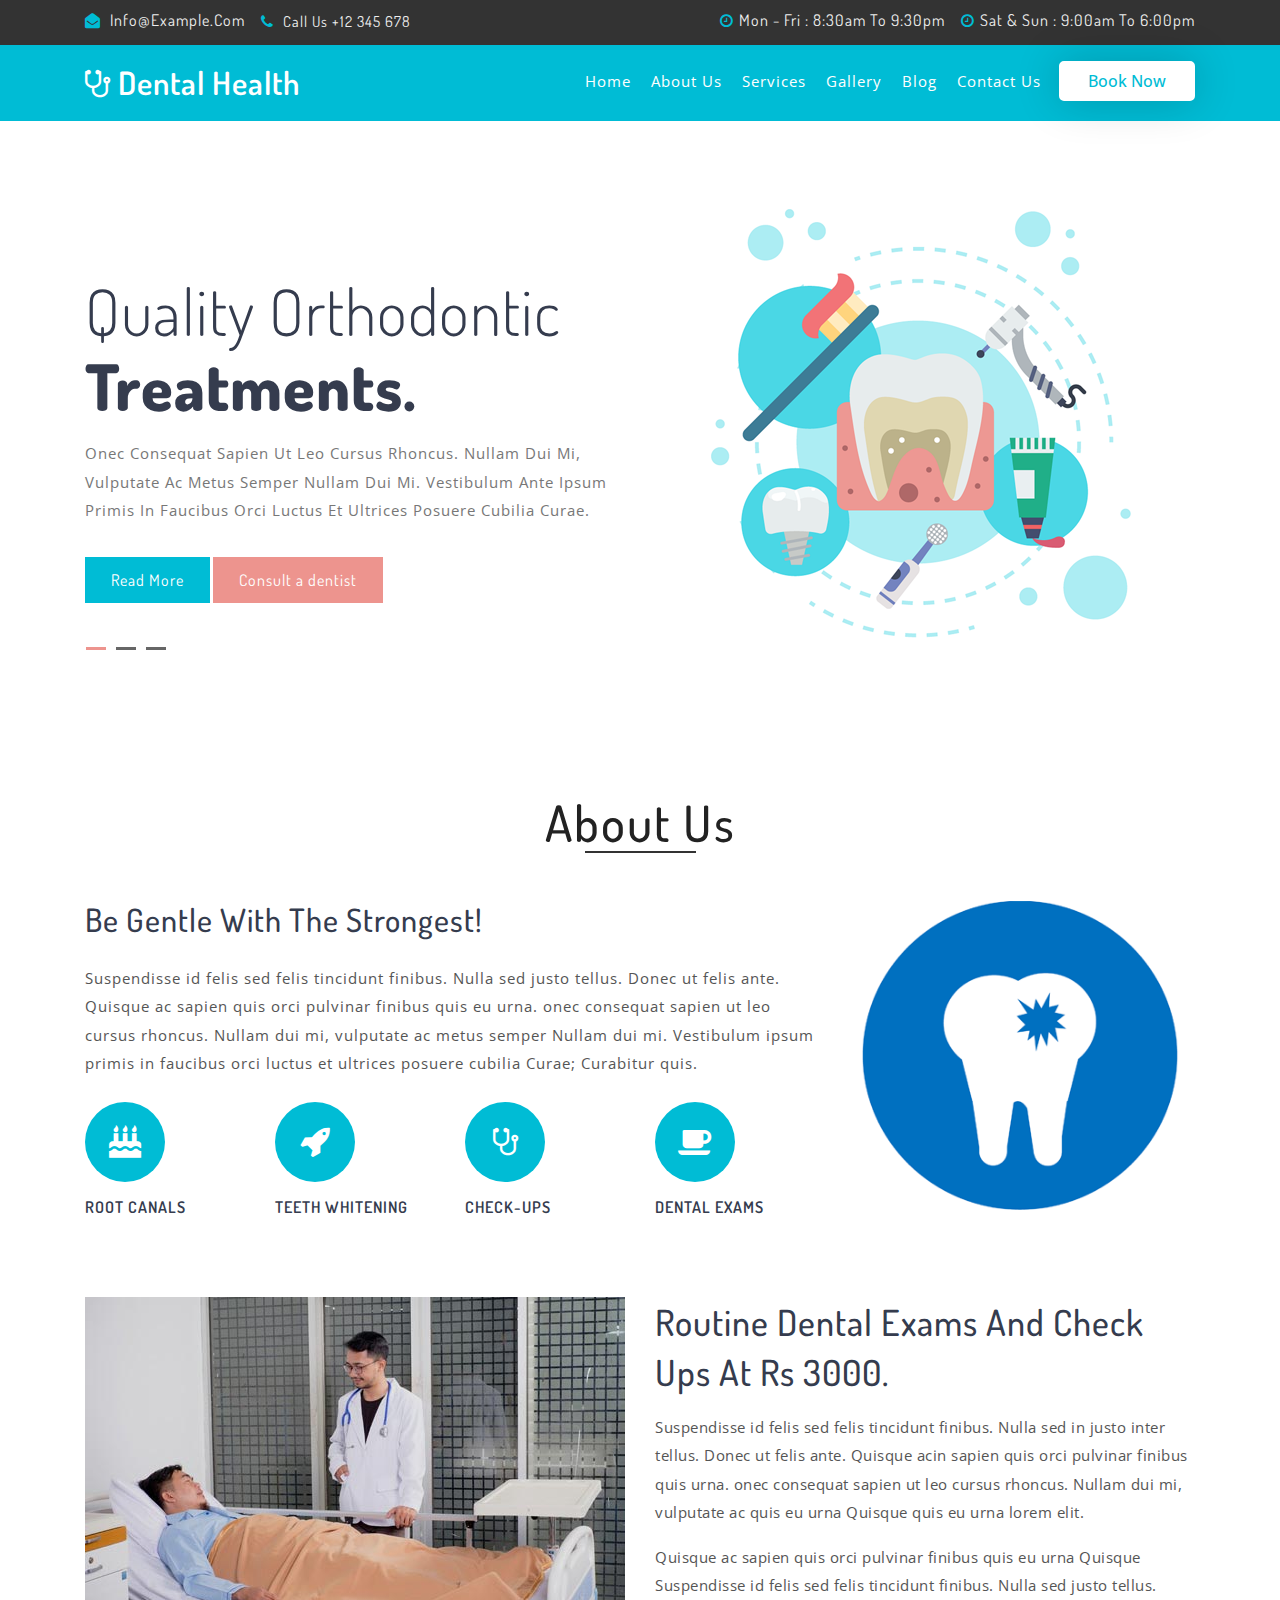
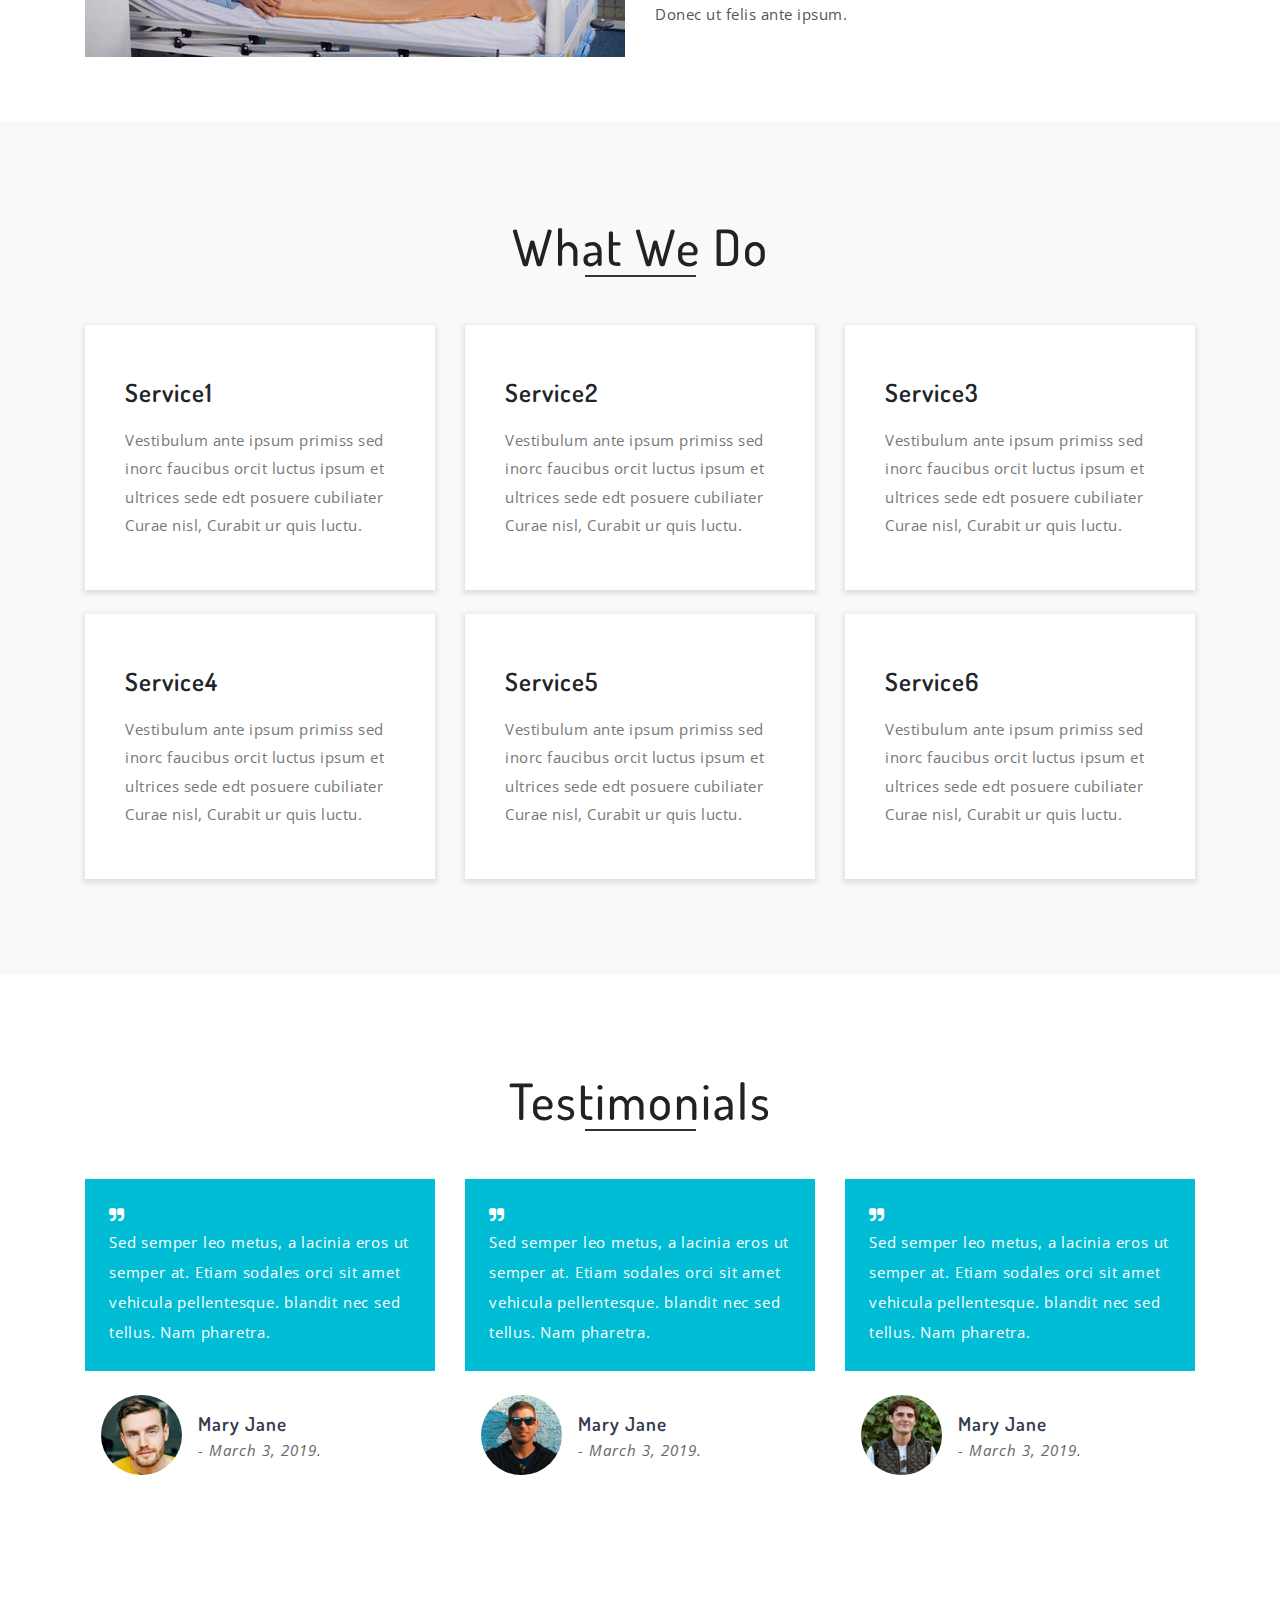
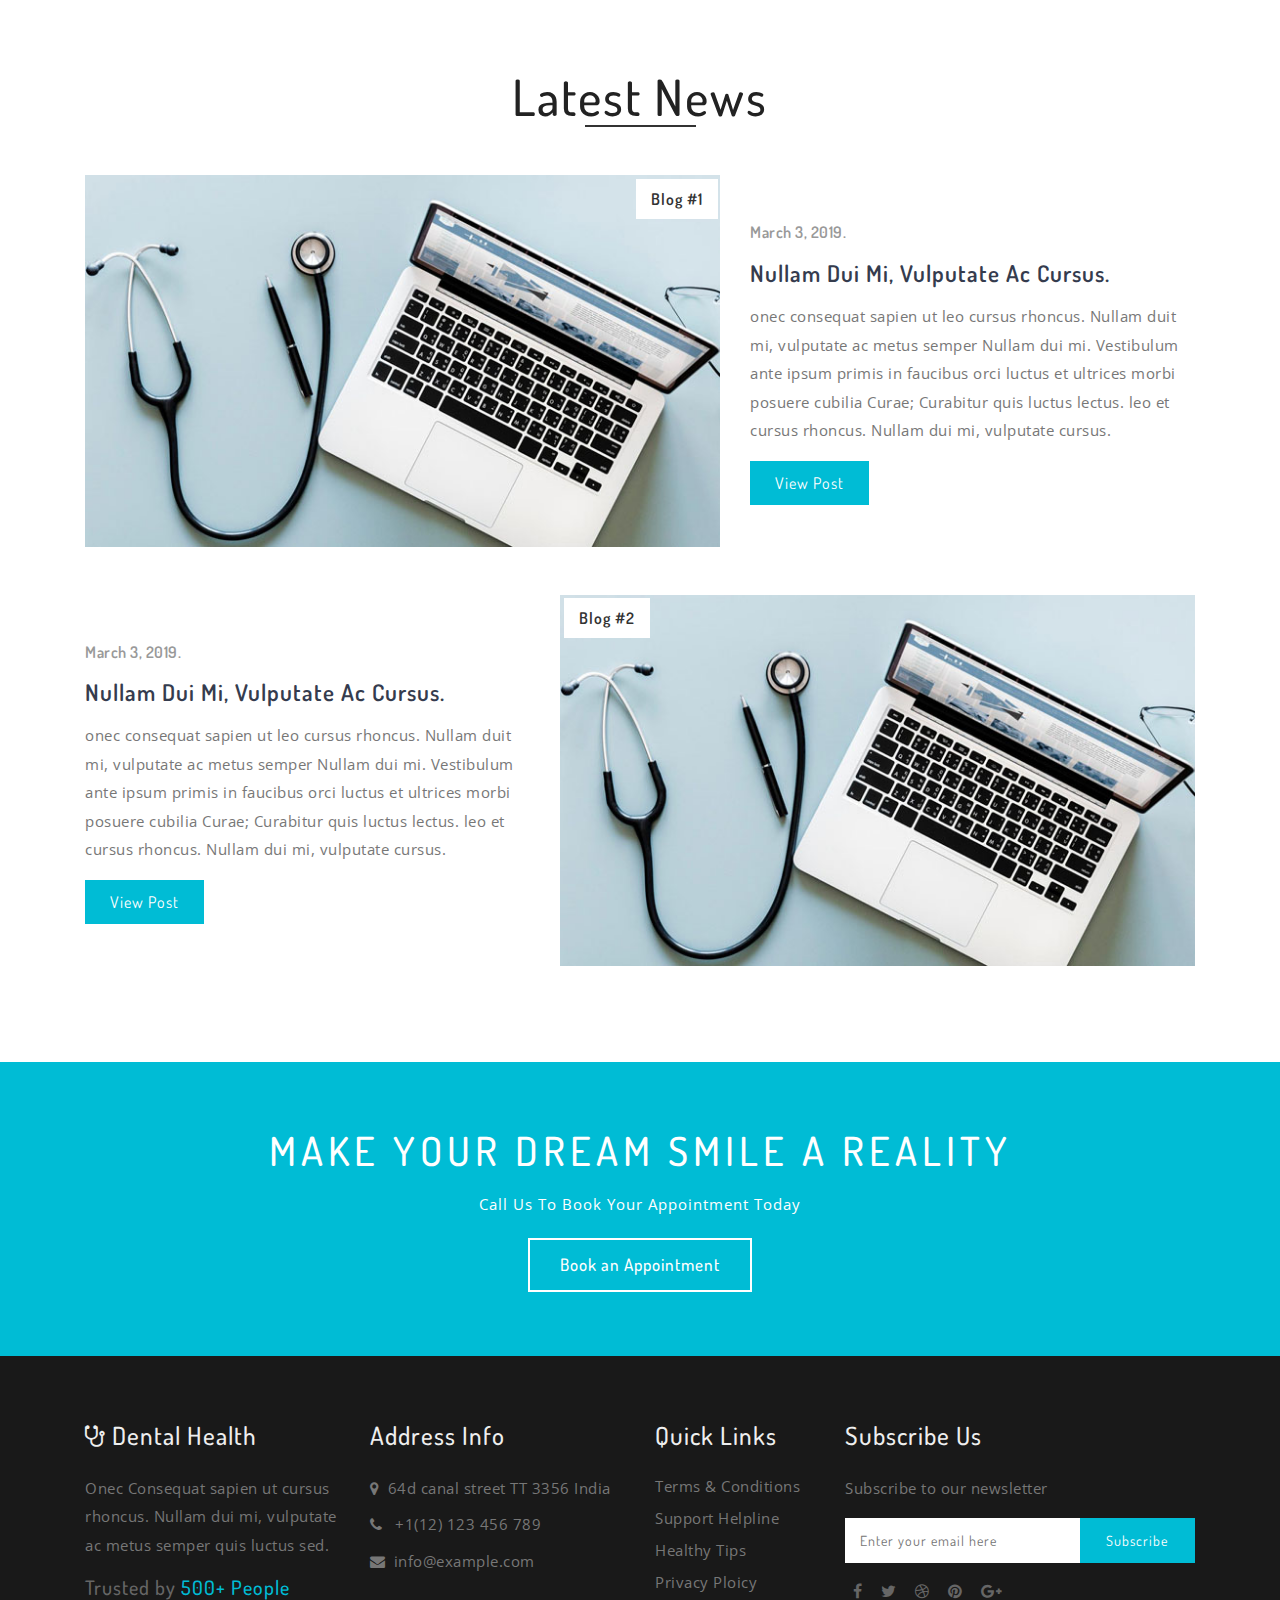
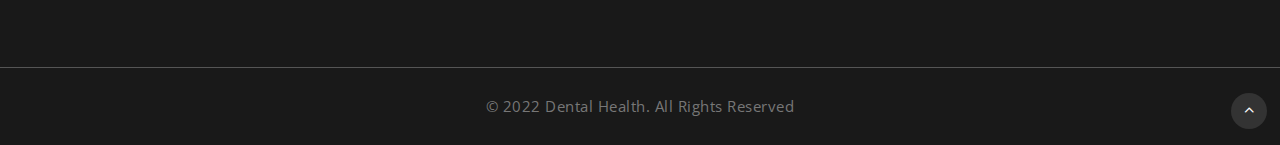
<file: index.html>
<!DOCTYPE html>
<html lang="en">
<head>
<title>Dental Health Medical Category </title>
<!-- for-mobile-apps -->
<meta name="viewport" content="width=device-width, initial-scale=1">
<meta http-equiv="Content-Type" content="text/html; charset=utf-8" />
<meta name="keywords" content="Dental Health Responsive web template, Bootstrap Web Templates, Flat Web Templates, Android Compatible web template, 
Smartphone Compatible web template, free webdesigns for Nokia, Samsung, LG, SonyEricsson, Motorola web design" />

    <script>
        addEventListener("load", function () {
            setTimeout(hideURLbar, 0);
        }, false);

        function hideURLbar() {
            window.scrollTo(0, 1);
        }
    </script>
	
	<!-- css files -->
	<link href="css/css_slider.css" type="text/css" rel="stylesheet" media="all"><!-- slider css -->
    <link href="css/bootstrap.css" rel='stylesheet' type='text/css' /><!-- bootstrap css -->
    <link href="css/style.css" rel='stylesheet' type='text/css' /><!-- custom css -->
    <link href="css/font-awesome.min.css" rel="stylesheet"><!-- fontawesome css -->
	<!-- //css files -->
	
	<!-- google fonts -->
	<link href="//fonts.googleapis.com/css?family=Open+Sans:300,300i,400,400i,600,600i,700,700i,800,800i&amp;subset=cyrillic,cyrillic-ext,greek,greek-ext,latin-ext,vietnamese" rel="stylesheet">
	<link href="//fonts.googleapis.com/css?family=Dosis:200,300,400,500,600,700,800&amp;subset=latin-ext" rel="stylesheet">
	<!-- //google fonts -->
	
</head>
<body>

<!-- top header -->
<div class="header-top">
	<div class="container">
		<div class="row">
			<div class="col-sm-6">
				<ul class="d-lg-flex header-w3_pvt">
					<li class="mr-lg-3">
						<span class="fa fa-envelope-open"></span>
						<a href="mailto:info@example.com" class="">info@example.com</a>
					</li>
					<li>
						<span class="fa fa-phone"></span>
						<p class="d-inline">Call Us +12 345 678</p>
					</li>
				</ul>
			</div>
			<div class="col-sm-6 header-right-w3_pvt">
				<ul class="d-lg-flex header-w3_pvt justify-content-lg-end">
					<li class="mr-lg-3">
						<span class=""><span class="fa fa-clock-o"></span>Mon - Fri : 8:30am to 9:30pm</span>
					</li>
					<li class="">
						<span class=""><span class="fa fa-clock-o"></span>Sat & Sun : 9:00am to 6:00pm</span>
					</li>
				</ul>
			</div>
		</div>
	</div>
</div>
<!-- //top header -->

<!-- //header -->
<header class="py-3">
	<div class="container">
			<div id="logo">
				<h1> <a href="index.html"><span class="fa fa-stethoscope" aria-hidden="true"></span> Dental Health</a></h1>
			</div>
		<!-- nav -->
		<nav class="d-lg-flex">

			<label for="drop" class="toggle"><span class="fa fa-bars"></span></label>
			<input type="checkbox" id="drop" />
			<ul class="menu mt-2 ml-auto">
				<li class="active"><a href="index.html">Home</a></li>
				<li class=""><a href="about.html">About Us</a></li>
				<li class=""><a href="services.html">Services</a></li>
				<li class=""><a href="gallery.html">Gallery</a></li>
				<li class=""><a href="blog.html">Blog</a></li>
				<li class=""><a href="contact.html">Contact Us</a></li>
			</ul>
			<div class="login-icon ml-2">
				<a class="user" href="contact.html"> Book Now</a>
			</div>
		</nav>
		<div class="clear"></div>
		<!-- //nav -->
	</div>
</header>
<!-- //header -->

<!-- banner -->
<div class="banner" id="home">
	<div class="layer">
		<div class="container">
			<div class="banner-text-agile">
				<div class="row">
					<div class="col-lg-6 p-0">
						<!-- banner slider-->
					<div class="csslider infinity" id="slider1">
						<input type="radio" name="slides" checked="checked" id="slides_1" />
						<input type="radio" name="slides" id="slides_2" />
						<input type="radio" name="slides" id="slides_3" />
						<ul class="banner_slide_bg">
							<li>
								<div class="container-fluid">
									<div class="w3ls_banner_txt">
										<h3 class="b-w3ltxt text-capitalize mt-md-4"><span>Quality Orthodontic </span> Treatments.</h3>
										<p class="w3ls_pvt-title my-3">Onec Consequat Sapien Ut Leo Cursus Rhoncus. Nullam Dui Mi, Vulputate Ac 
										Metus Semper Nullam Dui Mi. Vestibulum Ante Ipsum Primis In Faucibus Orci Luctus Et Ultrices Posuere 
										Cubilia Curae.</p>
										<a href="about.html" class="btn btn-banner my-sm-3 mb-3">Read More</a>
										<a href="contact.html" class="btn btn-banner1 my-sm-3 mb-3">Consult a dentist</a>
									</div>
								</div>
							</li>
							<li>
								<div class="container-fluid">
									<div class="w3ls_banner_txt">
										<h3 class="b-w3ltxt text-capitalize mt-md-4"><span>We care about your</span> Teeth</h3>
										<p class="w3ls_pvt-title my-3">Onec Consequat Sapien Ut Leo Cursus Rhoncus. Nullam Dui Mi, Vulputate Ac 
										Metus Semper Nullam Dui Mi. Vestibulum Ante Ipsum Primis In Faucibus Orci Luctus Et Ultrices Posuere 
										Cubilia Curae.</p>
										<a href="about.html" class="btn btn-banner my-sm-3 mb-3">Read More</a>
										<a href="contact.html" class="btn btn-banner1 my-sm-3 mb-3">Consult a dentist</a>
									</div>
								</div>
							</li>
							<li>
								<div class="container-fluid">
									<div class="w3ls_banner_txt">
										<h3 class="b-w3ltxt text-capitalize mt-md-4"><span>Professionally Trained</span> Dental Staff.</h3>
										<p class="w3ls_pvt-title my-3">Onec Consequat Sapien Ut Leo Cursus Rhoncus. Nullam Dui Mi, Vulputate Ac 
										Metus Semper Nullam Dui Mi. Vestibulum Ante Ipsum Primis In Faucibus Orci Luctus Et Ultrices Posuere 
										Cubilia Curae.</p>
										<a href="about.html" class="btn btn-banner my-sm-3 mb-3">Read More</a>
										<a href="contact.html" class="btn btn-banner1 my-sm-3 mb-3">Consult a dentist</a>
									</div>
								</div>
							</li>
						</ul>
						<div class="navigation">
							<div>
								<label for="slides_1"></label>
								<label for="slides_2"></label>
								<label for="slides_3"></label>
							</div>
						</div>
					</div>
					<!-- //banner slider-->

					</div>
					<div class="col-lg-6 col-md-8">
						<img src="images/banner.png" alt="" class="img-fluid" />
					</div>
				</div>
			</div>
		</div>
	</div>
</div>
<!-- //banner -->

<!-- about -->
<section class="about py-5">
	<div class="container py-md-3">
		<h2 class="heading text-center mb-sm-5 mb-4">About Us </h2>
		<div class="row">
			<div class="col-lg-8">
				<h4 class="about-left">Be Gentle With The Strongest!</h4>
				<p class="mt-sm-4 mt-3">Suspendisse id felis sed felis tincidunt finibus. Nulla sed justo tellus. Donec ut felis ante. Quisque ac sapien 
				quis orci pulvinar finibus quis eu urna. onec consequat sapien ut leo cursus rhoncus. Nullam dui mi, vulputate ac metus semper Nullam
				dui mi.	Vestibulum ipsum primis in faucibus orci luctus et ultrices posuere cubilia Curae; Curabitur quis.</p>
				<div class="row mt-4">
					<div class="col-md-3 col-6">
						<div class="about-box">
							<span class="icon">
								<span class="fa fa-birthday-cake"></span>
							</span>
							<h4>Root Canals</h4>
						</div>
					</div>
					<div class="col-md-3 col-6">
						<div class="about-box">
							<span class="icon">
								<span class="fa fa-rocket"></span>
							</span>
							<h4>Teeth Whitening</h4>
						</div>
					</div>
					<!-- .about-box ends here -->
					<div class="col-md-3 col-6 mt-md-0 mt-4">
						<div class="about-box">
							<span class="icon">
								<span class="fa fa-stethoscope"></span>
							</span>
							<h4>Check-ups</h4>
						</div>
					</div>
					<div class="col-md-3 col-6 mt-md-0 mt-4">
						<div class="about-box">
							<span class="icon">
								<span class="fa fa-coffee"></span>
							</span>
							<h4>Dental Exams</h4>
						</div>
					</div>
				</div>
			</div>
			<div class="col-lg-4 col-md-8 dental">
				<img src="images/tooth.png" class="img-fluid" alt="" />
			</div>
		</div>
	</div>
</section>
<!-- //about -->

<!-- about bottom -->
<section class="about-bottom pb-5">
	<div class="container pb-lg-3">
		<div class="row bottom-grids">
			<div class="col-lg-6">
				<img src="images/about.jpg" class="img-fluid" alt="" />
			</div>
			<div class="col-lg-6 mt-lg-0 mt-5">
				<h4>Routine Dental Exams and Check ups at Rs 3000.</h4>
				<p class="py-3">Suspendisse id felis sed felis tincidunt finibus. Nulla sed in justo inter tellus. Donec ut felis ante. Quisque acin sapien 
				quis orci pulvinar finibus quis urna. onec consequat sapien ut leo cursus rhoncus. Nullam dui mi, vulputate ac quis eu urna Quisque quis eu urna lorem elit.</p>
				<p class="">Quisque ac sapien quis orci pulvinar finibus quis eu urna Quisque Suspendisse id felis sed felis tincidunt finibus.
				Nulla sed justo tellus. Donec ut felis ante ipsum.</p>
			</div>
		</div>
	</div>
</section>
<!-- //about bottom -->

<!-- services -->
<section class="services py-5">
	<div class="container py-lg-5">
		<h3 class="heading text-center mb-sm-5 mb-4">What we do </h3>
		<div class="row offer-grids">
			<div class="col-lg-4 col-md-6">
				<div class="ser1">
					<div class="bg-layer">
						<h4 class="">Service1</h4>
						<p class="mt-3">Vestibulum ante ipsum primiss sed inorc faucibus orcit luctus ipsum et ultrices sede edt posuere cubiliater Curae nisl, Curabit ur quis luctu.</p>
					</div>
				</div>
			</div>
			<div class="col-lg-4 col-md-6 mt-md-0 mt-4">
				<div class="ser2">
					<div class="bg-layer">
						<h4 class="">Service2</h4>
						<p class="mt-3">Vestibulum ante ipsum primiss sed inorc faucibus orcit luctus ipsum et ultrices sede edt posuere cubiliater Curae nisl, Curabit ur quis luctu.</p>
					</div>
				</div>
			</div>
			<div class="col-lg-4 col-md-6 mt-lg-0 mt-4">
				<div class="ser3">
					<div class="bg-layer">
						<h4 class="">Service3</h4>
						<p class="mt-3">Vestibulum ante ipsum primiss sed inorc faucibus orcit luctus ipsum et ultrices sede edt posuere cubiliater Curae nisl, Curabit ur quis luctu.</p>
					</div>
				</div>
			</div>
			<div class="col-lg-4 col-md-6 mt-4">
				<div class="ser4">
					<div class="bg-layer">
						<h4 class="">Service4</h4>
						<p class="mt-3">Vestibulum ante ipsum primiss sed inorc faucibus orcit luctus ipsum et ultrices sede edt posuere cubiliater Curae nisl, Curabit ur quis luctu.</p>
					</div>
				</div>
			</div>
			<div class="col-lg-4 col-md-6 mt-4">
				<div class="ser5">
					<div class="bg-layer">
						<h4 class="">Service5</h4>
						<p class="mt-3">Vestibulum ante ipsum primiss sed inorc faucibus orcit luctus ipsum et ultrices sede edt posuere cubiliater Curae nisl, Curabit ur quis luctu.</p>
					</div>
				</div>
			</div>
			<div class="col-lg-4 col-md-6 mt-4">
				<div class="ser6">
					<div class="bg-layer">
						<h4 class="">Service6</h4>
						<p class="mt-3">Vestibulum ante ipsum primiss sed inorc faucibus orcit luctus ipsum et ultrices sede edt posuere cubiliater Curae nisl, Curabit ur quis luctu.</p>
					</div>
				</div>
			</div>
		</div>
	</div>
</section>
<!-- //services -->	

<!-- testimonials -->
<section class="feedback" id="testimonials">
	<div class="feedback-layer py-5">
		<div class="container py-lg-5">
		<h3 class="heading text-center mb-sm-5 mb-4">Testimonials</h3>
			<div class="row">
				<div class="col-lg-4 col-md-6">
					<div class="feedback-info">
						<div class="feedback-top p-4">
							<span class="fa fa-quote-right"></span> 
							<p> Sed semper leo metus, a lacinia eros ut semper at. Etiam sodales orci sit amet vehicula pellentesque. blandit nec sed tellus. Nam pharetra.</p>
							<div class="clearfix"></div>
						</div>
						<div class="feedback-grids">
							<div class="feedback-img">
								<img src="images/ser1.jpg" class="img-fluid" alt="">
							</div>
							<div class="feedback-img-info">
								<h5>Mary Jane</h5>
								<p class="font-italic">- March 3, 2019.</p>
							</div>
							<div class="clearfix"></div>
						</div>
					</div>
				</div>
				<div class="col-lg-4 col-md-6 mt-md-0 mt-5">
					<div class="feedback-info">
						<div class="feedback-top p-4">
							<span class="fa fa-quote-right"></span> 
							<p> Sed semper leo metus, a lacinia eros ut semper at. Etiam sodales orci sit amet vehicula pellentesque. blandit nec sed tellus. Nam pharetra.</p>
							<div class="clearfix"></div>
						</div>
						<div class="feedback-grids">
							<div class="feedback-img">
								<img src="images/ser2.jpg" class="img-fluid" alt="">
							</div>
							<div class="feedback-img-info">
								<h5>Mary Jane</h5>
								<p class="font-italic">- March 3, 2019.</p>
							</div>
							<div class="clearfix"></div>
						</div>
					</div>
				</div>
				<div class="col-lg-4 col-md-6 mt-lg-0 mt-5">
					<div class="feedback-info">
						<div class="feedback-top p-4">
							<span class="fa fa-quote-right"></span> 
							<p> Sed semper leo metus, a lacinia eros ut semper at. Etiam sodales orci sit amet vehicula pellentesque. blandit nec sed tellus. Nam pharetra.</p>
							<div class="clearfix"></div>
						</div>
						<div class="feedback-grids">
							<div class="feedback-img">
								<img src="images/ser3.jpg" class="img-fluid" alt="">
							</div>
							<div class="feedback-img-info">
								<h5>Mary Jane</h5>
								<p class="font-italic">- March 3, 2019.</p>
							</div>
							<div class="clearfix"></div>
						</div>
					</div>
				</div>
			</div>
		</div>
	</div>
</section>
<!-- //testimonials -->

<!-- blog -->
<section class="blog py-5">
	<div class="container py-md-5 py-3">
		<h3 class="heading text-center mb-sm-5 mb-4">Latest News </h3>
		<div class="row blog-grids">
			<div class="col-lg-7 mb-lg-5 blog-img1">
				<img src="images/blog1.jpg" alt="" class="img-fluid"/>
				<a href="single.html">Blog #1</a>
			</div>
			<div class="col-lg-5 mb-lg-5 mb-4">
				<h5>March 3, 2019.</h5>
				<h4 class="my-3">Nullam dui mi, vulputate ac cursus.</h4>
				<p class="my-3">onec consequat sapien ut leo cursus rhoncus. Nullam duit mi, vulputate ac metus semper Nullam dui mi.
				 Vestibulum ante ipsum primis in faucibus orci luctus et ultrices morbi posuere cubilia Curae; Curabitur quis luctus lectus.
				 leo et cursus rhoncus. Nullam dui mi, vulputate cursus. </p>
				<a href="single.html" class="btn-banner"> View Post </a>
			</div>
			<div class="col-lg-5 mb-lg-0 mb-4">
				<h5>March 3, 2019.</h5>
				<h4 class="my-3">Nullam dui mi, vulputate ac cursus.</h4>
				<p class="my-3">onec consequat sapien ut leo cursus rhoncus. Nullam duit mi, vulputate ac metus semper Nullam dui mi.
				 Vestibulum ante ipsum primis in faucibus orci luctus et ultrices morbi posuere cubilia Curae; Curabitur quis luctus lectus.
				 leo et cursus rhoncus. Nullam dui mi, vulputate cursus.</p>
				<a href="single.html" class="btn-banner"> View Post </a>
			</div>
			<div class="col-lg-7 blog-img2">
				<img src="images/blog1.jpg" alt="" class="img-fluid"/>
				<a href="single.html">Blog #2</a>
			</div>
		</div>
	</div>
</section>
<!-- //blog -->

<!-- appointment -->
<section class="appointment text-center py-5">
	<div class="container py-sm-3">
		<h4>make your dream smile a reality</h4>
		<p class="mt-3">Call Us To Book Your Appointment Today</p>
		<a href="contact.html">Book an Appointment</a>
	</div>
</section>
<!-- //appointment -->

<!-- footer -->
<footer class="py-5">
	<div class="container py-sm-3">
		<div class="row footer-grids">
			<div class="col-lg-3 col-sm-6 mb-lg-0 mb-sm-5 mb-4">
				<h4 class="mb-sm-4 mb-3"><span class="fa fa-stethoscope"></span> Dental Health</h4>
				<p class="mb-3">Onec Consequat sapien ut cursus rhoncus. Nullam dui mi, vulputate ac metus semper quis luctus sed.</p>
				<h5>Trusted by <span>500+ People</span> </h5>
			</div>
			<div class="col-lg-3 col-sm-6 mb-lg-0 mb-sm-5 mb-4">
				<h4 class="mb-sm-4 mb-3">Address Info</h4>
				<p><span class="fa mr-2 fa-map-marker"></span>64d canal street TT 3356 <span>India</span></p>
				<p class="phone py-2"><span class="fa mr-2 fa-phone"></span> +1(12) 123 456 789 </p>
				<p><span class="fa mr-2 fa-envelope"></span><a href="mailto:info@example.com">info@example.com</a></p>
			</div>
			<div class="col-lg-2 col-sm-6 mb-sm-0 mb-4">
				<h4 class="mb-sm-4 mb-3">Quick Links</h4>
				<ul>
					<li><a href="#">Terms & Conditions</a></li>
					<li class="my-2"><a href="#">Support Helpline</a></li>
					<li><a href="#">Healthy Tips</a></li>
					<li class="mt-2"><a href="#">Privacy Ploicy</a></li>
				</ul>
			</div>
			<div class="col-lg-4 col-sm-6">
				<h4 class="mb-sm-4 mb-3">Subscribe Us</h4>
				<p class="mb-3">Subscribe to our newsletter</p>
				<form action="#" method="post" class="d-flex">
					<input type="email" id="email" name="EMAIL" placeholder="Enter your email here" required="">
					<button type="submit" class="btn">Subscribe</button>
				</form>
				<div class="icon-social mt-3">
					<a href="#" class="button-footr">
						<span class="fa mx-2 fa-facebook"></span>
					</a>
					<a href="#" class="button-footr">
						<span class="fa mx-2 fa-twitter"></span>
					</a>
					<a href="#" class="button-footr">
						<span class="fa mx-2 fa-dribbble"></span>
					</a>
					<a href="#" class="button-footr">
						<span class="fa mx-2 fa-pinterest"></span>
					</a>
					<a href="#" class="button-footr">
						<span class="fa mx-2 fa-google-plus"></span>
					</a>

				</div>
			</div>
		</div>
	</div>
</footer>
<!-- //footer -->

<!-- copyright -->
<div class="copyright">
	<div class="container py-4">
		<div class=" text-center">
			<p>© 2022 Dental Health. All Rights Reserved</p>
		</div>
	</div>
</div>
<!-- //copyright -->
		
<!-- move top -->
<div class="move-top text-right">
	<a href="#home" class="move-top"> 
		<span class="fa fa-angle-up  mb-3" aria-hidden="true"></span>
	</a>
</div>
<!-- move top -->

</body>
</html>
</file>
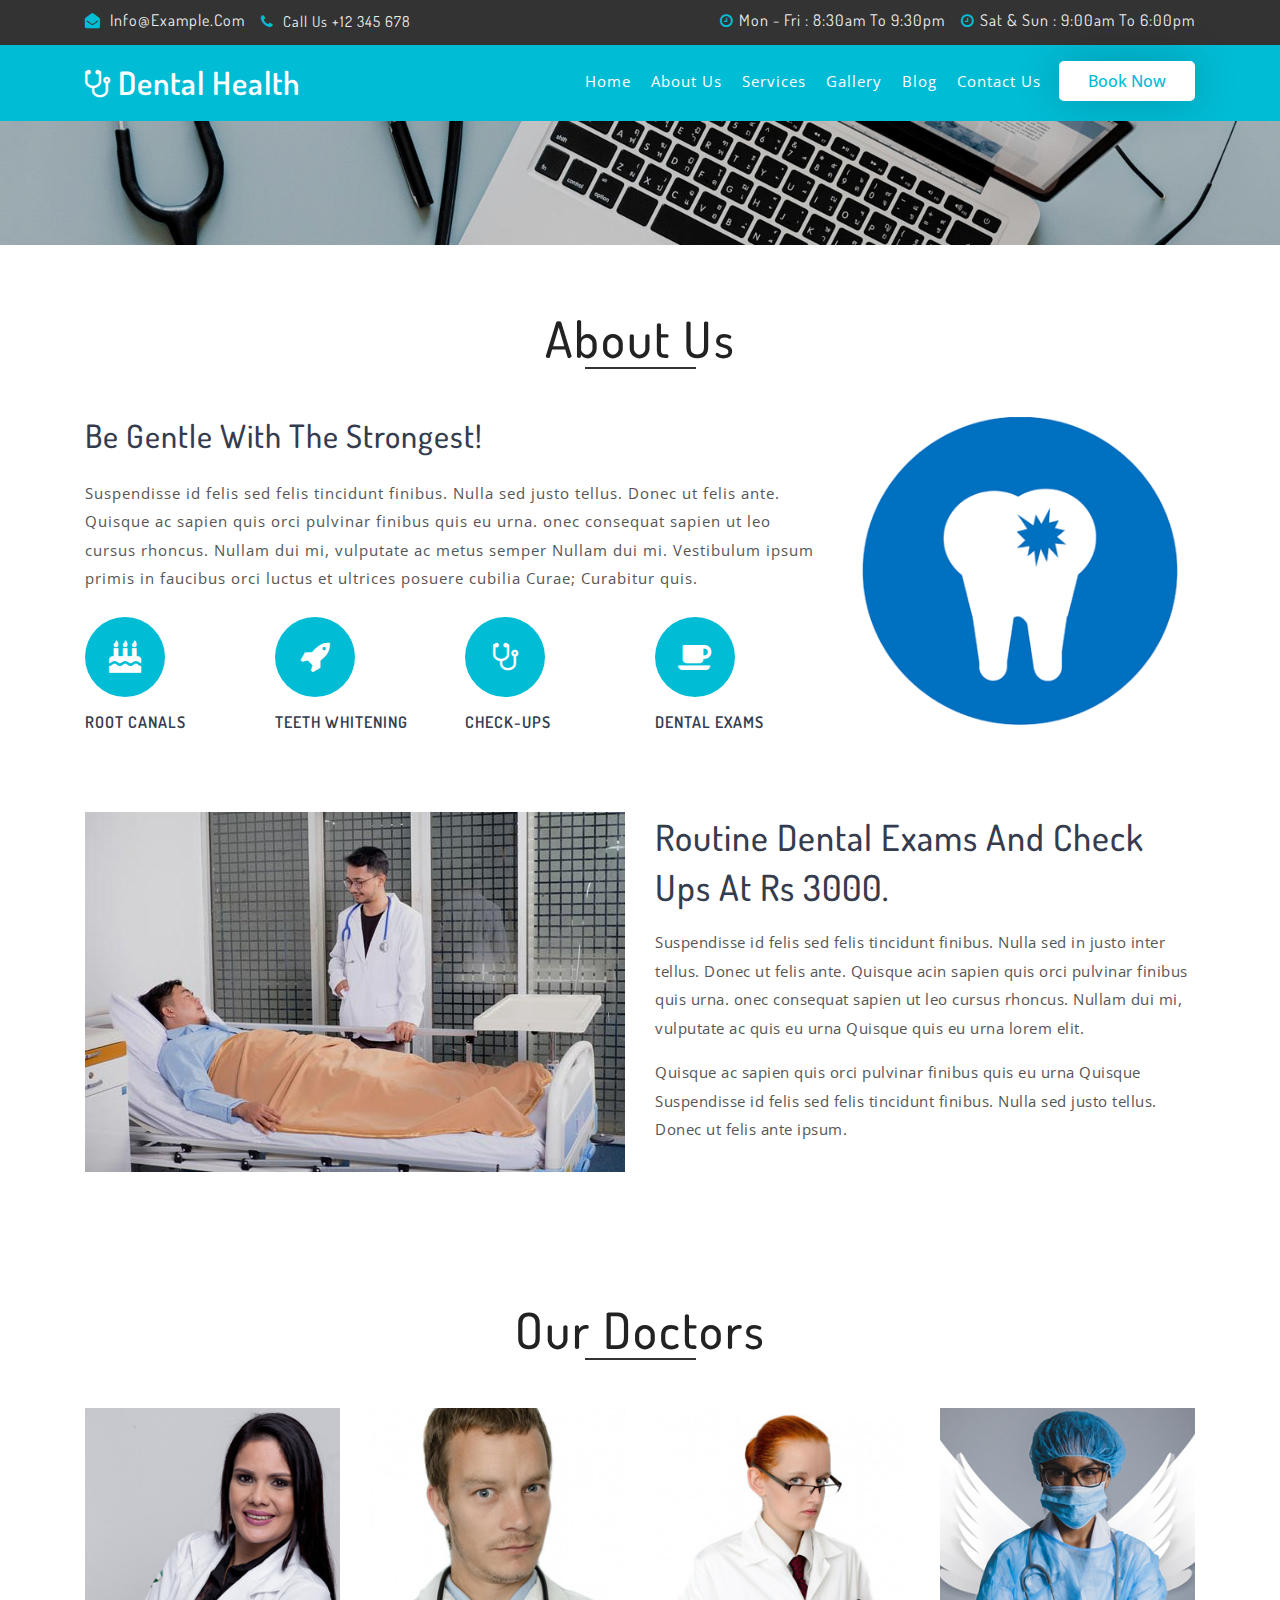
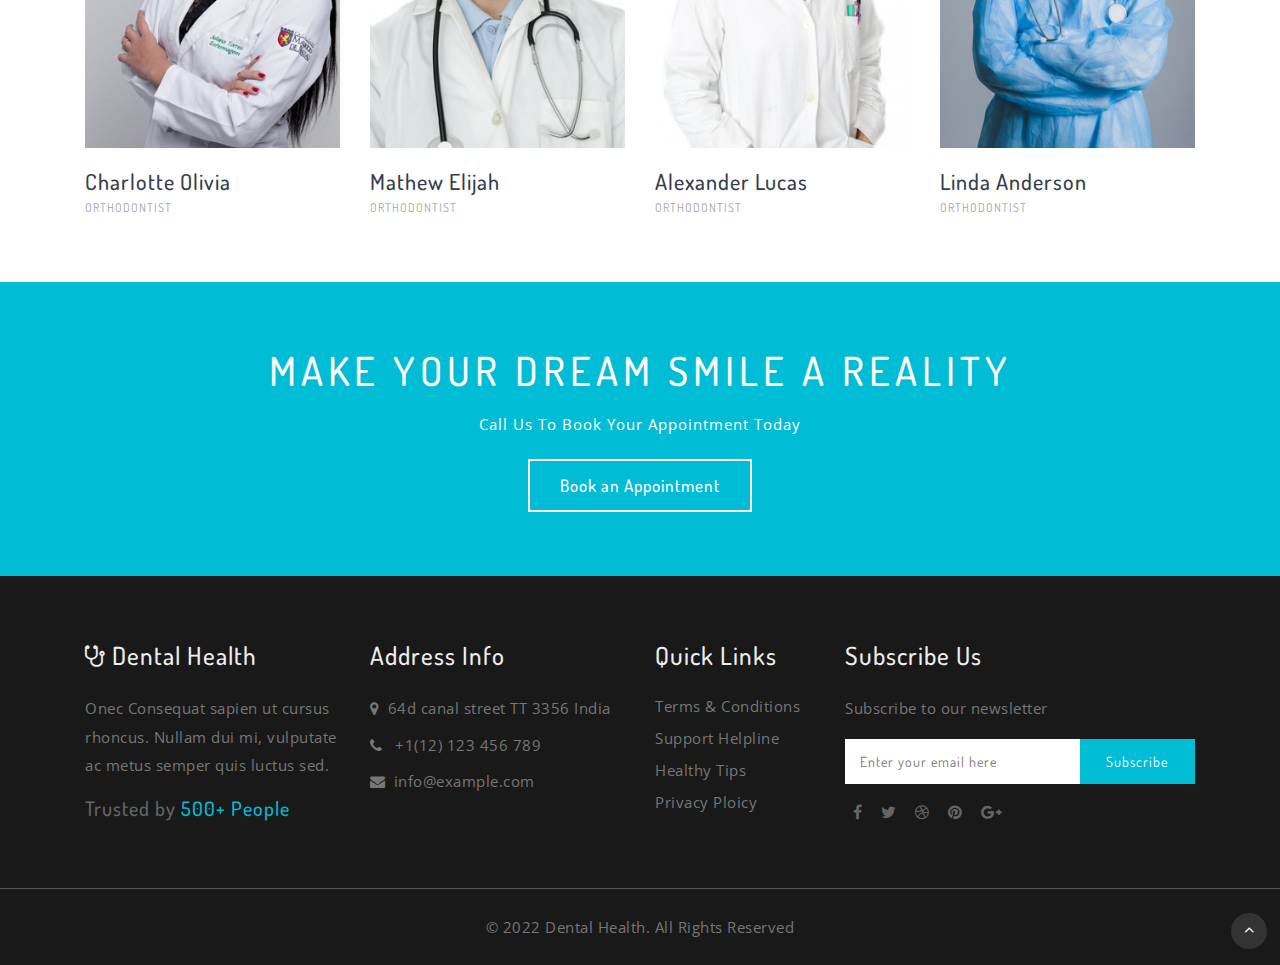
<file: about.html>
<!DOCTYPE html>
<html lang="en">
<head>
<title>Dental Health Medical Category </title>
<!-- for-mobile-apps -->
<meta name="viewport" content="width=device-width, initial-scale=1">
<meta http-equiv="Content-Type" content="text/html; charset=utf-8" />
<meta name="keywords" content="Dental Health Responsive web template, Bootstrap Web Templates, Flat Web Templates, Android Compatible web template, 
Smartphone Compatible web template, free webdesigns for Nokia, Samsung, LG, SonyEricsson, Motorola web design" />

    <script>
        addEventListener("load", function () {
            setTimeout(hideURLbar, 0);
        }, false);

        function hideURLbar() {
            window.scrollTo(0, 1);
        }
    </script>
	
	<!-- css files -->
    <link href="css/bootstrap.css" rel='stylesheet' type='text/css' /><!-- bootstrap css -->
    <link href="css/style.css" rel='stylesheet' type='text/css' /><!-- custom css -->
    <link href="css/font-awesome.min.css" rel="stylesheet"><!-- fontawesome css -->
	<!-- //css files -->
	
	<!-- google fonts -->
	<link href="//fonts.googleapis.com/css?family=Open+Sans:300,300i,400,400i,600,600i,700,700i,800,800i&amp;subset=cyrillic,cyrillic-ext,greek,greek-ext,latin-ext,vietnamese" rel="stylesheet">
	<link href="//fonts.googleapis.com/css?family=Dosis:200,300,400,500,600,700,800&amp;subset=latin-ext" rel="stylesheet">
	<!-- //google fonts -->
	
</head>
<body>

<!-- top header -->
<div class="header-top">
	<div class="container">
		<div class="row">
			<div class="col-sm-6">
				<ul class="d-lg-flex header-w3_pvt">
					<li class="mr-lg-3">
						<span class="fa fa-envelope-open"></span>
						<a href="mailto:info@example.com" class="">info@example.com</a>
					</li>
					<li>
						<span class="fa fa-phone"></span>
						<p class="d-inline">Call Us +12 345 678</p>
					</li>
				</ul>
			</div>
			<div class="col-sm-6 header-right-w3_pvt">
				<ul class="d-lg-flex header-w3_pvt justify-content-lg-end">
					<li class="mr-lg-3">
						<span class=""><span class="fa fa-clock-o"></span>Mon - Fri : 8:30am to 9:30pm</span>
					</li>
					<li class="">
						<span class=""><span class="fa fa-clock-o"></span>Sat & Sun : 9:00am to 6:00pm</span>
					</li>
				</ul>
			</div>
		</div>
	</div>
</div>
<!-- //top header -->

<!-- //header -->
<header class="py-3">
	<div class="container">
			<div id="logo">
				<h1> <a href="index.html"><span class="fa fa-stethoscope" aria-hidden="true"></span> Dental Health</a></h1>
			</div>
		<!-- nav -->
		<nav class="d-lg-flex">

			<label for="drop" class="toggle"><span class="fa fa-bars"></span></label>
			<input type="checkbox" id="drop" />
			<ul class="menu mt-2 ml-auto">
				<li class="active"><a href="index.html">Home</a></li>
				<li class=""><a href="about.html">About Us</a></li>
				<li class=""><a href="services.html">Services</a></li>
				<li class=""><a href="gallery.html">Gallery</a></li>
				<li class=""><a href="blog.html">Blog</a></li>
				<li class=""><a href="contact.html">Contact Us</a></li>
			</ul>
			<div class="login-icon ml-2">
				<a class="user" href="contact.html"> Book Now</a>
			</div>
		</nav>
		<div class="clear"></div>
		<!-- //nav -->
	</div>
</header>
<!-- //header -->

<!-- banner -->
<div class="innerpage-banner" id="home">
	<div class="inner-page-layer">
	</div>
</div>
<!-- //banner -->

<!-- about -->
<section class="about py-5">
	<div class="container py-md-3">
		<h2 class="heading text-center mb-sm-5 mb-4">About Us </h2>
		<div class="row">
			<div class="col-lg-8">
				<h4 class="about-left">Be Gentle With The Strongest!</h4>
				<p class="mt-sm-4 mt-3">Suspendisse id felis sed felis tincidunt finibus. Nulla sed justo tellus. Donec ut felis ante. Quisque ac sapien 
				quis orci pulvinar finibus quis eu urna. onec consequat sapien ut leo cursus rhoncus. Nullam dui mi, vulputate ac metus semper Nullam
				dui mi.	Vestibulum ipsum primis in faucibus orci luctus et ultrices posuere cubilia Curae; Curabitur quis.</p>
				<div class="row mt-4">
					<div class="col-md-3 col-6">
						<div class="about-box">
							<span class="icon">
								<span class="fa fa-birthday-cake"></span>
							</span>
							<h4>Root Canals</h4>
						</div>
					</div>
					<div class="col-md-3 col-6">
						<div class="about-box">
							<span class="icon">
								<span class="fa fa-rocket"></span>
							</span>
							<h4>Teeth Whitening</h4>
						</div>
					</div>
					<!-- .about-box ends here -->
					<div class="col-md-3 col-6 mt-md-0 mt-4">
						<div class="about-box">
							<span class="icon">
								<span class="fa fa-stethoscope"></span>
							</span>
							<h4>Check-ups</h4>
						</div>
					</div>
					<div class="col-md-3 col-6 mt-md-0 mt-4">
						<div class="about-box">
							<span class="icon">
								<span class="fa fa-coffee"></span>
							</span>
							<h4>Dental Exams</h4>
						</div>
					</div>
				</div>
			</div>
			<div class="col-lg-4 col-md-8 dental">
				<img src="images/tooth.png" class="img-fluid" alt="" />
			</div>
		</div>
	</div>
</section>
<!-- //about -->

<!-- about bottom -->
<section class="about-bottom pb-5">
	<div class="container pb-lg-3">
		<div class="row bottom-grids">
			<div class="col-lg-6">
				<img src="images/about.jpg" class="img-fluid" alt="" />
			</div>
			<div class="col-lg-6 mt-lg-0 mt-5">
				<h4>Routine Dental Exams and Check ups at Rs 3000.</h4>
				<p class="py-3">Suspendisse id felis sed felis tincidunt finibus. Nulla sed in justo inter tellus. Donec ut felis ante. Quisque acin sapien 
				quis orci pulvinar finibus quis urna. onec consequat sapien ut leo cursus rhoncus. Nullam dui mi, vulputate ac quis eu urna Quisque quis eu urna lorem elit.</p>
				<p class="">Quisque ac sapien quis orci pulvinar finibus quis eu urna Quisque Suspendisse id felis sed felis tincidunt finibus.
				Nulla sed justo tellus. Donec ut felis ante ipsum.</p>
			</div>
		</div>
	</div>
</section>
<!-- //about bottom -->

<!-- Doctors -->
<section class="trainers pt-5">
	<div class="container py-md-3">
		<h3 class="heading text-center mb-5">Our Doctors </h3>
		 <div class="row team_grids mt-5">
			<div class="col-lg-3 col-sm-6 mb-5">
				<div class="team-member">
					<div class="team-img">
						<img src="images/t1.jpg" alt="team member" class="img-fluid">
					</div>
					<div class="team-hover">
						<div class="desk">
							<h4>Orthodontist</h4>
							<p>estibulum ac diam sit amet quam.</p>
						</div>
						<div class="s-link">
							<a href="#">
								<span class="fa fa-facebook"></span>
							</a>
							<a href="#">
								<span class="fa fa-twitter"></span>
							</a>
							<a href="#">
								<span class="fa fa-google-plus"></span>
							</a>
						</div>
					</div>
				</div>
				<div class="team-title">
					<h5>Charlotte Olivia</h5>
					<span>Orthodontist</span>
				</div>
			</div>
			<div class="col-lg-3 col-sm-6 mb-5">
				<div class="team-member">
					<div class="team-img">
						<img src="images/t2.jpg" alt="team member" class="img-fluid">
					</div>
					<div class="team-hover">
						<div class="desk">
							<h4>Orthodontist</h4>
							<p>estibulum ac diam sit amet quam.</p>
						</div>
						<div class="s-link">
							<a href="#">
								<span class="fa fa-facebook"></span>
							</a>
							<a href="#">
								<span class="fa fa-twitter"></span>
							</a>
							<a href="#">
								<span class="fa fa-google-plus"></span>
							</a>
						</div>
					</div>
				</div>
				<div class="team-title">
					<h5>Mathew Elijah</h5>
					<span>Orthodontist</span>
				</div>
			</div>
			<div class="col-lg-3 col-sm-6 mx-auto mb-5">
				<div class="team-member">
					<div class="team-img">
						<img src="images/t3.jpg" alt="team member" class="img-fluid">
					</div>
					<div class="team-hover">
						<div class="desk">
							<h4>Orthodontist</h4>
							<p>estibulum ac diam sit amet quam.</p>
						</div>
						<div class="s-link">
							<a href="#">
								<span class="fa fa-facebook"></span>
							</a>
							<a href="#">
								<span class="fa fa-twitter"></span>
							</a>
							<a href="#">
								<span class="fa fa-google-plus"></span>
							</a>
						</div>
					</div>
				</div>
				<div class="team-title">
					<h5>Alexander Lucas</h5>
					<span>Orthodontist</span>
				</div>
			</div>
			<div class="col-lg-3 col-sm-6 mx-auto mb-5">
				<div class="team-member">
					<div class="team-img">
						<img src="images/t4.jpg" alt="team member" class="img-fluid">
					</div>
					<div class="team-hover">
						<div class="desk">
							<h4>Orthodontist</h4>
							<p>estibulum ac diam sit amet quam.</p>
						</div>
						<div class="s-link">
							<a href="#">
								<span class="fa fa-facebook"></span>
							</a>
							<a href="#">
								<span class="fa fa-twitter"></span>
							</a>
							<a href="#">
								<span class="fa fa-google-plus"></span>
							</a>
						</div>
					</div>
				</div>
				<div class="team-title">
					<h5>Linda Anderson</h5>
					<span>Orthodontist</span>
				</div>
			</div>
		</div>
	</div>
</section>
<!-- //Doctors -->

<!-- appointment -->
<section class="appointment text-center py-5">
	<div class="container py-sm-3">
		<h4>make your dream smile a reality</h4>
		<p class="mt-3">Call Us To Book Your Appointment Today</p>
		<a href="contact.html">Book an Appointment</a>
	</div>
</section>
<!-- //appointment -->

<!-- footer -->
<footer class="py-5">
	<div class="container py-sm-3">
		<div class="row footer-grids">
			<div class="col-lg-3 col-sm-6 mb-lg-0 mb-sm-5 mb-4">
				<h4 class="mb-sm-4 mb-3"><span class="fa fa-stethoscope"></span> Dental Health</h4>
				<p class="mb-3">Onec Consequat sapien ut cursus rhoncus. Nullam dui mi, vulputate ac metus semper quis luctus sed.</p>
				<h5>Trusted by <span>500+ People</span> </h5>
			</div>
			<div class="col-lg-3 col-sm-6 mb-lg-0 mb-sm-5 mb-4">
				<h4 class="mb-sm-4 mb-3">Address Info</h4>
				<p><span class="fa mr-2 fa-map-marker"></span>64d canal street TT 3356 <span>India</span></p>
				<p class="phone py-2"><span class="fa mr-2 fa-phone"></span> +1(12) 123 456 789 </p>
				<p><span class="fa mr-2 fa-envelope"></span><a href="mailto:info@example.com">info@example.com</a></p>
			</div>
			<div class="col-lg-2 col-sm-6 mb-sm-0 mb-4">
				<h4 class="mb-sm-4 mb-3">Quick Links</h4>
				<ul>
					<li><a href="#">Terms & Conditions</a></li>
					<li class="my-2"><a href="#">Support Helpline</a></li>
					<li><a href="#">Healthy Tips</a></li>
					<li class="mt-2"><a href="#">Privacy Ploicy</a></li>
				</ul>
			</div>
			<div class="col-lg-4 col-sm-6">
				<h4 class="mb-sm-4 mb-3">Subscribe Us</h4>
				<p class="mb-3">Subscribe to our newsletter</p>
				<form action="#" method="post" class="d-flex">
					<input type="email" id="email" name="EMAIL" placeholder="Enter your email here" required="">
					<button type="submit" class="btn">Subscribe</button>
				</form>
				<div class="icon-social mt-3">
					<a href="#" class="button-footr">
						<span class="fa mx-2 fa-facebook"></span>
					</a>
					<a href="#" class="button-footr">
						<span class="fa mx-2 fa-twitter"></span>
					</a>
					<a href="#" class="button-footr">
						<span class="fa mx-2 fa-dribbble"></span>
					</a>
					<a href="#" class="button-footr">
						<span class="fa mx-2 fa-pinterest"></span>
					</a>
					<a href="#" class="button-footr">
						<span class="fa mx-2 fa-google-plus"></span>
					</a>

				</div>
			</div>
		</div>
	</div>
</footer>
<!-- //footer -->

<!-- copyright -->
<div class="copyright">
	<div class="container py-4">
		<div class=" text-center">
			<p>© 2022 Dental Health. All Rights Reserved  </p>
		</div>
	</div>
</div>
<!-- //copyright -->
		
<!-- move top -->
<div class="move-top text-right">
	<a href="#home" class="move-top"> 
		<span class="fa fa-angle-up  mb-3" aria-hidden="true"></span>
	</a>
</div>
<!-- move top -->

</body>
</html>
</file>
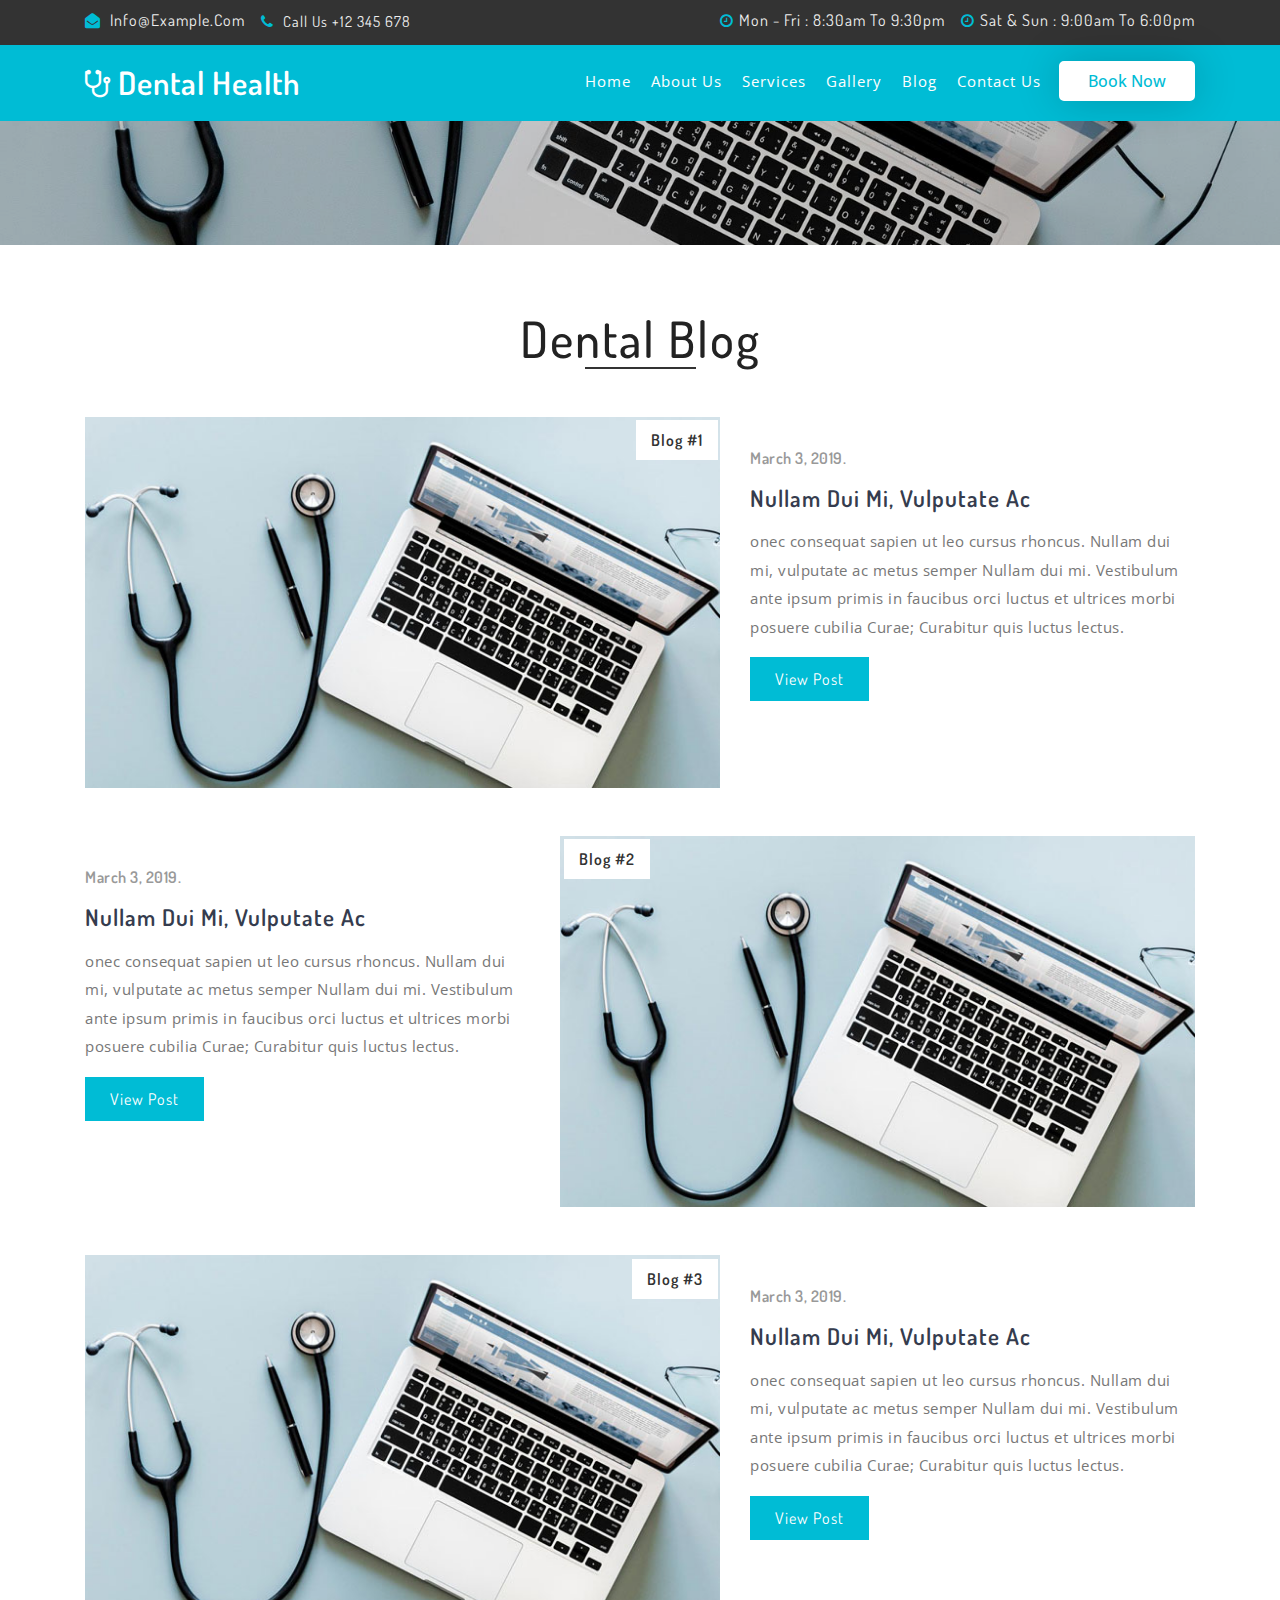
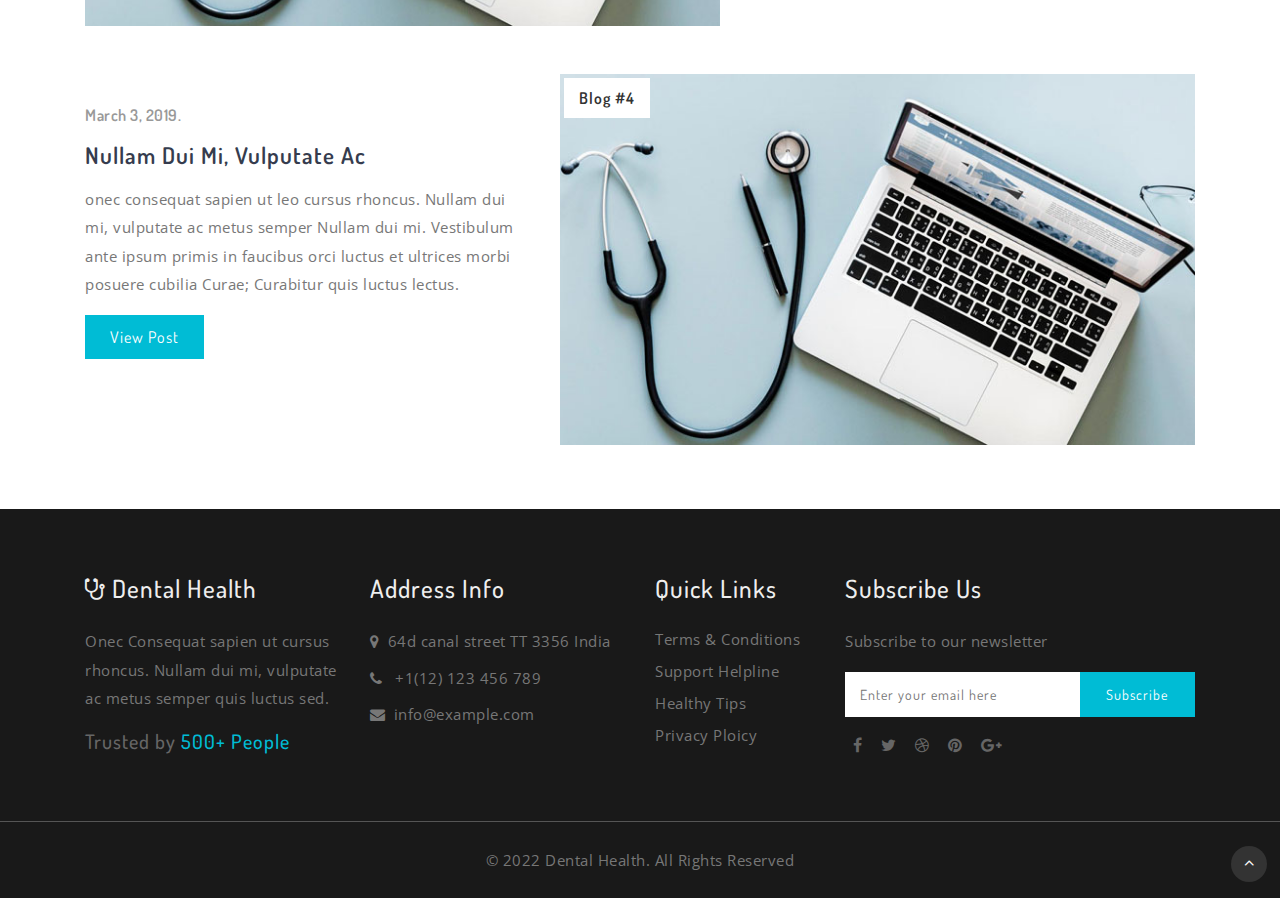
<file: blog.html>
<!DOCTYPE html>
<html lang="en">
<head>
<title>Dental Health Medical Category </title>
<!-- for-mobile-apps -->
<meta name="viewport" content="width=device-width, initial-scale=1">
<meta http-equiv="Content-Type" content="text/html; charset=utf-8" />
<meta name="keywords" content="Dental Health Responsive web template, Bootstrap Web Templates, Flat Web Templates, Android Compatible web template, 
Smartphone Compatible web template, free webdesigns for Nokia, Samsung, LG, SonyEricsson, Motorola web design" />

    <script>
        addEventListener("load", function () {
            setTimeout(hideURLbar, 0);
        }, false);

        function hideURLbar() {
            window.scrollTo(0, 1);
        }
    </script>
	
	<!-- css files -->
    <link href="css/bootstrap.css" rel='stylesheet' type='text/css' /><!-- bootstrap css -->
    <link href="css/style.css" rel='stylesheet' type='text/css' /><!-- custom css -->
    <link href="css/font-awesome.min.css" rel="stylesheet"><!-- fontawesome css -->
	<!-- //css files -->
	
	<!-- google fonts -->
	<link href="//fonts.googleapis.com/css?family=Open+Sans:300,300i,400,400i,600,600i,700,700i,800,800i&amp;subset=cyrillic,cyrillic-ext,greek,greek-ext,latin-ext,vietnamese" rel="stylesheet">
	<link href="//fonts.googleapis.com/css?family=Dosis:200,300,400,500,600,700,800&amp;subset=latin-ext" rel="stylesheet">
	<!-- //google fonts -->
	
</head>
<body>

<!-- top header -->
<div class="header-top">
	<div class="container">
		<div class="row">
			<div class="col-sm-6">
				<ul class="d-lg-flex header-w3_pvt">
					<li class="mr-lg-3">
						<span class="fa fa-envelope-open"></span>
						<a href="mailto:info@example.com" class="">info@example.com</a>
					</li>
					<li>
						<span class="fa fa-phone"></span>
						<p class="d-inline">Call Us +12 345 678</p>
					</li>
				</ul>
			</div>
			<div class="col-sm-6 header-right-w3_pvt">
				<ul class="d-lg-flex header-w3_pvt justify-content-lg-end">
					<li class="mr-lg-3">
						<span class=""><span class="fa fa-clock-o"></span>Mon - Fri : 8:30am to 9:30pm</span>
					</li>
					<li class="">
						<span class=""><span class="fa fa-clock-o"></span>Sat & Sun : 9:00am to 6:00pm</span>
					</li>
				</ul>
			</div>
		</div>
	</div>
</div>
<!-- //top header -->

<!-- //header -->
<header class="py-3">
	<div class="container">
			<div id="logo">
				<h1> <a href="index.html"><span class="fa fa-stethoscope" aria-hidden="true"></span> Dental Health</a></h1>
			</div>
		<!-- nav -->
		<nav class="d-lg-flex">

			<label for="drop" class="toggle"><span class="fa fa-bars"></span></label>
			<input type="checkbox" id="drop" />
			<ul class="menu mt-2 ml-auto">
				<li class="active"><a href="index.html">Home</a></li>
				<li class=""><a href="about.html">About Us</a></li>
				<li class=""><a href="services.html">Services</a></li>
				<li class=""><a href="gallery.html">Gallery</a></li>
				<li class=""><a href="blog.html">Blog</a></li>
				<li class=""><a href="contact.html">Contact Us</a></li>
			</ul>
			<div class="login-icon ml-2">
				<a class="user" href="contact.html"> Book Now</a>
			</div>
		</nav>
		<div class="clear"></div>
		<!-- //nav -->
	</div>
</header>
<!-- //header -->

<!-- banner -->
<div class="innerpage-banner" id="home">
	<div class="inner-page-layer">
	</div>
</div>
<!-- //banner -->

<!-- blog -->
<section class="blog py-5">
	<div class="container py-md-3">
		<h2 class="heading text-center mb-sm-5 mb-4">Dental blog </h2>
		<div class="row blog-grids head">
			<div class="col-lg-7 mb-lg-5 blog-img1">
				<img src="images/blog1.jpg" alt="" class="img-fluid"/>
				<a href="single.html">Blog #1</a>
			</div>
			<div class="col-lg-5 mb-lg-5 mb-4">
				<h5>March 3, 2019.</h5>
				<h4 class="my-3">Nullam dui mi, vulputate ac</h4>
				<p class="my-3">onec consequat sapien ut leo cursus rhoncus. Nullam dui mi, vulputate ac metus semper Nullam dui mi.
				 Vestibulum ante ipsum primis in faucibus orci luctus et ultrices morbi posuere cubilia Curae; Curabitur quis luctus lectus.</p>
				<a href="single.html" class="btn-banner"> View Post </a>
			</div>
			<div class="col-lg-5 mb-lg-5 mb-4">
				<h5>March 3, 2019.</h5>
				<h4 class="my-3">Nullam dui mi, vulputate ac</h4>
				<p class="my-3">onec consequat sapien ut leo cursus rhoncus. Nullam dui mi, vulputate ac metus semper Nullam dui mi.
				 Vestibulum ante ipsum primis in faucibus orci luctus et ultrices morbi posuere cubilia Curae; Curabitur quis luctus lectus.</p>
				<a href="single.html" class="btn-banner"> View Post </a>
			</div>
			<div class="col-lg-7 mb-5 blog-img2">
				<img src="images/blog1.jpg" alt="" class="img-fluid"/>
				<a href="single.html">Blog #2</a>
			</div>
			<div class="col-lg-7 mb-lg-5 blog-img1">
				<img src="images/blog1.jpg" alt="" class="img-fluid"/>
				<a href="single.html">Blog #3</a>
			</div>
			<div class="col-lg-5 mb-lg-5 mb-4">
				<h5>March 3, 2019.</h5>
				<h4 class="my-3">Nullam dui mi, vulputate ac</h4>
				<p class="my-3">onec consequat sapien ut leo cursus rhoncus. Nullam dui mi, vulputate ac metus semper Nullam dui mi.
				 Vestibulum ante ipsum primis in faucibus orci luctus et ultrices morbi posuere cubilia Curae; Curabitur quis luctus lectus.</p>
				<a href="single.html" class="btn-banner"> View Post </a>
			</div>
			<div class="col-lg-5 mb-lg-5 mb-4">
				<h5>March 3, 2019.</h5>
				<h4 class="my-3">Nullam dui mi, vulputate ac</h4>
				<p class="my-3">onec consequat sapien ut leo cursus rhoncus. Nullam dui mi, vulputate ac metus semper Nullam dui mi.
				 Vestibulum ante ipsum primis in faucibus orci luctus et ultrices morbi posuere cubilia Curae; Curabitur quis luctus lectus.</p>
				<a href="single.html" class="btn-banner"> View Post </a>
			</div>
			<div class="col-lg-7 blog-img2">
				<img src="images/blog1.jpg" alt="" class="img-fluid"/>
				<a href="single.html">Blog #4</a>
			</div>
		</div>
	</div>
</section>
<!-- //blog -->

<!-- footer -->
<footer class="py-5">
	<div class="container py-sm-3">
		<div class="row footer-grids">
			<div class="col-lg-3 col-sm-6 mb-lg-0 mb-sm-5 mb-4">
				<h4 class="mb-sm-4 mb-3"><span class="fa fa-stethoscope"></span> Dental Health</h4>
				<p class="mb-3">Onec Consequat sapien ut cursus rhoncus. Nullam dui mi, vulputate ac metus semper quis luctus sed.</p>
				<h5>Trusted by <span>500+ People</span> </h5>
			</div>
			<div class="col-lg-3 col-sm-6 mb-lg-0 mb-sm-5 mb-4">
				<h4 class="mb-sm-4 mb-3">Address Info</h4>
				<p><span class="fa mr-2 fa-map-marker"></span>64d canal street TT 3356 <span>India</span></p>
				<p class="phone py-2"><span class="fa mr-2 fa-phone"></span> +1(12) 123 456 789 </p>
				<p><span class="fa mr-2 fa-envelope"></span><a href="mailto:info@example.com">info@example.com</a></p>
			</div>
			<div class="col-lg-2 col-sm-6 mb-sm-0 mb-4">
				<h4 class="mb-sm-4 mb-3">Quick Links</h4>
				<ul>
					<li><a href="#">Terms & Conditions</a></li>
					<li class="my-2"><a href="#">Support Helpline</a></li>
					<li><a href="#">Healthy Tips</a></li>
					<li class="mt-2"><a href="#">Privacy Ploicy</a></li>
				</ul>
			</div>
			<div class="col-lg-4 col-sm-6">
				<h4 class="mb-sm-4 mb-3">Subscribe Us</h4>
				<p class="mb-3">Subscribe to our newsletter</p>
				<form action="#" method="post" class="d-flex">
					<input type="email" id="email" name="EMAIL" placeholder="Enter your email here" required="">
					<button type="submit" class="btn">Subscribe</button>
				</form>
				<div class="icon-social mt-3">
					<a href="#" class="button-footr">
						<span class="fa mx-2 fa-facebook"></span>
					</a>
					<a href="#" class="button-footr">
						<span class="fa mx-2 fa-twitter"></span>
					</a>
					<a href="#" class="button-footr">
						<span class="fa mx-2 fa-dribbble"></span>
					</a>
					<a href="#" class="button-footr">
						<span class="fa mx-2 fa-pinterest"></span>
					</a>
					<a href="#" class="button-footr">
						<span class="fa mx-2 fa-google-plus"></span>
					</a>

				</div>
			</div>
		</div>
	</div>
</footer>
<!-- //footer -->

<!-- copyright -->
<div class="copyright">
	<div class="container py-4">
		<div class=" text-center">
			<p>© 2022 Dental Health. All Rights Reserved  </p>
		</div>
	</div>
</div>
<!-- //copyright -->
		
<!-- move top -->
<div class="move-top text-right">
	<a href="#home" class="move-top"> 
		<span class="fa fa-angle-up  mb-3" aria-hidden="true"></span>
	</a>
</div>
<!-- move top -->

</body>
</html>
</file>
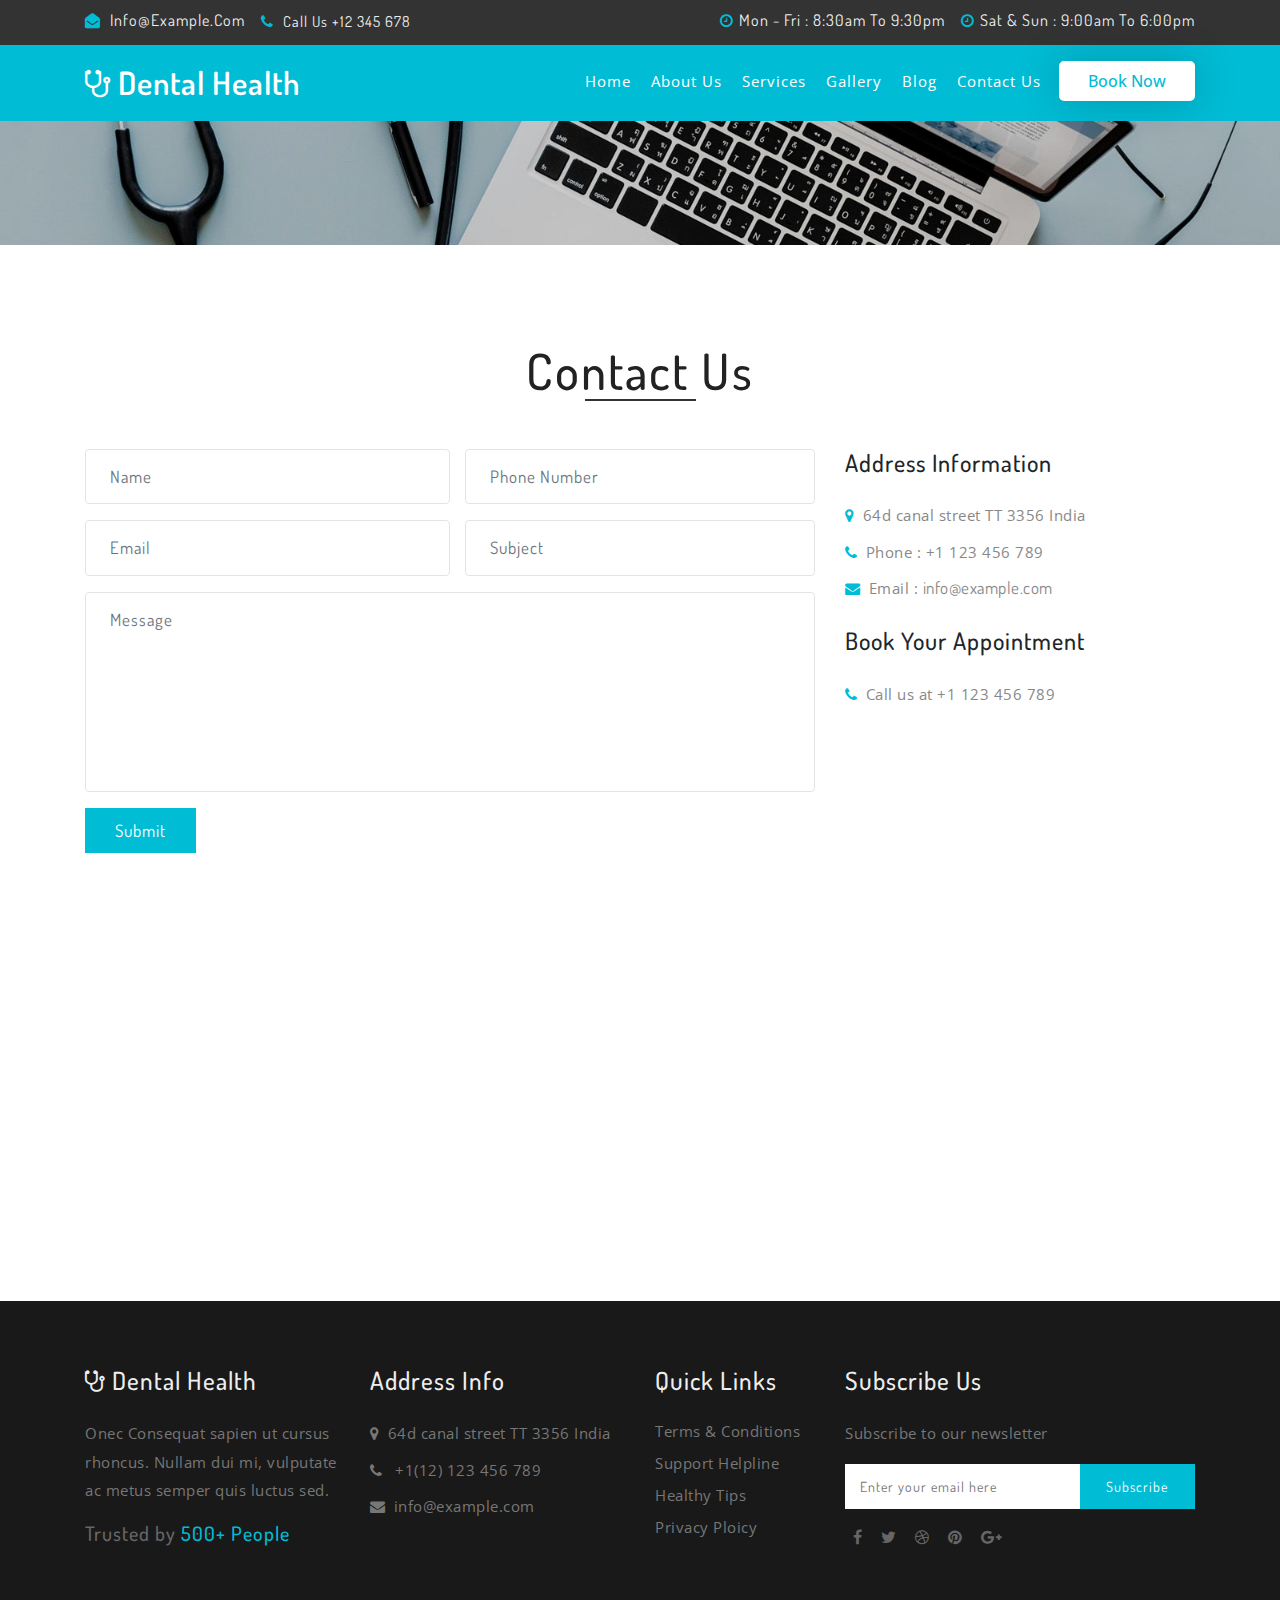
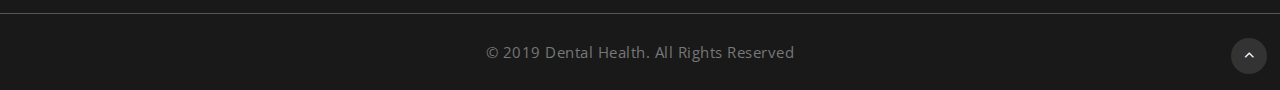
<file: contact.html>
<!DOCTYPE html>
<html lang="en">
<head>
<title>Dental Health Medical Category</title>
<!-- for-mobile-apps -->
<meta name="viewport" content="width=device-width, initial-scale=1">
<meta http-equiv="Content-Type" content="text/html; charset=utf-8" />
<meta name="keywords" content="Dental Health Responsive web template, Bootstrap Web Templates, Flat Web Templates, Android Compatible web template, 
Smartphone Compatible web template, free webdesigns for Nokia, Samsung, LG, SonyEricsson, Motorola web design" />

    <script>
        addEventListener("load", function () {
            setTimeout(hideURLbar, 0);
        }, false);

        function hideURLbar() {
            window.scrollTo(0, 1);
        }
    </script>
	
	<!-- css files -->
    <link href="css/bootstrap.css" rel='stylesheet' type='text/css' /><!-- bootstrap css -->
    <link href="css/style.css" rel='stylesheet' type='text/css' /><!-- custom css -->
    <link href="css/font-awesome.min.css" rel="stylesheet"><!-- fontawesome css -->
	<!-- //css files -->
	
	<!-- google fonts -->
	<link href="//fonts.googleapis.com/css?family=Open+Sans:300,300i,400,400i,600,600i,700,700i,800,800i&amp;subset=cyrillic,cyrillic-ext,greek,greek-ext,latin-ext,vietnamese" rel="stylesheet">
	<link href="//fonts.googleapis.com/css?family=Dosis:200,300,400,500,600,700,800&amp;subset=latin-ext" rel="stylesheet">
	<!-- //google fonts -->
	
</head>
<body>

<!-- top header -->
<div class="header-top">
	<div class="container">
		<div class="row">
			<div class="col-sm-6">
				<ul class="d-lg-flex header-w3_pvt">
					<li class="mr-lg-3">
						<span class="fa fa-envelope-open"></span>
						<a href="mailto:info@example.com" class="">info@example.com</a>
					</li>
					<li>
						<span class="fa fa-phone"></span>
						<p class="d-inline">Call Us +12 345 678</p>
					</li>
				</ul>
			</div>
			<div class="col-sm-6 header-right-w3_pvt">
				<ul class="d-lg-flex header-w3_pvt justify-content-lg-end">
					<li class="mr-lg-3">
						<span class=""><span class="fa fa-clock-o"></span>Mon - Fri : 8:30am to 9:30pm</span>
					</li>
					<li class="">
						<span class=""><span class="fa fa-clock-o"></span>Sat & Sun : 9:00am to 6:00pm</span>
					</li>
				</ul>
			</div>
		</div>
	</div>
</div>
<!-- //top header -->

<!-- //header -->
<header class="py-3">
	<div class="container">
			<div id="logo">
				<h1> <a href="index.html"><span class="fa fa-stethoscope" aria-hidden="true"></span> Dental Health</a></h1>
			</div>
		<!-- nav -->
		<nav class="d-lg-flex">

			<label for="drop" class="toggle"><span class="fa fa-bars"></span></label>
			<input type="checkbox" id="drop" />
			<ul class="menu mt-2 ml-auto">
				<li class="active"><a href="index.html">Home</a></li>
				<li class=""><a href="about.html">About Us</a></li>
				<li class=""><a href="services.html">Services</a></li>
				<li class=""><a href="gallery.html">Gallery</a></li>
				<li class=""><a href="blog.html">Blog</a></li>
				<li class=""><a href="contact.html">Contact Us</a></li>
			</ul>
			<div class="login-icon ml-2">
				<a class="user" href="contact.html"> Book Now</a>
			</div>
		</nav>
		<div class="clear"></div>
		<!-- //nav -->
	</div>
</header>
<!-- //header -->

<!-- banner -->
<div class="innerpage-banner" id="home">
	<div class="inner-page-layer">
	</div>
</div>
<!-- //banner -->

<!-- contact -->
<section class="mail pt-lg-5 pt-4">
	<div class="container pt-lg-5">
		<h2 class="heading text-center mb-sm-5 mb-4">Contact Us </h2>
		<div class="row agileinfo_mail_grids">
			<div class="col-lg-8 agileinfo_mail_grid_right">
				<form action="#" method="post">
					<div class="row">
						<div class="col-md-6 wthree_contact_left_grid pr-md-0">
							<div class="form-group">
								<input type="text" name="name" class="form-control" placeholder="Name" required="">
							</div>
							<div class="form-group">
								<input type="email" name="email" class="form-control" placeholder="Email" required="">
							</div>
						</div>
						<div class="col-md-6 wthree_contact_left_grid">
							<div class="form-group">
								<input type="text" name="phone number" class="form-control" placeholder="Phone Number" required="">
							</div>
							<div class="form-group">
								<input type="text" name="subject" class="form-control" placeholder="Subject" required="">
							</div>
						</div>
						<div class="col-md-12">
							<div class="form-group">
								<textarea name="message" placeholder="Message" class="form-control" required=""></textarea>
							</div>
						</div>
						<div class="col-md-12">
							<div class="submit-buttons">
								<button type="submit" class="btn">Submit</button>
							</div>
						</div>
					</div>
				</form>
			</div>
			<div class="col-lg-4 col-md-6 mt-lg-0 mt-4 contact-info">
				<h4 class="mb-4">Address Information</h4>
				<p><span class="fa mr-2 fa-map-marker"></span>64d canal street TT 3356 <span>India</span></p>
				<p class="phone py-2"><span class="fa mr-2 fa-phone"></span>Phone : +1 123 456 789 </p>
				<p><span class="fa mr-2 fa-envelope"></span>Email : <a href="mailto:info@example.com">info@example.com</a></p>
				
				<h4 class="my-4">Book Your Appointment</h4>
				<p class="phone"><span class="fa mr-2 fa-phone"></span>Call us at +1 123 456 789 </p>
			</div>
		</div>
	</div>
	<div class="map mt-5">
		<iframe src="https://www.google.com/maps/embed?pb=!1m18!1m12!1m3!1d50996.31320435244!2d-122.06676498187694!3d36.97949802442312!2m3!1f0!2f0!3f0!3m2!1i1024!2i768!4f13.1!3m3!1m2!1s0x808e441b7c36d549%3A0x52ca104b2ad7f985!2sSanta+Cruz%2C+CA%2C+USA!5e0!3m2!1sen!2sin!4v1469096018666"
			style="border:0"></iframe>
	</div>
</section>
<!-- //contact -->

<!-- footer -->
<footer class="py-5">
	<div class="container py-sm-3">
		<div class="row footer-grids">
			<div class="col-lg-3 col-sm-6 mb-lg-0 mb-sm-5 mb-4">
				<h4 class="mb-sm-4 mb-3"><span class="fa fa-stethoscope"></span> Dental Health</h4>
				<p class="mb-3">Onec Consequat sapien ut cursus rhoncus. Nullam dui mi, vulputate ac metus semper quis luctus sed.</p>
				<h5>Trusted by <span>500+ People</span> </h5>
			</div>
			<div class="col-lg-3 col-sm-6 mb-lg-0 mb-sm-5 mb-4">
				<h4 class="mb-sm-4 mb-3">Address Info</h4>
				<p><span class="fa mr-2 fa-map-marker"></span>64d canal street TT 3356 <span>India</span></p>
				<p class="phone py-2"><span class="fa mr-2 fa-phone"></span> +1(12) 123 456 789 </p>
				<p><span class="fa mr-2 fa-envelope"></span><a href="mailto:info@example.com">info@example.com</a></p>
			</div>
			<div class="col-lg-2 col-sm-6 mb-sm-0 mb-4">
				<h4 class="mb-sm-4 mb-3">Quick Links</h4>
				<ul>
					<li><a href="#">Terms & Conditions</a></li>
					<li class="my-2"><a href="#">Support Helpline</a></li>
					<li><a href="#">Healthy Tips</a></li>
					<li class="mt-2"><a href="#">Privacy Ploicy</a></li>
				</ul>
			</div>
			<div class="col-lg-4 col-sm-6">
				<h4 class="mb-sm-4 mb-3">Subscribe Us</h4>
				<p class="mb-3">Subscribe to our newsletter</p>
				<form action="#" method="post" class="d-flex">
					<input type="email" id="email" name="EMAIL" placeholder="Enter your email here" required="">
					<button type="submit" class="btn">Subscribe</button>
				</form>
				<div class="icon-social mt-3">
					<a href="#" class="button-footr">
						<span class="fa mx-2 fa-facebook"></span>
					</a>
					<a href="#" class="button-footr">
						<span class="fa mx-2 fa-twitter"></span>
					</a>
					<a href="#" class="button-footr">
						<span class="fa mx-2 fa-dribbble"></span>
					</a>
					<a href="#" class="button-footr">
						<span class="fa mx-2 fa-pinterest"></span>
					</a>
					<a href="#" class="button-footr">
						<span class="fa mx-2 fa-google-plus"></span>
					</a>

				</div>
			</div>
		</div>
	</div>
</footer>
<!-- //footer -->

<!-- copyright -->
<div class="copyright">
	<div class="container py-4">
		<div class=" text-center">
			<p>© 2019 Dental Health. All Rights Reserved  </p>
		</div>
	</div>
</div>
<!-- //copyright -->
		
<!-- move top -->
<div class="move-top text-right">
	<a href="#home" class="move-top"> 
		<span class="fa fa-angle-up  mb-3" aria-hidden="true"></span>
	</a>
</div>
<!-- move top -->

</body>
</html>
</file>
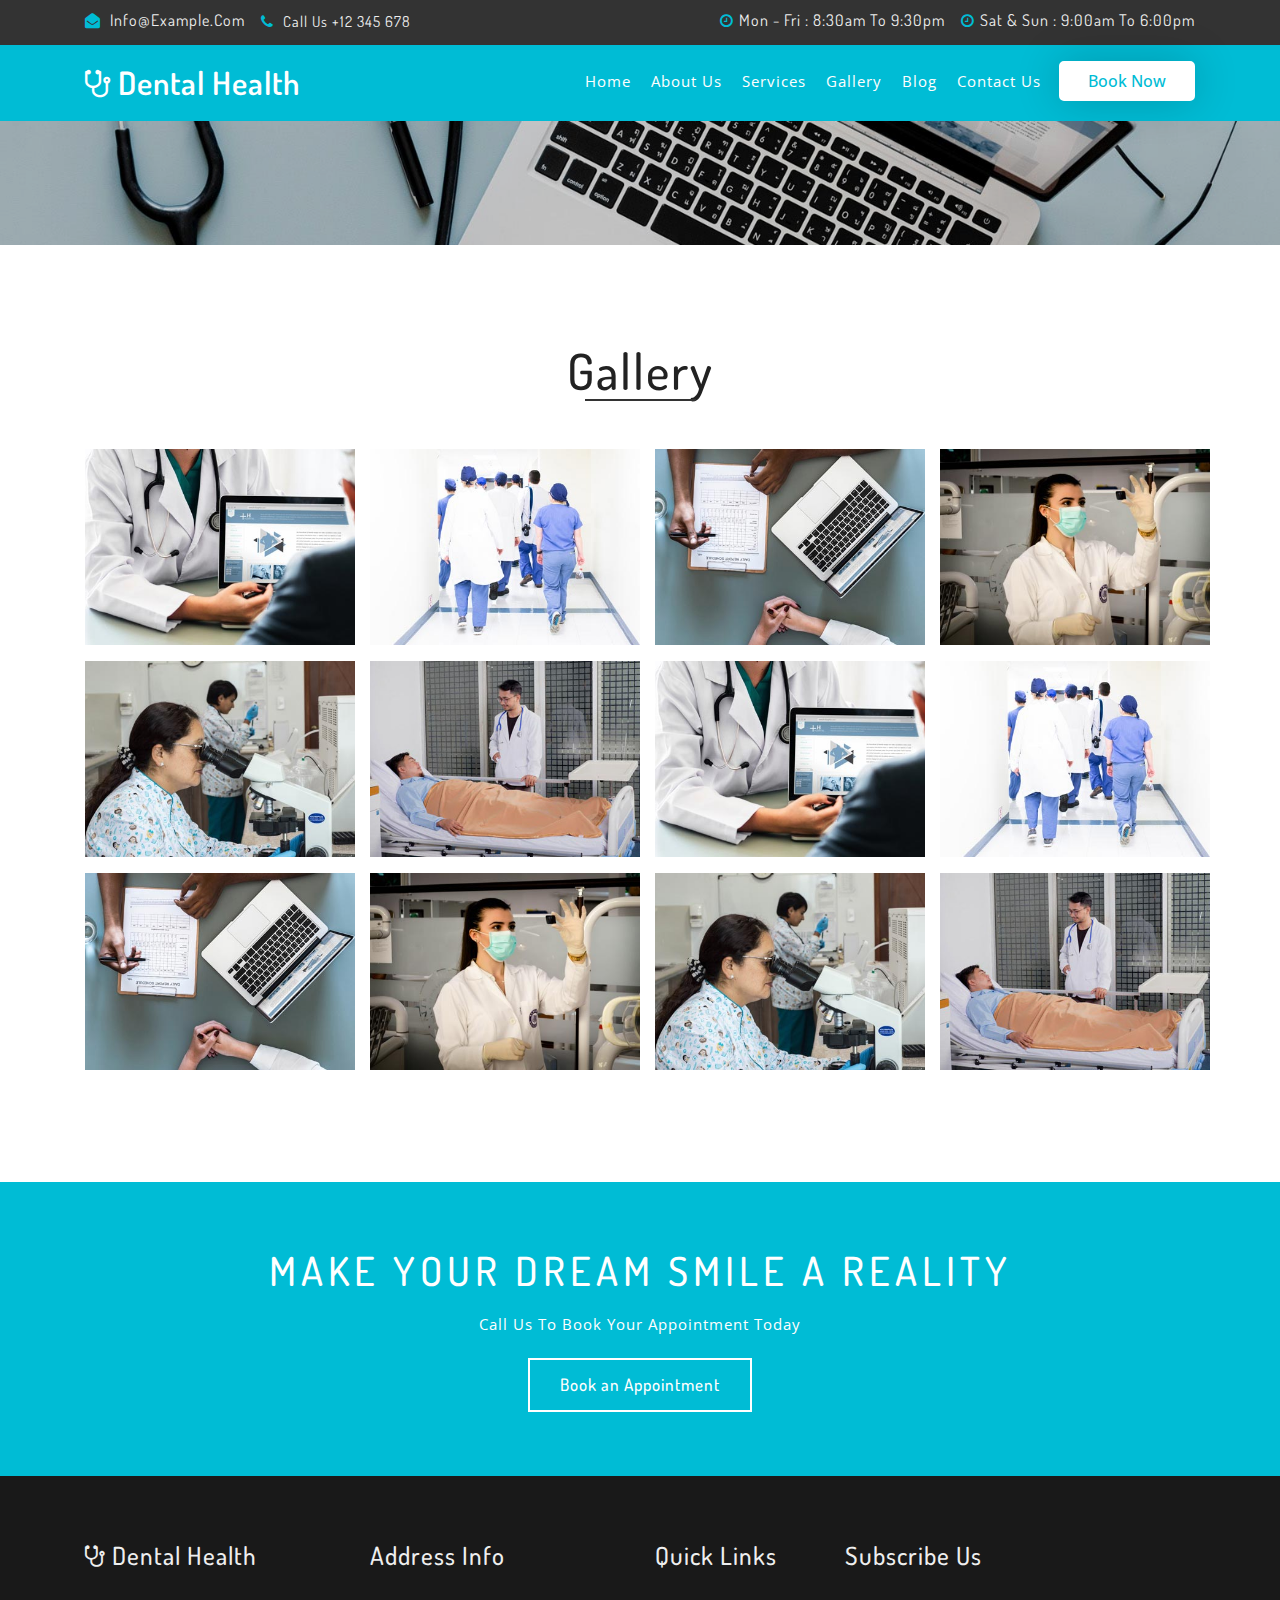
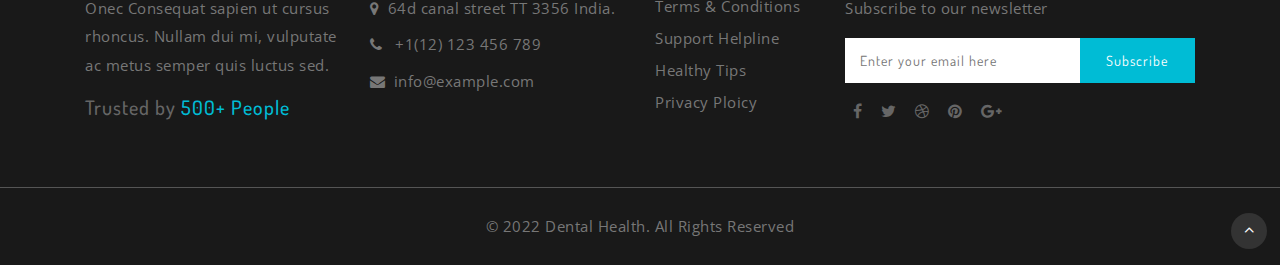
<file: gallery.html>
<!DOCTYPE html>
<html lang="en">
<head>
<title>Dental Health Medical Category </title>
<!-- for-mobile-apps -->
<meta name="viewport" content="width=device-width, initial-scale=1">
<meta http-equiv="Content-Type" content="text/html; charset=utf-8" />
<meta name="keywords" content="Dental Health Responsive web template, Bootstrap Web Templates, Flat Web Templates, Android Compatible web template, 
Smartphone Compatible web template, free webdesigns for Nokia, Samsung, LG, SonyEricsson, Motorola web design" />

    <script>
        addEventListener("load", function () {
            setTimeout(hideURLbar, 0);
        }, false);

        function hideURLbar() {
            window.scrollTo(0, 1);
        }
    </script>
	
	<!-- css files -->
    <link href="css/bootstrap.css" rel='stylesheet' type='text/css' /><!-- bootstrap css -->
    <link href="css/style.css" rel='stylesheet' type='text/css' /><!-- custom css -->
    <link href="css/font-awesome.min.css" rel="stylesheet"><!-- fontawesome css -->
	<!-- //css files -->
	
	<!-- google fonts -->
	<link href="//fonts.googleapis.com/css?family=Open+Sans:300,300i,400,400i,600,600i,700,700i,800,800i&amp;subset=cyrillic,cyrillic-ext,greek,greek-ext,latin-ext,vietnamese" rel="stylesheet">
	<link href="//fonts.googleapis.com/css?family=Dosis:200,300,400,500,600,700,800&amp;subset=latin-ext" rel="stylesheet">
	<!-- //google fonts -->
	
</head>
<body>

<!-- top header -->
<div class="header-top">
	<div class="container">
		<div class="row">
			<div class="col-sm-6">
				<ul class="d-lg-flex header-w3_pvt">
					<li class="mr-lg-3">
						<span class="fa fa-envelope-open"></span>
						<a href="mailto:info@example.com" class="">info@example.com</a>
					</li>
					<li>
						<span class="fa fa-phone"></span>
						<p class="d-inline">Call Us +12 345 678</p>
					</li>
				</ul>
			</div>
			<div class="col-sm-6 header-right-w3_pvt">
				<ul class="d-lg-flex header-w3_pvt justify-content-lg-end">
					<li class="mr-lg-3">
						<span class=""><span class="fa fa-clock-o"></span>Mon - Fri : 8:30am to 9:30pm</span>
					</li>
					<li class="">
						<span class=""><span class="fa fa-clock-o"></span>Sat & Sun : 9:00am to 6:00pm</span>
					</li>
				</ul>
			</div>
		</div>
	</div>
</div>
<!-- //top header -->

<!-- //header -->
<header class="py-3">
	<div class="container">
			<div id="logo">
				<h1> <a href="index.html"><span class="fa fa-stethoscope" aria-hidden="true"></span> Dental Health</a></h1>
			</div>
		<!-- nav -->
		<nav class="d-lg-flex">

			<label for="drop" class="toggle"><span class="fa fa-bars"></span></label>
			<input type="checkbox" id="drop" />
			<ul class="menu mt-2 ml-auto">
				<li class="active"><a href="index.html">Home</a></li>
				<li class=""><a href="about.html">About Us</a></li>
				<li class=""><a href="services.html">Services</a></li>
				<li class=""><a href="gallery.html">Gallery</a></li>
				<li class=""><a href="blog.html">Blog</a></li>
				<li class=""><a href="contact.html">Contact Us</a></li>
			</ul>
			<div class="login-icon ml-2">
				<a class="user" href="contact.html"> Book Now</a>
			</div>
		</nav>
		<div class="clear"></div>
		<!-- //nav -->
	</div>
</header>
<!-- //header -->

<!-- banner -->
<div class="innerpage-banner" id="home">
	<div class="inner-page-layer">
	</div>
</div>
<!-- //banner -->

<!-- gallery -->
<section class="gallery py-5" id="gallery">
	<div class="container py-lg-5">
		<h2 class="heading text-center mb-sm-5 mb-4">Gallery</h2>
		<div class="row news-grids text-center">
			<div class="col-md-3 col-6 gal-img">
				<a href="#gal1"><img src="images/gallery1.jpg" alt="portfolio image" class="img-fluid"></a>
			</div>
			<div class="col-md-3 col-6 gal-img">
				<a href="#gal2"><img src="images/gallery2.jpg" alt="portfolio image" class="img-fluid"></a>
			</div>
			<div class="col-md-3 col-6 gal-img">
				<a href="#gal3"><img src="images/gallery3.jpg" alt="portfolio image" class="img-fluid"></a>
			</div>
			<div class="col-md-3 col-6 gal-img">
				<a href="#gal4"><img src="images/gallery4.jpg" alt="portfolio image" class="img-fluid"></a>
			</div>
			<div class="col-md-3 col-6 gal-img">
				<a href="#gal5"><img src="images/gallery5.jpg" alt="portfolio image" class="img-fluid"></a>
			</div>
			<div class="col-md-3 col-6 gal-img">
				<a href="#gal6"><img src="images/gallery6.jpg" alt="portfolio image" class="img-fluid"></a>
			</div>
			<div class="col-md-3 col-6 gal-img">
				<a href="#gal1"><img src="images/gallery1.jpg" alt="portfolio image" class="img-fluid"></a>
			</div>
			<div class="col-md-3 col-6 gal-img">
				<a href="#gal2"><img src="images/gallery2.jpg" alt="portfolio image" class="img-fluid"></a>
			</div>
			<div class="col-md-3 col-6 gal-img">
				<a href="#gal3"><img src="images/gallery3.jpg" alt="portfolio image" class="img-fluid"></a>
			</div>
			<div class="col-md-3 col-6 gal-img">
				<a href="#gal4"><img src="images/gallery4.jpg" alt="portfolio image" class="img-fluid"></a>
			</div>
			<div class="col-md-3 col-6 gal-img">
				<a href="#gal5"><img src="images/gallery5.jpg" alt="portfolio image" class="img-fluid"></a>
			</div>
			<div class="col-md-3 col-6 gal-img">
				<a href="#gal6"><img src="images/gallery6.jpg" alt="portfolio image" class="img-fluid"></a>
			</div>
		</div>

		<!-- popup1 -->
		<div id="gal1" class="pop-overlay">
			<div class="popup">
				<img src="images/gallery1.jpg" alt="Popup Image" class="img-fluid" />
				<p class="mt-4">Nulla viverra pharetra se, eget pulvinar neque pharetra ac int. placerat placerat dolor.</p>
				<a class="close" href="#gallery">&times;</a>
			</div>
		</div>
		<!-- //popup1 -->
		<!-- popup2 -->
		<div id="gal2" class="pop-overlay">
			<div class="popup">
				<img src="images/gallery2.jpg" alt="Popup Image" class="img-fluid" />
				<p class="mt-4">Nulla viverra pharetra se, eget pulvinar neque pharetra ac int. placerat placerat dolor.</p>
				<a class="close" href="#gallery">&times;</a>
			</div>
		</div>
		<!-- //popup2 -->
		<!-- popup3 -->
		<div id="gal3" class="pop-overlay">
			<div class="popup">
				<img src="images/gallery3.jpg" alt="Popup Image" class="img-fluid" />
				<p class="mt-4">Nulla viverra pharetra se, eget pulvinar neque pharetra ac int. placerat placerat dolor.</p>
				<a class="close" href="#gallery">&times;</a>
			</div>
		</div>
		<!-- //popup3 -->
		<!-- popup4 -->
		<div id="gal4" class="pop-overlay">
			<div class="popup">
				<img src="images/gallery4.jpg" alt="Popup Image" class="img-fluid" />
				<p class="mt-4">Nulla viverra pharetra se, eget pulvinar neque pharetra ac int. placerat placerat dolor.</p>
				<a class="close" href="#gallery">&times;</a>
			</div>
		</div>
		<!-- //popup4 -->
		<!-- popup5 -->
		<div id="gal5" class="pop-overlay">
			<div class="popup">
				<img src="images/gallery5.jpg" alt="Popup Image" class="img-fluid" />
				<p class="mt-4">Nulla viverra pharetra se, eget pulvinar neque pharetra ac int. placerat placerat dolor.</p>
				<a class="close" href="#gallery">&times;</a>
			</div>
		</div>
		<!-- //popup5 -->
		<!-- popup6 -->
		<div id="gal6" class="pop-overlay">
			<div class="popup">
				<img src="images/gallery6.jpg" alt="Popup Image" class="img-fluid" />
				<p class="mt-4">Nulla viverra pharetra se, eget pulvinar neque pharetra ac int. placerat placerat dolor.</p>
				<a class="close" href="#gallery">&times;</a>
			</div>
		</div>
		<!-- //popup6 -->

	</div>
</section>
<!-- //gallery -->

<!-- appointment -->
<section class="appointment text-center py-5">
	<div class="container py-sm-3">
		<h4>make your dream smile a reality</h4>
		<p class="mt-3">Call Us To Book Your Appointment Today</p>
		<a href="contact.html">Book an Appointment</a>
	</div>
</section>
<!-- //appointment -->

<!-- footer -->
<footer class="py-5">
	<div class="container py-sm-3">
		<div class="row footer-grids">
			<div class="col-lg-3 col-sm-6 mb-lg-0 mb-sm-5 mb-4">
				<h4 class="mb-sm-4 mb-3"><span class="fa fa-stethoscope"></span> Dental Health</h4>
				<p class="mb-3">Onec Consequat sapien ut cursus rhoncus. Nullam dui mi, vulputate ac metus semper quis luctus sed.</p>
				<h5>Trusted by <span>500+ People</span> </h5>
			</div>
			<div class="col-lg-3 col-sm-6 mb-lg-0 mb-sm-5 mb-4">
				<h4 class="mb-sm-4 mb-3">Address Info</h4>
				<p><span class="fa mr-2 fa-map-marker"></span>64d canal street TT 3356 <span>India.</span></p>
				<p class="phone py-2"><span class="fa mr-2 fa-phone"></span> +1(12) 123 456 789 </p>
				<p><span class="fa mr-2 fa-envelope"></span><a href="mailto:info@example.com">info@example.com</a></p>
			</div>
			<div class="col-lg-2 col-sm-6 mb-sm-0 mb-4">
				<h4 class="mb-sm-4 mb-3">Quick Links</h4>
				<ul>
					<li><a href="#">Terms & Conditions</a></li>
					<li class="my-2"><a href="#">Support Helpline</a></li>
					<li><a href="#">Healthy Tips</a></li>
					<li class="mt-2"><a href="#">Privacy Ploicy</a></li>
				</ul>
			</div>
			<div class="col-lg-4 col-sm-6">
				<h4 class="mb-sm-4 mb-3">Subscribe Us</h4>
				<p class="mb-3">Subscribe to our newsletter</p>
				<form action="#" method="post" class="d-flex">
					<input type="email" id="email" name="EMAIL" placeholder="Enter your email here" required="">
					<button type="submit" class="btn">Subscribe</button>
				</form>
				<div class="icon-social mt-3">
					<a href="#" class="button-footr">
						<span class="fa mx-2 fa-facebook"></span>
					</a>
					<a href="#" class="button-footr">
						<span class="fa mx-2 fa-twitter"></span>
					</a>
					<a href="#" class="button-footr">
						<span class="fa mx-2 fa-dribbble"></span>
					</a>
					<a href="#" class="button-footr">
						<span class="fa mx-2 fa-pinterest"></span>
					</a>
					<a href="#" class="button-footr">
						<span class="fa mx-2 fa-google-plus"></span>
					</a>

				</div>
			</div>
		</div>
	</div>
</footer>
<!-- //footer -->

<!-- copyright -->
<div class="copyright">
	<div class="container py-4">
		<div class=" text-center">
			<p>© 2022 Dental Health. All Rights Reserved </p>
		</div>
	</div>
</div>
<!-- //copyright -->
		
<!-- move top -->
<div class="move-top text-right">
	<a href="#home" class="move-top"> 
		<span class="fa fa-angle-up  mb-3" aria-hidden="true"></span>
	</a>
</div>
<!-- move top -->

</body>
</html>
</file>
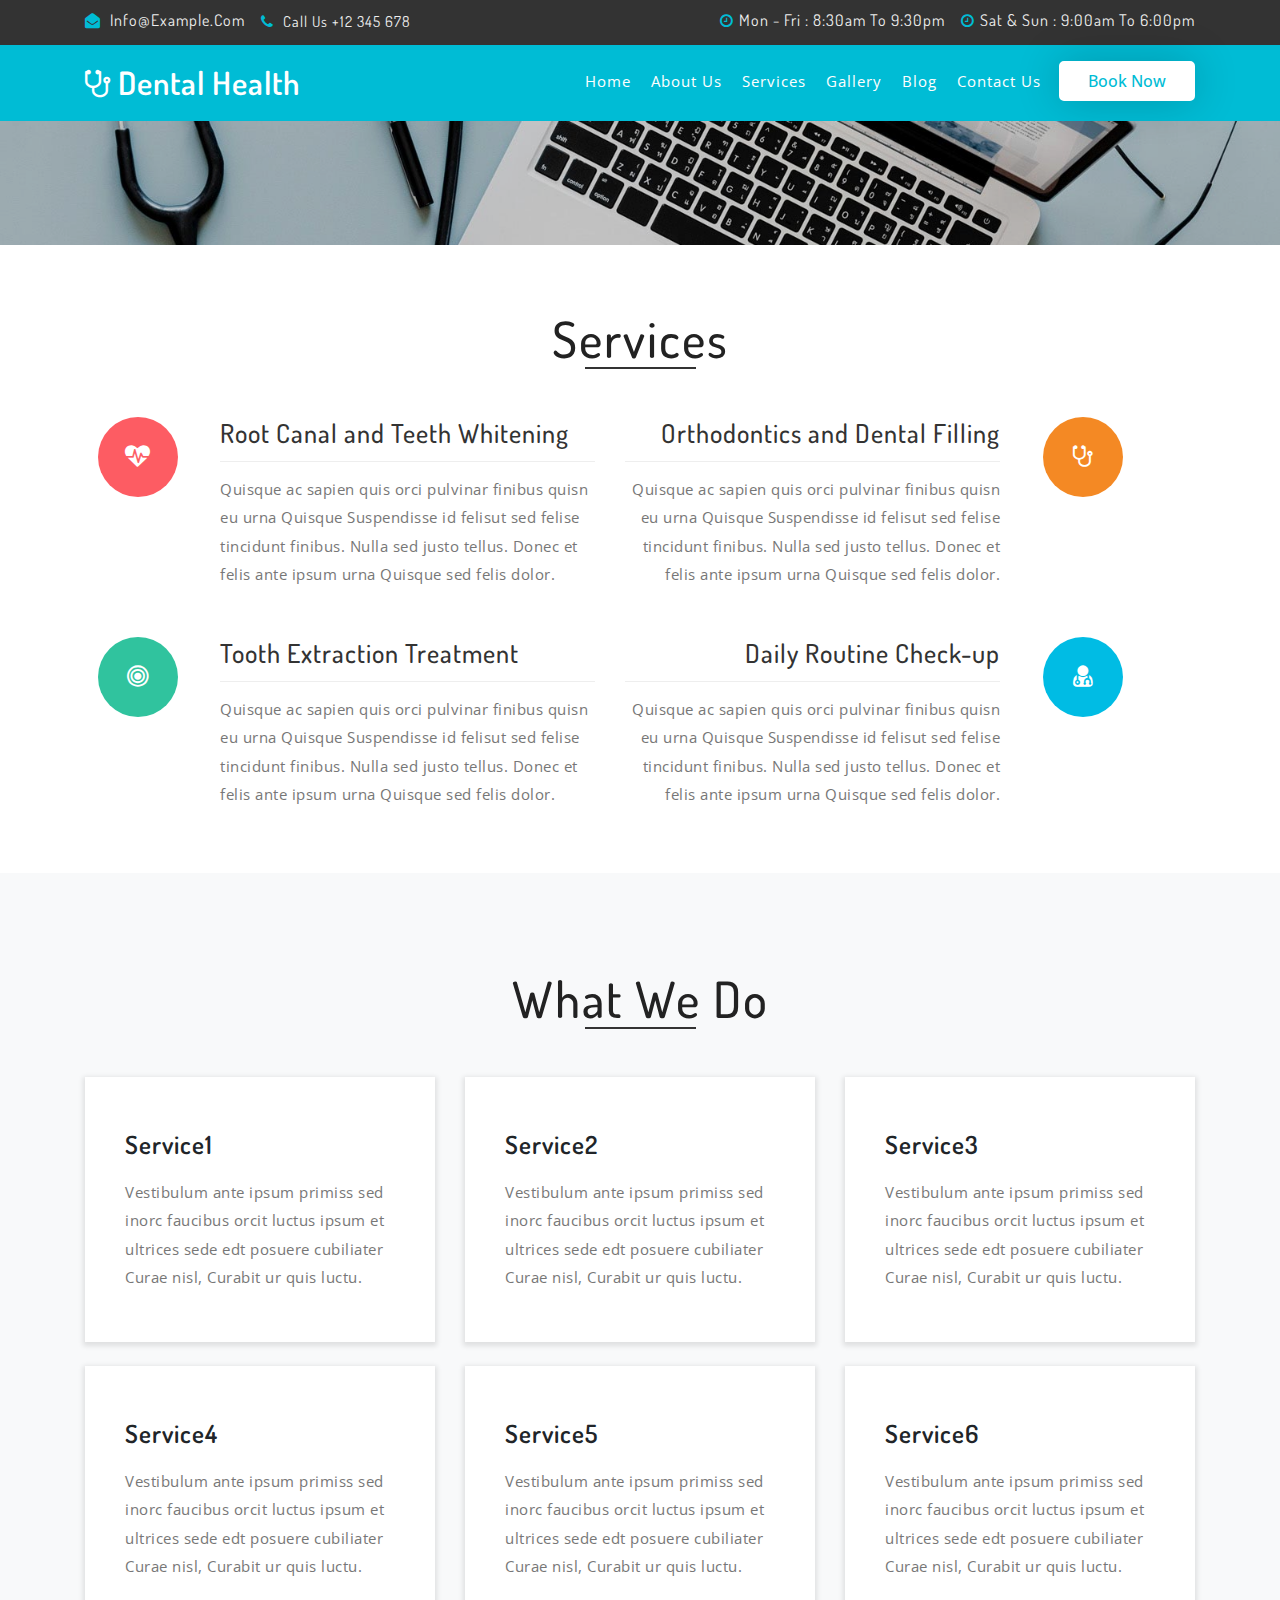
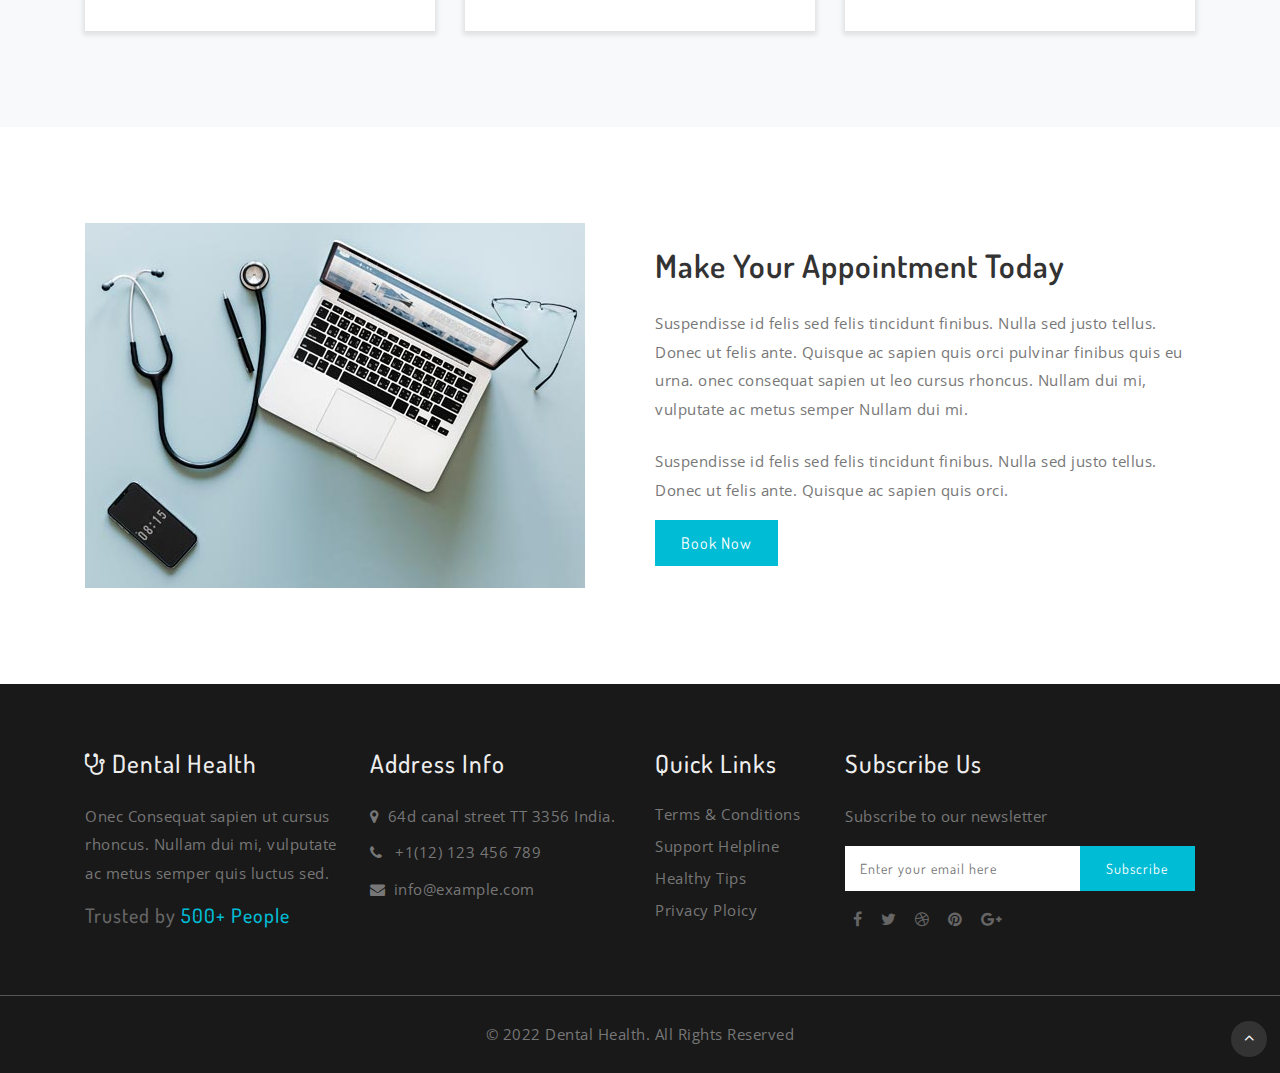
<file: services.html>
<!DOCTYPE html>
<html lang="en">
<head>
<title>Dental Health Medical Category </title>
<!-- for-mobile-apps -->
<meta name="viewport" content="width=device-width, initial-scale=1">
<meta http-equiv="Content-Type" content="text/html; charset=utf-8" />
<meta name="keywords" content="Dental Health Responsive web template, Bootstrap Web Templates, Flat Web Templates, Android Compatible web template, 
Smartphone Compatible web template, free webdesigns for Nokia, Samsung, LG, SonyEricsson, Motorola web design" />

    <script>
        addEventListener("load", function () {
            setTimeout(hideURLbar, 0);
        }, false);

        function hideURLbar() {
            window.scrollTo(0, 1);
        }
    </script>
	
	<!-- css files -->
    <link href="css/bootstrap.css" rel='stylesheet' type='text/css' /><!-- bootstrap css -->
    <link href="css/style.css" rel='stylesheet' type='text/css' /><!-- custom css -->
    <link href="css/font-awesome.min.css" rel="stylesheet"><!-- fontawesome css -->
	<!-- //css files -->
	
	<!-- google fonts -->
	<link href="//fonts.googleapis.com/css?family=Open+Sans:300,300i,400,400i,600,600i,700,700i,800,800i&amp;subset=cyrillic,cyrillic-ext,greek,greek-ext,latin-ext,vietnamese" rel="stylesheet">
	<link href="//fonts.googleapis.com/css?family=Dosis:200,300,400,500,600,700,800&amp;subset=latin-ext" rel="stylesheet">
	<!-- //google fonts -->
	
</head>
<body>

<!-- top header -->
<div class="header-top">
	<div class="container">
		<div class="row">
			<div class="col-sm-6">
				<ul class="d-lg-flex header-w3_pvt">
					<li class="mr-lg-3">
						<span class="fa fa-envelope-open"></span>
						<a href="mailto:info@example.com" class="">info@example.com</a>
					</li>
					<li>
						<span class="fa fa-phone"></span>
						<p class="d-inline">Call Us +12 345 678</p>
					</li>
				</ul>
			</div>
			<div class="col-sm-6 header-right-w3_pvt">
				<ul class="d-lg-flex header-w3_pvt justify-content-lg-end">
					<li class="mr-lg-3">
						<span class=""><span class="fa fa-clock-o"></span>Mon - Fri : 8:30am to 9:30pm</span>
					</li>
					<li class="">
						<span class=""><span class="fa fa-clock-o"></span>Sat & Sun : 9:00am to 6:00pm</span>
					</li>
				</ul>
			</div>
		</div>
	</div>
</div>
<!-- //top header -->

<!-- //header -->
<header class="py-3">
	<div class="container">
			<div id="logo">
				<h1> <a href="index.html"><span class="fa fa-stethoscope" aria-hidden="true"></span> Dental Health</a></h1>
			</div>
		<!-- nav -->
		<nav class="d-lg-flex">

			<label for="drop" class="toggle"><span class="fa fa-bars"></span></label>
			<input type="checkbox" id="drop" />
			<ul class="menu mt-2 ml-auto">
				<li class="active"><a href="index.html">Home</a></li>
				<li class=""><a href="about.html">About Us</a></li>
				<li class=""><a href="services.html">Services</a></li>
				<li class=""><a href="gallery.html">Gallery</a></li>
				<li class=""><a href="blog.html">Blog</a></li>
				<li class=""><a href="contact.html">Contact Us</a></li>
			</ul>
			<div class="login-icon ml-2">
				<a class="user" href="contact.html"> Book Now</a>
			</div>
		</nav>
		<div class="clear"></div>
		<!-- //nav -->
	</div>
</header>
<!-- //header -->

<!-- banner -->
<div class="innerpage-banner" id="home">
	<div class="inner-page-layer">
	</div>
</div>
<!-- //banner -->

<!-- Services -->
<section class="services-inner py-5">
	<div class="container py-md-3">
		<h2 class="heading text-center mb-sm-5 mb-4">Services </h2>
		<div class="row service-grids">
			<div class="row col-lg-6 mb-5 padder-none">
				<div class="col-sm-3 ser_icon">
					<span class="icon bg1 mx-auto">
						<span class="fa fa-heartbeat"></span>
					</span>
				</div>
				<div class="col-sm-9 mt-sm-0 mt-3">
					<h4>Root Canal and Teeth Whitening</h4>
					<p class="">Quisque ac sapien quis orci pulvinar finibus quisn eu urna Quisque Suspendisse id felisut sed felise tincidunt finibus.
					Nulla sed justo tellus. Donec et felis ante ipsum urna Quisque sed felis dolor.</p>
				</div>
			</div>
			<div class="row col-lg-6 mb-sm-5 padder-none">
				<div class="col-sm-9 text-sm-right">
					<h4> Orthodontics and Dental Filling</h4>
					<p class="">Quisque ac sapien quis orci pulvinar finibus quisn eu urna Quisque Suspendisse id felisut sed felise tincidunt finibus.
					Nulla sed justo tellus. Donec et felis ante ipsum urna Quisque sed felis dolor.</p>
				</div>
				<div class="col-sm-3 mt-sm-0 mt-4 ser_icon ser-right">
					<span class="icon bg2 mx-auto">
						<span class="fa fa-stethoscope"></span>
					</span>
				</div>
			</div>
			<div class="row col-lg-6 mb-lg-0 mb-5 mt-sm-0 mt-5 padder-none">
				<div class="col-sm-3 mb-sm-0 mb-4 ser_icon">
					<span class="icon bg3 mx-auto">
						<span class="fa fa-bullseye"></span>
					</span>
				</div>
				<div class="col-sm-9">
					<h4>Tooth Extraction Treatment</h4>
					<p class="">Quisque ac sapien quis orci pulvinar finibus quisn eu urna Quisque Suspendisse id felisut sed felise tincidunt finibus.
					Nulla sed justo tellus. Donec et felis ante ipsum urna Quisque sed felis dolor.</p>
				</div>
			</div>
			<div class="row col-lg-6 padder-none">
				<div class="col-sm-9 text-sm-right">
					<h4>Daily Routine Check-up</h4>
					<p class="">Quisque ac sapien quis orci pulvinar finibus quisn eu urna Quisque Suspendisse id felisut sed felise tincidunt finibus.
					Nulla sed justo tellus. Donec et felis ante ipsum urna Quisque sed felis dolor.</p>
				</div>
				<div class="col-sm-3 mt-sm-0 mt-4 ser_icon ser-right">
					<span class="icon bg4 mx-auto">
						<span class="fa fa-user-md"></span>
					</span>
				</div>
			</div>
		</div>
	</div>
</section>
<!-- //Services -->


<!-- services -->
<section class="services py-5">
	<div class="container py-lg-5">
		<h3 class="heading text-center mb-5">What we do </h3>
		<div class="row offer-grids">
			<div class="col-lg-4 col-md-6">
				<div class="ser1">
					<div class="bg-layer">
						<h4 class="">Service1</h4>
						<p class="mt-3">Vestibulum ante ipsum primiss sed inorc faucibus orcit luctus ipsum et ultrices sede edt posuere cubiliater Curae nisl, Curabit ur quis luctu.</p>
					</div>
				</div>
			</div>
			<div class="col-lg-4 col-md-6 mt-md-0 mt-4">
				<div class="ser2">
					<div class="bg-layer">
						<h4 class="">Service2</h4>
						<p class="mt-3">Vestibulum ante ipsum primiss sed inorc faucibus orcit luctus ipsum et ultrices sede edt posuere cubiliater Curae nisl, Curabit ur quis luctu.</p>
					</div>
				</div>
			</div>
			<div class="col-lg-4 col-md-6 mt-lg-0 mt-4">
				<div class="ser3">
					<div class="bg-layer">
						<h4 class="">Service3</h4>
						<p class="mt-3">Vestibulum ante ipsum primiss sed inorc faucibus orcit luctus ipsum et ultrices sede edt posuere cubiliater Curae nisl, Curabit ur quis luctu.</p>
					</div>
				</div>
			</div>
			<div class="col-lg-4 col-md-6 mt-4">
				<div class="ser4">
					<div class="bg-layer">
						<h4 class="">Service4</h4>
						<p class="mt-3">Vestibulum ante ipsum primiss sed inorc faucibus orcit luctus ipsum et ultrices sede edt posuere cubiliater Curae nisl, Curabit ur quis luctu.</p>
					</div>
				</div>
			</div>
			<div class="col-lg-4 col-md-6 mt-4">
				<div class="ser5">
					<div class="bg-layer">
						<h4 class="">Service5</h4>
						<p class="mt-3">Vestibulum ante ipsum primiss sed inorc faucibus orcit luctus ipsum et ultrices sede edt posuere cubiliater Curae nisl, Curabit ur quis luctu.</p>
					</div>
				</div>
			</div>
			<div class="col-lg-4 col-md-6 mt-4">
				<div class="ser6">
					<div class="bg-layer">
						<h4 class="">Service6</h4>
						<p class="mt-3">Vestibulum ante ipsum primiss sed inorc faucibus orcit luctus ipsum et ultrices sede edt posuere cubiliater Curae nisl, Curabit ur quis luctu.</p>
					</div>
				</div>
			</div>
		</div>
	</div>
</section>
<!-- //services -->	

<!-- join -->
<section class="join py-5">
	<div class="container py-lg-5 py-sm-3">
		<div class="row join_grids">
			<div class="col-lg-6">
				<img src="images/b.jpg" class="img-fluid" alt="" />
			</div>
			<div class="col-lg-6">
				<h4 class="mt-4">Make Your Appointment Today</h4>
				<p class="py-sm-4 py-3">Suspendisse id felis sed felis tincidunt finibus. Nulla sed justo tellus. Donec ut felis ante. Quisque ac sapien quis orci pulvinar finibus quis eu urna. onec consequat sapien ut leo cursus rhoncus. Nullam dui mi, vulputate ac metus semper Nullam dui mi.</p>
				<p class="pb-3">Suspendisse id felis sed felis tincidunt finibus. Nulla sed justo tellus. Donec ut felis ante. Quisque ac sapien quis orci.</p>
				<a class="btn btn-banner text-capitalize" href="#" role="button">Book Now</a>
			</div>
		</div>
	</div>
</section>
<!-- //join -->

<!-- footer -->
<footer class="py-5">
	<div class="container py-sm-3">
		<div class="row footer-grids">
			<div class="col-lg-3 col-sm-6 mb-lg-0 mb-sm-5 mb-4">
				<h4 class="mb-sm-4 mb-3"><span class="fa fa-stethoscope"></span> Dental Health</h4>
				<p class="mb-3">Onec Consequat sapien ut cursus rhoncus. Nullam dui mi, vulputate ac metus semper quis luctus sed.</p>
				<h5>Trusted by <span>500+ People</span> </h5>
			</div>
			<div class="col-lg-3 col-sm-6 mb-lg-0 mb-sm-5 mb-4">
				<h4 class="mb-sm-4 mb-3">Address Info</h4>
				<p><span class="fa mr-2 fa-map-marker"></span>64d canal street TT 3356 <span>India.</span></p>
				<p class="phone py-2"><span class="fa mr-2 fa-phone"></span> +1(12) 123 456 789 </p>
				<p><span class="fa mr-2 fa-envelope"></span><a href="mailto:info@example.com">info@example.com</a></p>
			</div>
			<div class="col-lg-2 col-sm-6 mb-sm-0 mb-4">
				<h4 class="mb-sm-4 mb-3">Quick Links</h4>
				<ul>
					<li><a href="#">Terms & Conditions</a></li>
					<li class="my-2"><a href="#">Support Helpline</a></li>
					<li><a href="#">Healthy Tips</a></li>
					<li class="mt-2"><a href="#">Privacy Ploicy</a></li>
				</ul>
			</div>
			<div class="col-lg-4 col-sm-6">
				<h4 class="mb-sm-4 mb-3">Subscribe Us</h4>
				<p class="mb-3">Subscribe to our newsletter</p>
				<form action="#" method="post" class="d-flex">
					<input type="email" id="email" name="EMAIL" placeholder="Enter your email here" required="">
					<button type="submit" class="btn">Subscribe</button>
				</form>
				<div class="icon-social mt-3">
					<a href="#" class="button-footr">
						<span class="fa mx-2 fa-facebook"></span>
					</a>
					<a href="#" class="button-footr">
						<span class="fa mx-2 fa-twitter"></span>
					</a>
					<a href="#" class="button-footr">
						<span class="fa mx-2 fa-dribbble"></span>
					</a>
					<a href="#" class="button-footr">
						<span class="fa mx-2 fa-pinterest"></span>
					</a>
					<a href="#" class="button-footr">
						<span class="fa mx-2 fa-google-plus"></span>
					</a>

				</div>
			</div>
		</div>
	</div>
</footer>
<!-- //footer -->

<!-- copyright -->
<div class="copyright">
	<div class="container py-4">
		<div class=" text-center">
			<p>© 2022 Dental Health. All Rights Reserved </p>
		</div>
	</div>
</div>
<!-- //copyright -->

<!-- move top -->
<div class="move-top text-right">
	<a href="#home" class="move-top"> 
		<span class="fa fa-angle-up  mb-3" aria-hidden="true"></span>
	</a>
</div>
<!-- move top -->

</body>
</html>
</file>
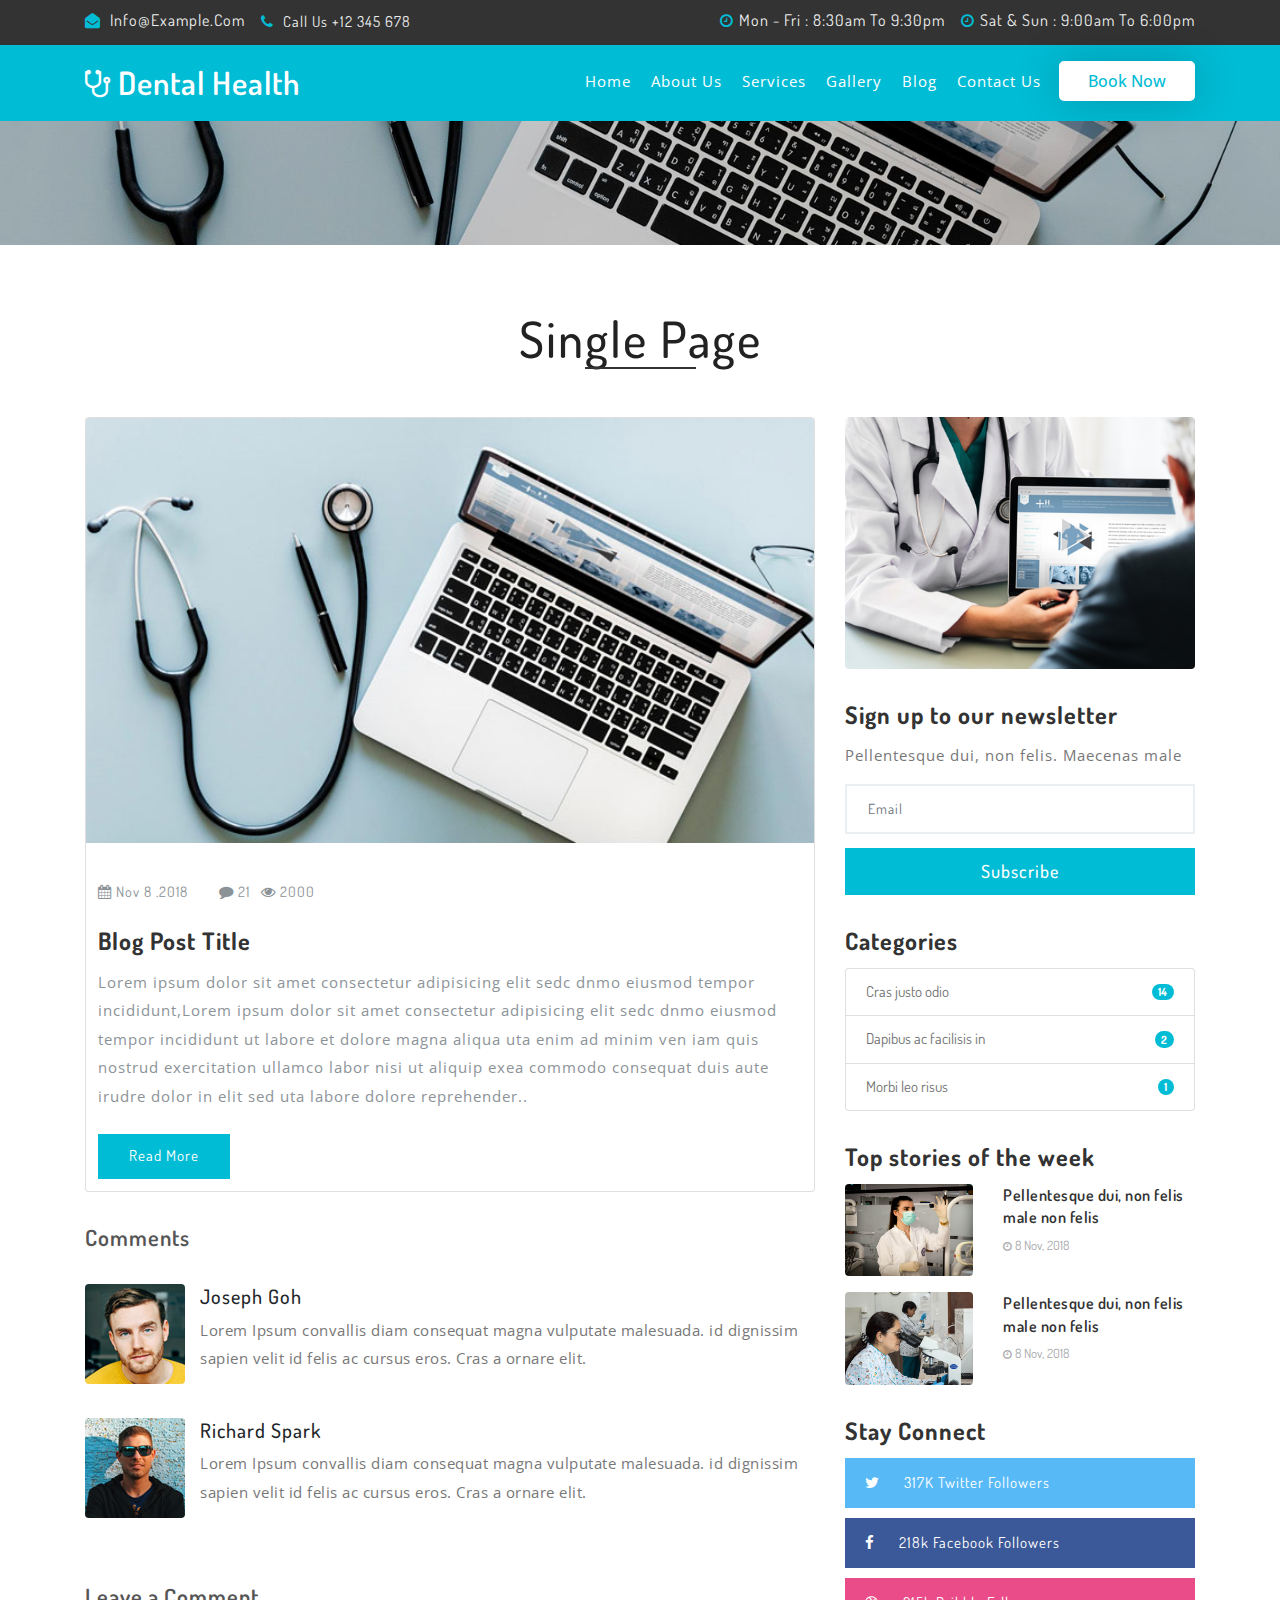
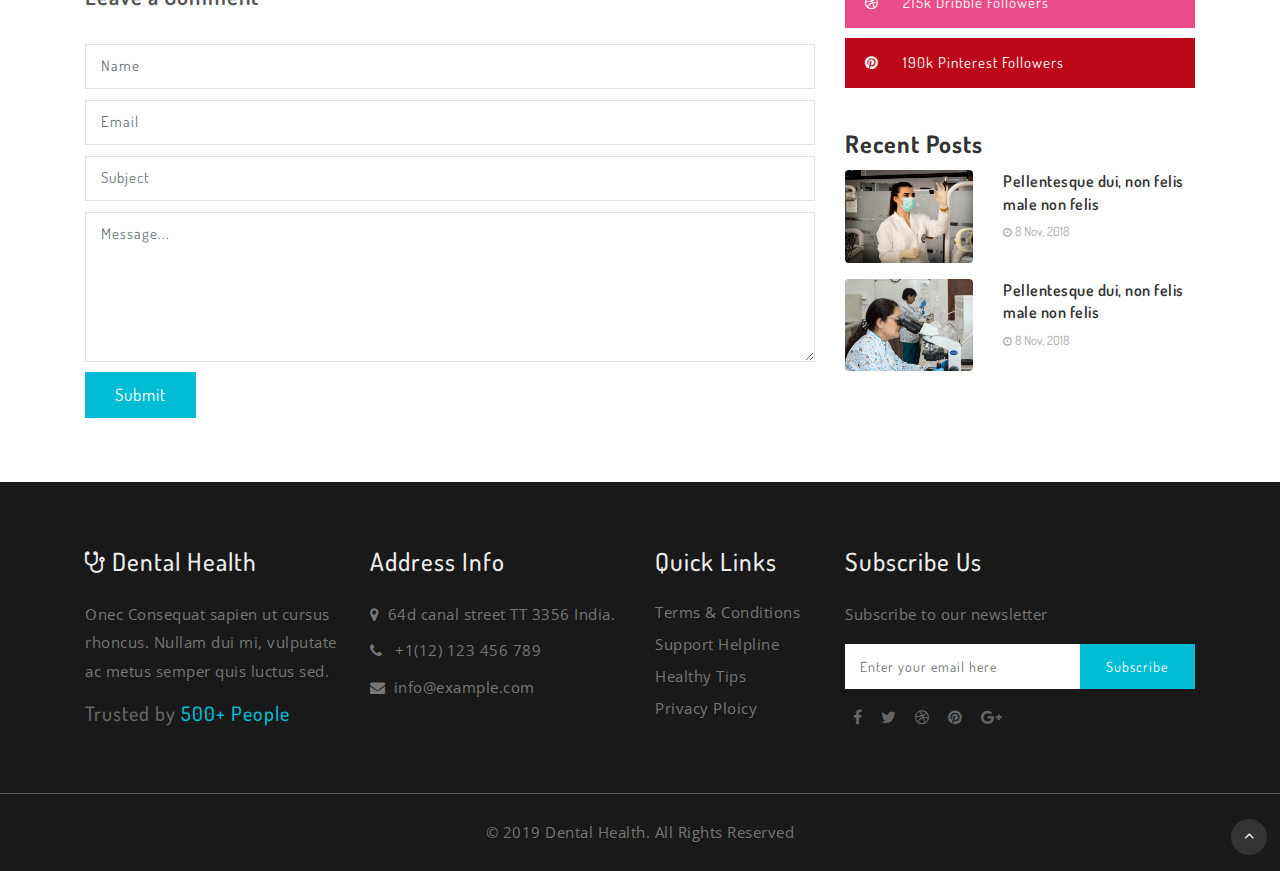
<file: single.html>
<!DOCTYPE html>
<html lang="en">
<head>
<title>Dental Health Medical Category </title>
<!-- for-mobile-apps -->
<meta name="viewport" content="width=device-width, initial-scale=1">
<meta http-equiv="Content-Type" content="text/html; charset=utf-8" />
<meta name="keywords" content="Dental Health Responsive web template, Bootstrap Web Templates, Flat Web Templates, Android Compatible web template, 
Smartphone Compatible web template, free webdesigns for Nokia, Samsung, LG, SonyEricsson, Motorola web design" />

    <script>
        addEventListener("load", function () {
            setTimeout(hideURLbar, 0);
        }, false);

        function hideURLbar() {
            window.scrollTo(0, 1);
        }
    </script>
	
	<!-- css files -->
    <link href="css/bootstrap.css" rel='stylesheet' type='text/css' /><!-- bootstrap css -->
    <link href="css/style.css" rel='stylesheet' type='text/css' /><!-- custom css -->
    <link href="css/font-awesome.min.css" rel="stylesheet"><!-- fontawesome css -->
	<!-- //css files -->
	
	<!-- google fonts -->
	<link href="//fonts.googleapis.com/css?family=Open+Sans:300,300i,400,400i,600,600i,700,700i,800,800i&amp;subset=cyrillic,cyrillic-ext,greek,greek-ext,latin-ext,vietnamese" rel="stylesheet">
	<link href="//fonts.googleapis.com/css?family=Dosis:200,300,400,500,600,700,800&amp;subset=latin-ext" rel="stylesheet">
	<!-- //google fonts -->
	
</head>
<body>

<!-- top header -->
<div class="header-top">
	<div class="container">
		<div class="row">
			<div class="col-sm-6">
				<ul class="d-lg-flex header-w3_pvt">
					<li class="mr-lg-3">
						<span class="fa fa-envelope-open"></span>
						<a href="mailto:info@example.com" class="">info@example.com</a>
					</li>
					<li>
						<span class="fa fa-phone"></span>
						<p class="d-inline">Call Us +12 345 678</p>
					</li>
				</ul>
			</div>
			<div class="col-sm-6 header-right-w3_pvt">
				<ul class="d-lg-flex header-w3_pvt justify-content-lg-end">
					<li class="mr-lg-3">
						<span class=""><span class="fa fa-clock-o"></span>Mon - Fri : 8:30am to 9:30pm</span>
					</li>
					<li class="">
						<span class=""><span class="fa fa-clock-o"></span>Sat & Sun : 9:00am to 6:00pm</span>
					</li>
				</ul>
			</div>
		</div>
	</div>
</div>
<!-- //top header -->

<!-- //header -->
<header class="py-3">
	<div class="container">
			<div id="logo">
				<h1> <a href="index.html"><span class="fa fa-stethoscope" aria-hidden="true"></span> Dental Health</a></h1>
			</div>
		<!-- nav -->
		<nav class="d-lg-flex">

			<label for="drop" class="toggle"><span class="fa fa-bars"></span></label>
			<input type="checkbox" id="drop" />
			<ul class="menu mt-2 ml-auto">
				<li class="active"><a href="index.html">Home</a></li>
				<li class=""><a href="about.html">About Us</a></li>
				<li class=""><a href="services.html">Services</a></li>
				<li class=""><a href="gallery.html">Gallery</a></li>
				<li class=""><a href="blog.html">Blog</a></li>
				<li class=""><a href="contact.html">Contact Us</a></li>
			</ul>
			<div class="login-icon ml-2">
				<a class="user" href="contact.html"> Book Now</a>
			</div>
		</nav>
		<div class="clear"></div>
		<!-- //nav -->
	</div>
</header>
<!-- //header -->

<!-- banner -->
<div class="innerpage-banner" id="home">
	<div class="inner-page-layer">
	</div>
</div>
<!-- //banner -->

<!-- single -->
<section class="bottom-banner-w3layouts py-5">
	<div class="container py-md-3">
		<h2 class="heading text-center mb-sm-5 mb-4">Single Page </h2>
		<div class="row inner-sec-w3ls-agileinfo">
			<!--left-->
			<div class="col-lg-8 left-blog-info text-left">
					<div class="card">
						<a href="single.html">
							<img src="images/blog1.jpg" class="card-img-top img-fluid" alt="">
						</a>
						<div class="card-body">
							<ul class="blog-icons my-4">
								<li>
									<a href="#">
										<span class="fa fa-calendar"></span> Nov 8 .2018</a>
								</li>
								<li class="mx-2">
									<a href="#">
										<span class="fa fa-comment"></span> 21</a>
								</li>
								<li>
									<a href="#">
										<span class="fa fa-eye"></span> 2000</a>
								</li>

							</ul>
							<h5 class="card-title ">
								<a href="single.html">Blog Post Title</a>
							</h5>
							<p class="card-text">Lorem ipsum dolor sit amet consectetur adipisicing elit sedc dnmo eiusmod tempor incididunt,Lorem ipsum dolor sit amet consectetur adipisicing elit sedc dnmo eiusmod tempor incididunt ut labore et dolore magna aliqua uta enim ad minim ven iam quis nostrud exercitation ullamco labor nisi ut aliquip exea commodo consequat duis aute irudre dolor in elit sed uta labore dolore reprehender.. </p>
							<div class="read inner mt-4">
								<a href="single.html" class="btn btn-sm animated-button victoria-two">Read More</a>
							</div>

						</div>
					</div>
					<div class="comment-top">
						<h4>Comments</h4>
						<div class="media">
							<img src="images/ser1.jpg" alt="" class="img-fluid rounded">
							<div class="media-body">
								<h5 class="mt-sm-0 mt-3">Joseph Goh</h5>
								<p>Lorem Ipsum convallis diam consequat magna vulputate malesuada. id dignissim sapien velit id felis ac cursus eros.
									Cras a ornare elit.</p>

							</div>
						</div>
						<div class="media">
							<img src="images/ser2.jpg" alt="" class="img-fluid rounded">
							<div class="media-body">
								<h5 class="mt-sm-0 mt-3">Richard Spark</h5>
								<p>Lorem Ipsum convallis diam consequat magna vulputate malesuada. id dignissim sapien velit id felis ac cursus eros.
									Cras a ornare elit.</p>
							</div>
						</div>
					</div>
					<div class="comment-top">
						<h4>Leave a Comment</h4>
						<div class="comment-bottom">
							<form action="#" method="post">
								<input class="form-control" type="text" name="Name" placeholder="Name" required="">
								<input class="form-control" type="email" name="Email" placeholder="Email" required="">

								<input class="form-control" type="text" name="Subject" placeholder="Subject" required="">

								<textarea class="form-control" name="Message" placeholder="Message..." required=""></textarea>
								<button type="submit" class="btn btn-primary submit">Submit</button>
							</form>
						</div>
					</div>

			</div>
			<!--//left-->
			<!--right-->
			<aside class="col-lg-4 right-blog-con text-left">
				<div class="right-blog-info text-left">
					<div class="tech-btm">
						<img src="images/service1.jpg" class="card-img-top img-fluid rounded" alt="">
					</div>
					<div class="tech-btm">
						<h4>Sign up to our newsletter</h4>
						<p>Pellentesque dui, non felis. Maecenas male </p>
						<form action="#" method="post">
							<input class="form-control" type="email" placeholder="Email" required="">
							<input class="form-control" type="submit" value="Subscribe">
						</form>

					</div>
					<div class="tech-btm">
						<h4>Categories</h4>
						<ul class="list-group single">
							<li class="list-group-item d-flex justify-content-between align-items-center">
								Cras justo odio
								<span class="badge badge-primary badge-pill">14</span>
							</li>
							<li class="list-group-item d-flex justify-content-between align-items-center">
								Dapibus ac facilisis in
								<span class="badge badge-primary badge-pill">2</span>
							</li>
							<li class="list-group-item d-flex justify-content-between align-items-center">
								Morbi leo risus
								<span class="badge badge-primary badge-pill">1</span>
							</li>
						</ul>
					</div>
					<div class="tech-btm">
						<h4>Top stories of the week</h4>

						<div class="blog-grids row mb-3">
							<div class="col-md-5 blog-grid-left">
								<a href="single.html">
									<img src="images/service4.jpg" class="card-img-top img-fluid rounded" alt="">
								</a>
							</div>
							<div class="col-md-7 blog-grid-right">

								<h5>
									<a href="single.html">Pellentesque dui, non felis male non felis </a>
								</h5>
								<div class="sub-meta">
									<span>
										<span class="fa fa-clock-o"></span> 8 Nov, 2018</span>
								</div>
							</div>

						</div>
						<div class="blog-grids row mb-3">
							<div class="col-md-5 blog-grid-left">
								<a href="single.html">
									<img src="images/service5.jpg" class="card-img-top img-fluid rounded" alt="">
								</a>
							</div>
							<div class="col-md-7 blog-grid-right">
								<h5>
									<a href="single.html">Pellentesque dui, non felis male non felis </a>
								</h5>
								<div class="sub-meta">
									<span>
										<span class="fa fa-clock-o"></span> 8 Nov, 2018</span>
								</div>
							</div>

						</div>
					</div>
					<div class="tech-btm widget_social text-left">
						<h4>Stay Connect</h4>
						<ul>

							<li>
								<a class="twitter" href="#">
									<span class="fa fa-twitter"></span>
									<span class="count">317K</span> Twitter Followers</a>
							</li>
							<li>
								<a class="facebook" href="#">
									<span class="fa fa-facebook"></span>
									<span class="count">218k</span> Facebook Followers</a>
							</li>
							<li>
								<a class="dribble" href="#">
									<span class="fa fa-dribbble"></span>

									<span class="count">215k</span> Dribble Followers</a>
							</li>
							<li>
								<a class="pin" href="#">
									<span class="fa fa-pinterest"></span>
									<span class="count">190k</span> Pinterest Followers</a>
							</li>

						</ul>
					</div>
					<div class="tech-btm">
						<h4>Recent Posts</h4>

						<div class="blog-grids row mb-3 text-left">
							<div class="col-md-5 blog-grid-left">
								<a href="single.html">
									<img src="images/service4.jpg" class="card-img-top img-fluid rounded" alt="">
								</a>
							</div>
							<div class="col-md-7 blog-grid-right">

								<h5>
									<a href="single.html">Pellentesque dui, non felis male non felis </a>
								</h5>
								<div class="sub-meta">
									<span>
										<span class="fa fa-clock-o"></span> 8 Nov, 2018</span>
								</div>
							</div>

						</div>
						<div class="blog-grids row mb-3 text-left">
							<div class="col-md-5 blog-grid-left">
								<a href="single.html">
									<img src="images/service5.jpg" class="card-img-top img-fluid rounded" alt="">
								</a>
							</div>
							<div class="col-md-7 blog-grid-right">

								<h5>
									<a href="single.html">Pellentesque dui, non felis male non felis </a>
								</h5>
								<div class="sub-meta">
									<span>
										<span class="fa fa-clock-o"></span> 8 Nov, 2018</span>
								</div>
							</div>
							<div class="clearfix"> </div>
						</div>
					</div>
				</div>
			</aside>
			<!--//right-->
		</div>
	</div>
</section>
<!-- //contact -->


<!-- footer -->
<footer class="py-5">
	<div class="container py-sm-3">
		<div class="row footer-grids">
			<div class="col-lg-3 col-sm-6 mb-lg-0 mb-sm-5 mb-4">
				<h4 class="mb-sm-4 mb-3"><span class="fa fa-stethoscope"></span> Dental Health</h4>
				<p class="mb-3">Onec Consequat sapien ut cursus rhoncus. Nullam dui mi, vulputate ac metus semper quis luctus sed.</p>
				<h5>Trusted by <span>500+ People</span> </h5>
			</div>
			<div class="col-lg-3 col-sm-6 mb-lg-0 mb-sm-5 mb-4">
				<h4 class="mb-sm-4 mb-3">Address Info</h4>
				<p><span class="fa mr-2 fa-map-marker"></span>64d canal street TT 3356 <span>India.</span></p>
				<p class="phone py-2"><span class="fa mr-2 fa-phone"></span> +1(12) 123 456 789 </p>
				<p><span class="fa mr-2 fa-envelope"></span><a href="mailto:info@example.com">info@example.com</a></p>
			</div>
			<div class="col-lg-2 col-sm-6 mb-sm-0 mb-4">
				<h4 class="mb-sm-4 mb-3">Quick Links</h4>
				<ul>
					<li><a href="#">Terms & Conditions</a></li>
					<li class="my-2"><a href="#">Support Helpline</a></li>
					<li><a href="#">Healthy Tips</a></li>
					<li class="mt-2"><a href="#">Privacy Ploicy</a></li>
				</ul>
			</div>
			<div class="col-lg-4 col-sm-6">
				<h4 class="mb-sm-4 mb-3">Subscribe Us</h4>
				<p class="mb-3">Subscribe to our newsletter</p>
				<form action="#" method="post" class="d-flex">
					<input type="email" id="email" name="EMAIL" placeholder="Enter your email here" required="">
					<button type="submit" class="btn">Subscribe</button>
				</form>
				<div class="icon-social mt-3">
					<a href="#" class="button-footr">
						<span class="fa mx-2 fa-facebook"></span>
					</a>
					<a href="#" class="button-footr">
						<span class="fa mx-2 fa-twitter"></span>
					</a>
					<a href="#" class="button-footr">
						<span class="fa mx-2 fa-dribbble"></span>
					</a>
					<a href="#" class="button-footr">
						<span class="fa mx-2 fa-pinterest"></span>
					</a>
					<a href="#" class="button-footr">
						<span class="fa mx-2 fa-google-plus"></span>
					</a>

				</div>
			</div>
		</div>
	</div>
</footer>
<!-- //footer -->

<!-- copyright -->
<div class="copyright">
	<div class="container py-4">
		<div class=" text-center">
			<p>© 2019 Dental Health. All Rights Reserved  </p>
		</div>
	</div>
</div>
<!-- //copyright -->
		
<!-- move top -->
<div class="move-top text-right">
	<a href="#home" class="move-top"> 
		<span class="fa fa-angle-up  mb-3" aria-hidden="true"></span>
	</a>
</div>
<!-- move top -->


</body>
</html>
</file>
<file: css/css_slider.css>
.csslider {
    text-align: left;
    position: relative;
    margin-bottom: 0px;
}

.csslider>input {
    display: none;
}

/* .csslider>input:nth-of-type(10):checked~ul li:first-of-type {
    margin-left: -900%;
}

.csslider>input:nth-of-type(9):checked~ul li:first-of-type {
    margin-left: -800%;
}

.csslider>input:nth-of-type(8):checked~ul li:first-of-type {
    margin-left: -700%;
}

.csslider>input:nth-of-type(7):checked~ul li:first-of-type {
    margin-left: -600%;
}

.csslider>input:nth-of-type(6):checked~ul li:first-of-type {
    margin-left: -500%;
}

.csslider>input:nth-of-type(5):checked~ul li:first-of-type {
    margin-left: -400%;
}

.csslider>input:nth-of-type(4):checked~ul li:first-of-type {
    margin-left: -300%;
} */

.csslider>input:nth-of-type(3):checked~ul li:first-of-type {
    margin-left: -200%;
}

.csslider>input:nth-of-type(2):checked~ul li:first-of-type {
    margin-left: -100%;
}

.csslider>input:nth-of-type(1):checked~ul li:first-of-type {
    margin-left: 0%;
}

.csslider>ul {
    position: relative;
    /* height: 760px; */
    z-index: 1;
    font-size: 0;
    line-height: 0;
    margin: 0 auto;
    padding: 0;
    overflow: hidden;
    white-space: nowrap;
    -moz-box-sizing: border-box;
    -webkit-box-sizing: border-box;
    box-sizing: border-box;
}

.csslider>ul>li {
    position: relative;
    display: inline-block;
    width: 100%;
    height: 100%;
    overflow: hidden;
    font-size: 15px;
    font-size: initial;
    line-height: normal;
    -moz-transition: all 0.5s cubic-bezier(0.4, 1.3, 0.65, 1);
    -o-transition: all 0.5s ease-out;
    -webkit-transition: all 0.5s cubic-bezier(0.4, 1.3, 0.65, 1);
    transition: all 0.5s cubic-bezier(0.4, 1.3, 0.65, 1);
    vertical-align: top;
    -moz-box-sizing: border-box;
    -webkit-box-sizing: border-box;
    box-sizing: border-box;
    white-space: normal;
}

.csslider>ul>li.scrollable {
    overflow-y: scroll;
}

/* navigation bullets */
.csslider>.navigation {
    position: absolute;
    bottom: -5%;
    left: 2%;
    z-index: 10;
    margin-bottom: -10px;
    font-size: 0;
    line-height: 0;
    text-align: center;
    -webkit-touch-callout: none;
    -webkit-user-select: none;
    -khtml-user-select: none;
    -moz-user-select: none;
    -ms-user-select: none;
    user-select: none;
}

.csslider>.navigation label {
    position: relative;
    cursor: pointer;
    width: 20px;
    height: 3px;
    display: inline-block;
    margin: 0 5px;
    background: rgba(0, 0, 0, 0.6);
    transition: 0.5s all;
    -webkit-transition: 0.5s all;
    -moz-transition: 0.5s all;
    -o-transition: 0.5s all;
    -ms-transition: 0.5s all;
}

.csslider>.navigation label:hover:after {
    opacity: 1;
}

.csslider>.navigation label:after {
    content: '';
    position: absolute;
    left: 0;
    width: 20px;
    height: 3px;
    background: #ed948e;
    opacity: 0;
    transition: 0.5s all;
    -webkit-transition: 0.5s all;
    -moz-transition: 0.5s all;
    -o-transition: 0.5s all;
    -ms-transition: 0.5s all;
}

/* //navigation bullets */

/* navigation arrows */
.csslider>.arrows {
    -webkit-touch-callout: none;
    -webkit-user-select: none;
    -khtml-user-select: none;
    -moz-user-select: none;
    -ms-user-select: none;
    user-select: none;
}

.csslider.inside .navigation {
    bottom: 10px;
    margin-bottom: 10px;
}

.csslider.inside .navigation label {
    border: 1px solid #7e7e7e;
}

.csslider>input:nth-of-type(1):checked~.navigation label:nth-of-type(1):after,
.csslider>input:nth-of-type(2):checked~.navigation label:nth-of-type(2):after,
.csslider>input:nth-of-type(3):checked~.navigation label:nth-of-type(3):after {
    opacity: 1;
}

.csslider>.arrows {
    position: absolute;
    top: 50%;
    width: 100%;
    height: 26px;
    z-index: 1;
    -moz-box-sizing: content-box;
    -webkit-box-sizing: content-box;
    box-sizing: content-box;
}

.csslider>.arrows label {
    display: none;
    position: absolute;
    top: -50%;
    padding: 8px;
    box-shadow: inset 2px -2px 0 1px #ffffff;
    cursor: pointer;
    -moz-transition: box-shadow 0.15s, margin 0.15s;
    -o-transition: box-shadow 0.15s, margin 0.15s;
    -webkit-transition: box-shadow 0.15s, margin 0.15s;
    transition: box-shadow 0.15s, margin 0.15s;
}

.csslider>.arrows label:hover {
    box-shadow: inset 3px -3px 0 2px #ff3c41;
    margin: 0 0px;
}

.csslider>.arrows label:before {
    content: '';
    position: absolute;
    top: -100%;
    left: -100%;
    height: 300%;
    width: 300%;
}

.csslider.infinity>input:first-of-type:checked~.arrows label.goto-last,
.csslider>input:nth-of-type(1):checked~.arrows>label:nth-of-type(0),
.csslider>input:nth-of-type(2):checked~.arrows>label:nth-of-type(1),
.csslider>input:nth-of-type(3):checked~.arrows>label:nth-of-type(2) {
    display: block;
    left: 5%;
    right: auto;
    -moz-transform: rotate(45deg);
    -ms-transform: rotate(45deg);
    -o-transform: rotate(45deg);
    -webkit-transform: rotate(45deg);
    transform: rotate(45deg);
}

.csslider.infinity>input:last-of-type:checked~.arrows label.goto-first,
.csslider>input:nth-of-type(1):checked~.arrows>label:nth-of-type(2),
.csslider>input:nth-of-type(2):checked~.arrows>label:nth-of-type(3) {
    display: block;
    right: 5%;
    left: auto;
    -moz-transform: rotate(225deg);
    -ms-transform: rotate(225deg);
    -o-transform: rotate(225deg);
    -webkit-transform: rotate(225deg);
    transform: rotate(225deg);
}

/* //navigation arrows */

/* slider effect 
#slider1>input:nth-of-type(1):checked~ul #bg,
#slider1>input:nth-of-type(2):checked~ul #bg1,
#slider1>input:nth-of-type(3):checked~ul #bg2,
#slider1>input:nth-of-type(4):checked~ul #bg3 {
    width: 100%;
    -moz-transition: 0.5s 0.5s;
    -o-transition: 0.5s 0.5s;
    -webkit-transition: 0.5s 0.5s;
    transition: 0.5s 0.5s;
    text-align: center;
    padding: 0;
    height: 100%;
}

#slider1>input:nth-of-type(1):checked~ul #bg div,
#slider1>input:nth-of-type(2):checked~ul #bg1 div,
#slider1>input:nth-of-type(3):checked~ul #bg2 div,
#slider1>input:nth-of-type(4):checked~ul #bg3 div {
    -moz-transform: translate(0);
    -ms-transform: translate(0);
    -o-transform: translate(0);
    -webkit-transform: translate(0);
    transform: translate(0);
    -moz-transition: 0.5s 0.9s;
    -o-transition: 0.5s 0.9s;
    -webkit-transition: 0.5s 0.9s;
    transition: 0.5s 0.9s;
} */

/* //slider effect */

/* responsive */
@media screen and (max-width: 1280px) {

    .csslider.infinity>input:last-of-type:checked~.arrows label.goto-first,
    .csslider>input:nth-of-type(1):checked~.arrows>label:nth-of-type(2),
    .csslider>input:nth-of-type(2):checked~.arrows>label:nth-of-type(3),
    .csslider>input:nth-of-type(3):checked~.arrows>label:nth-of-type(4),
    .csslider>input:nth-of-type(4):checked~.arrows>label:nth-of-type(5),
    .csslider>input:nth-of-type(5):checked~.arrows>label:nth-of-type(6),
    .csslider>input:nth-of-type(6):checked~.arrows>label:nth-of-type(7),
    .csslider>input:nth-of-type(7):checked~.arrows>label:nth-of-type(8),
    .csslider>input:nth-of-type(8):checked~.arrows>label:nth-of-type(9),
    .csslider>input:nth-of-type(9):checked~.arrows>label:nth-of-type(10),
    .csslider>input:nth-of-type(10):checked~.arrows>label:nth-of-type(11),
    .csslider>input:nth-of-type(11):checked~.arrows>label:nth-of-type(12) {
        right: 3%;
    }

    .csslider.infinity>input:first-of-type:checked~.arrows label.goto-last,
    .csslider>input:nth-of-type(1):checked~.arrows>label:nth-of-type(0),
    .csslider>input:nth-of-type(2):checked~.arrows>label:nth-of-type(1),
    .csslider>input:nth-of-type(3):checked~.arrows>label:nth-of-type(2),
    .csslider>input:nth-of-type(4):checked~.arrows>label:nth-of-type(3),
    .csslider>input:nth-of-type(5):checked~.arrows>label:nth-of-type(4),
    .csslider>input:nth-of-type(6):checked~.arrows>label:nth-of-type(5),
    .csslider>input:nth-of-type(7):checked~.arrows>label:nth-of-type(6),
    .csslider>input:nth-of-type(8):checked~.arrows>label:nth-of-type(7),
    .csslider>input:nth-of-type(9):checked~.arrows>label:nth-of-type(8),
    .csslider>input:nth-of-type(10):checked~.arrows>label:nth-of-type(9),
    .csslider>input:nth-of-type(11):checked~.arrows>label:nth-of-type(10) {
        left: 3%;
    }
}

@media screen and (max-width: 900px) {
    .csslider>.navigation {
        bottom: 7%;
    }
}

@media screen and (max-width: 800px) {

    .csslider.infinity>input:last-of-type:checked~.arrows label.goto-first,
    .csslider>input:nth-of-type(1):checked~.arrows>label:nth-of-type(2),
    .csslider>input:nth-of-type(2):checked~.arrows>label:nth-of-type(3),
    .csslider>input:nth-of-type(3):checked~.arrows>label:nth-of-type(4),
    .csslider>input:nth-of-type(4):checked~.arrows>label:nth-of-type(5),
    .csslider>input:nth-of-type(5):checked~.arrows>label:nth-of-type(6),
    .csslider>input:nth-of-type(6):checked~.arrows>label:nth-of-type(7),
    .csslider>input:nth-of-type(7):checked~.arrows>label:nth-of-type(8),
    .csslider>input:nth-of-type(8):checked~.arrows>label:nth-of-type(9),
    .csslider>input:nth-of-type(9):checked~.arrows>label:nth-of-type(10),
    .csslider>input:nth-of-type(10):checked~.arrows>label:nth-of-type(11),
    .csslider>input:nth-of-type(11):checked~.arrows>label:nth-of-type(12) {
        right: 5%;
    }

    .csslider.infinity>input:first-of-type:checked~.arrows label.goto-last,
    .csslider>input:nth-of-type(1):checked~.arrows>label:nth-of-type(0),
    .csslider>input:nth-of-type(2):checked~.arrows>label:nth-of-type(1),
    .csslider>input:nth-of-type(3):checked~.arrows>label:nth-of-type(2),
    .csslider>input:nth-of-type(4):checked~.arrows>label:nth-of-type(3),
    .csslider>input:nth-of-type(5):checked~.arrows>label:nth-of-type(4),
    .csslider>input:nth-of-type(6):checked~.arrows>label:nth-of-type(5),
    .csslider>input:nth-of-type(7):checked~.arrows>label:nth-of-type(6),
    .csslider>input:nth-of-type(8):checked~.arrows>label:nth-of-type(7),
    .csslider>input:nth-of-type(9):checked~.arrows>label:nth-of-type(8),
    .csslider>input:nth-of-type(10):checked~.arrows>label:nth-of-type(9),
    .csslider>input:nth-of-type(11):checked~.arrows>label:nth-of-type(10) {
        left: 5%;
    }
}

/* //responsive */
</file>
<file: css/style.css>
html,
body {
    margin: 0;
    font-size: 100%;
	font-family: 'Dosis', sans-serif;
    background: #fff;
}
html {
  scroll-behavior: smooth;
}
body a {
    text-decoration: none;
    transition: 0.5s all;
    -webkit-transition: 0.5s all;
    -moz-transition: 0.5s all;
    -o-transition: 0.5s all;
    -ms-transition: 0.5s all;
	font-family: 'Dosis', sans-serif;
}

body img {
    max-width: 100%;
}

a:hover {
    text-decoration: none;
}

input[type="button"],
input[type="submit"],
input[type="text"],
input[type="email"],
input[type="search"] {
    transition: 0.5s all;
    -webkit-transition: 0.5s all;
    -moz-transition: 0.5s all;
    -o-transition: 0.5s all;
    -ms-transition: 0.5s all;
}

h1,
h2,
h3,
h4,
h5,
h6 {
    margin: 0;
    letter-spacing: 1px;
	font-family: 'Dosis', sans-serif;
}

p {
    margin: 0;
    line-height: 1.9em;
    color: #777;
    font-size: 15px;
    letter-spacing: 1px;
	font-family: 'Open Sans', sans-serif;
}
ul {
    margin: 0;
    padding: 0;
    list-style-type: none;
}


/*-- header top--*/

ul.header-w3_pvt li span.fa {
    margin-right: 5px;
    color: #00bcd5;
    font-size: 15px;
}

ul.header-w3_pvt li,ul.header-w3_pvt li p,ul.header-w3_pvt li a {
    letter-spacing: 1px;
    color: #eee;
    text-transform: capitalize;
    font-family: 'Dosis', sans-serif;
}

.header-top {
    padding: 0.5em 0;
}

.header-top {
    background: #333;
}
/*-- //header top --*/


/* header */

/* CSS Document */
header {
    position: absolute;
    z-index: 9;
    width: 100%;
    background: #00bcd5;
}

.toggle,
[id^=drop] {
	display: none;
}

/* Giving a background-color to the nav container. */
nav { 
	margin:0;
	padding: 0;
	float: right;
}
.clear {
    clear: both;
}
div#logo {
    float: left;
}

#logo a {
	float: left;
    font-size: .8em;
    text-transform: capitalize;
    display: initial;
    margin: 0;
    letter-spacing: 1px;
    color: #fff;
    padding: 3px 0;
    font-weight: 600;
}
#logo a span {
    color: #fff;
	
}


/* Since we'll have the "ul li" "float:left"
 * we need to add a clear after the container. */

nav:after {
	content:"";
	display:table;
	clear:both;
}

/* Removing padding, margin and "list-style" from the "ul",
 * and adding "position:reltive" */
nav ul {
	float: right;
	padding:0;
	margin:0;
	list-style: none;
	position: relative;
	}
	
/* Positioning the navigation items inline */
nav ul li {
	margin: 0px;
	display:inline-block;
	float: left;
	}

/* Styling the links */
nav a {
    color: #fff;
    text-transform: capitalize;
    font-size: 15px;
    letter-spacing: 1px;
    padding: 10px 10px;
    font-weight: 400;
    font-family: 'Open Sans', sans-serif;
}


nav ul li ul li:hover { background: #f8f9fa; }

/* Background color change on Hover */
nav a:hover { 
	color: #FFF;	
}
nav ul.inner-ul li a:hover { 
	color: #333;	
}


/* Hide Dropdowns by Default
 * and giving it a position of absolute */
nav ul ul {
	display: none;
	position: absolute; 
	/* has to be the same number as the "line-height" of "nav a" */
	top: 30px; 
    background: #fff;
    padding: 10px;
}
	
/* Display Dropdowns on Hover */
nav ul li:hover > ul {
	display:inherit;
}
	
/* Fisrt Tier Dropdown */
nav ul ul li {
	width:170px;
	float:none;
	display:list-item;
	position: relative;
}
nav ul ul li a {
    color: #333;
    padding: 5px 10px;
    display: block;
}

/* Second, Third and more Tiers	
 * We move the 2nd and 3rd etc tier dropdowns to the left
 * by the amount of the width of the first tier.
*/
nav ul ul ul li {
	position: relative;
	top:-60px;
	/* has to be the same number as the "width" of "nav ul ul li" */ 
	left:170px; 
}

	
/* Change ' +' in order to change the Dropdown symbol */
li > a:only-child:after { content: ''; }


/* Media Queries
--------------------------------------------- */

@media all and (max-width : 991px) {
	nav { 
		float: none;
	}

	div#logo {
		float: none;
	}
	#logo {
		display: block;
		padding: 0;
		width: 100%;
		text-align: center;
		float: none;
	}
	.login-icon {
		display: inline-block;
	}
	nav {
		margin: 0;
	}
	nav a ,nav a:hover{
		color: #333;
	}

	/* Hide the navigation menu by default */
	/* Also hide the  */
	.toggle + a,
	.menu {
		display: none;
	}

	/* Stylinf the toggle lable */
	.toggle {
		display: block;
		padding: 7px 15px;
		font-size: 17px;
		text-decoration: none;
		border: none;
		float: right;
		background-color: #fff;
		color: #009688;
		color: #00bcd5;
		letter-spacing: 1px;
	}
	.menu .toggle {
		float: none;
		text-align: center;
		margin: auto;
		width: 30%;
		padding: 5px;
		font-weight: normal;
		font-size: 15px;
		letter-spacing: 1px;
	}

	.toggle:hover {
		color:#333;
		background-color: #fff;
	}

	/* Display Dropdown when clicked on Parent Lable */
	[id^=drop]:checked + ul {
		display: block;
		background: #fff;
		padding: 15px 0;
		text-align: center;
		width: 100%;
	}

	/* Change menu item's width to 100% */
	nav ul li {
		display: block;
		width: 100%;
		padding: 5px 0;
		}

	nav ul ul .toggle,
	nav ul ul a {
		padding: 0 40px;
	}

	nav ul ul ul a {
		padding: 0 80px;
	}

	nav a:hover,
 	nav ul ul ul a {
		background-color: transparent;
	}
  
	nav ul li ul li .toggle,
	nav ul ul a,
  nav ul ul ul a{
		padding:14px 20px;	
		color:#FFF;
		font-size:17px; 
	}
  
  
	nav ul li ul li .toggle,
	nav ul ul a {
		background-color: #fff; 
	}
	nav ul ul li a {
		font-size: 15px;
	}
	ul.inner-ul{
		padding: 0!important;
	}
	/* Hide Dropdowns by Default */
	nav ul ul {
		float: none;
		position:static;
		color: #ffffff;
		/* has to be the same number as the "line-height" of "nav a" */
	}
		
	/* Hide menus on hover */
	nav ul ul li:hover > ul,
	nav ul li:hover > ul {
		display: none;
	}
		
	/* Fisrt Tier Dropdown */
	nav ul ul li {
		display: block;
		width: 100%;
		padding: 0;
	}

	nav ul ul ul li {
		position: static;
		/* has to be the same number as the "width" of "nav ul ul li" */ 

	}

}

@media all and (max-width : 330px) {

	nav ul li {
		display:block;
		width: 94%;
	}

}
.user span.fa {
}
.login-icon a,.login-icon a:hover {
    border-radius: 5px;
    border: 2px solid #fff;
    padding: 0.4em 1.7em;
    color: #00bcd5;
    font-weight: 500;
    letter-spacing: 0px;
	text-transform: capitalize;
    display: block;
    font-size: 1em;
    background: #fff;
    box-shadow: 0 0px 45px rgba(0, 0, 0, .2);
}
/*-- //header --*/

/*-- banner --*/
.banner {
	background: #fff;
}

.layer1 {
    background: rgba(0, 0, 0, 0.4);
}
.banner-text-agile {
    padding: 11vw 0 5vw;
    box-sizing: border-box;
	opacity:1;
}

h3.b-w3ltxt span {
    font-weight: 300;
    text-shadow: none;
    letter-spacing: 1px;
    color: #353c4e;
}
h3.b-w3ltxt {
    font-size: 4em;
    color: #353c4e;
    font-weight: 800;
    line-height: 75px;
    padding-top: 1em;
}

.carousel-item p {
    color: #777;
    text-transform: capitalize;
    font-size: 15px;
    line-height: 30px;
}

.btn-banner,.btn-banner1 {
    background: #00bcd5;
    border-radius: 0px;
    color: #fff;
    font-size: 16px;
    letter-spacing: 1px;
    padding: 10px 25px;
     display: inline-block;
}
.btn-banner1 {
    background: #ed948e;
}

.btn-banner:hover,.btn-banner1:hover{
    color: #fff;
}
.carousel-indicators {
    position: absolute;
    bottom: -53px;
    margin-left: 0;
    justify-content: flex-start;
    z-index: 1;
}

.carousel-indicators li.active {
    cursor: pointer;
	background: #00bcd4;
}

.carousel-indicators li {
    position: relative;
    -webkit-box-flex: 0;
    -ms-flex: 0 1 auto;
    flex: 0 1 auto;
    width: 20px;
    height: 3px;
    margin-right: 3px;
    margin-left: 3px;
    text-indent: -999px;
    background-color: #333;
    cursor: pointer;
}
/*-- //banner --*/

/*-- about --*/
.about p {
    font-size: 15px;
    font-weight: normal;
    color: #555;
}
.about-grids h4 {
    display: block;
    font-size: 20px;
	font-weight: 600;
    margin-top: 5px;
    padding-top: 5px;
	color: #eee;
    border-top: 1px solid rgba(78, 75, 75, 0.2);
}
.dental img {
    max-width: 100%;
    padding: 0 1em;
}
.grid p {
    color: #ddd;
    margin-top: 10px;
    line-height: 24px;
    font-size: 14px;
}
 h4.about-left{
    font-size: 32px;
    color: #353c4e;
    text-transform: capitalize;
}
.grid span.fa{
	color: #eee;
}
.about-grids .grid {
    display: inline-block;
    padding: 20px 25px;
}
.about-box .icon, .ser_icon .icon {
    width: 80px;
    height: 80px;
    border-radius: 50%;
    display: block;
    line-height: 80px;
    text-align: center;
    transition: all 1s;
    -moz-transition: all 1s;
    -webkit-transition: all 1s;
    -o-transition: all 1s;
    background: #00bcd5;
}
.about-box .icon span.fa{
    font-size: 2em;
    line-height: 80px;
    color: #ffffff;
}
.about-box h4 {
    text-transform: uppercase;
    font-size: 1em;
    margin: 1em 0;
    color: #353c4e;
    font-weight: 600;
}
/*-- //about --*/

/*-- what we do --*/
.ser1 {
    height: 100%;
    background: #fff;
	box-shadow: 0px 2px 5px 2px rgba(0, 0, 0, .1);
    padding: 50px 40px;
}
.ser2 {
    height: 100%;
    background: #fff;
	box-shadow: 0px 2px 5px 2px rgba(0, 0, 0, .1);
    padding: 50px 40px;
}
.ser3 {
    height: 100%;
    background: #fff;
	box-shadow: 0px 2px 5px 2px rgba(0, 0, 0, .1);
    padding: 50px 40px;
}
.ser4 {
    height: 100%;
    background: #fff;
	box-shadow: 0px 2px 5px 2px rgba(0, 0, 0, .1);
    padding: 50px 40px;
}
.ser5 {
    height: 100%;
    background: #fff;
	box-shadow: 0px 2px 5px 2px rgba(0, 0, 0, .1);
    padding: 50px 40px;
}
.ser6 {
    height: 100%;
    background: #fff;
	box-shadow: 0px 2px 5px 2px rgba(0, 0, 0, .1);
    padding: 50px 40px;
}
.offer-grids h4 {
    font-size: 25px;
    line-height: 35px;
    font-weight: 600;
}
.offer-grids p {
    font-size: 15px;
    font-weight: normal;
	letter-spacing: .5px;
}
.offer-grids h5 {
    font-size: 22px;
    letter-spacing: 0;
    line-height: 32px;
    color: #191919;
    text-transform: capitalize;
}
/*-- //what we do --*/

/*-- about bottom --*/
.bottom-grids h4 {
    font-size: 36px;
    color: #353c4e;
    line-height: 50px;
    text-transform: capitalize;
}
.bottom-grids p {
    font-size: 15px;
    font-weight: normal;
    color: #555;
    letter-spacing: .5px;
}
/*-- //about bottom --*/


/*-- feedback --*/
.feedback-top {
    position: relative;
    background: #00bcd5;
}
.feedback-top span.fa{
    color: #fff;
}
/*
.feedback-top:after {
	content: '';
	position: absolute;
	top: 101%;
	left: 14%;
	width: 0;
	height: 0;
	border-top: 15px solid #00bcd5;
	border-right: 4px solid transparent;
	border-left: 12px solid transparent;
	transform: rotate(0deg);
}
*/

.feedback-top p {
    color: #fff;
    font-size: 15px;
    letter-spacing: .8px;
    margin: 0;
    line-height: 2em;
}

.feedback-img {
    width: 23%;
    margin: .5em 1em 0 1em;
    float: left;
}

.feedback-grids {
	margin: 1em 0 0;
}

.feedback-img img {
    width: 100%;
    border-radius: 50%;
}
.feedback-img-info {
    float: left;
    margin-top: 1em;
}
.feedback-img-info h5 {
	color: #353c4e;
	font-size: 1.2em;
	letter-spacing: 1px;
	font-weight: 600;
	margin-top: .5em;
}
p.font-italic {
    color: #666;
}
/*-- //feedback --*/


/*-- blog --*/
h3.heading,h2.heading {
    font-size: 50px;
    color: #222;
    text-transform: capitalize;
    letter-spacing: 2px;
     position: relative;
}
h3.heading:after,h2.heading:after {
    position: absolute;
    content: '';
    background: #333;
    width: 10%;
    height: 2px;
    bottom: 0%;
    left: 45%;
}
.blog-grids h4 {
    font-size: 23px;
    text-transform: capitalize;
    font-weight: 600;
    color: #353c4e;
}
.blog-grids h5 {
      font-size: 16px;
    font-weight: 600;
    color: #999;
    letter-spacing: 0.5px;
    margin-top: 3em;
}
.blog-grids p {
    font-size: 15px;
    letter-spacing: .5px;
    color: #777;
    font-weight: normal;
}
.blog-grids.head h5 {
    font-size: 16px;
    font-weight: 600;
    color: #999;
    letter-spacing: 0.5px;
    margin-top: 2em;
}
.blog-img1 img,.blog-img2 img {
    position: relative;
}
.blog-img1 a {
    position: absolute;
    right: 2.6%;
    top: 1%;
    background: #fff;
    color: #333;
    padding: 8px 15px;
    font-size: 16px;
    font-weight: 600;
	letter-spacing: 1px;
}
.blog-img2 a {
    position: absolute;
    left: 2.8%;
    top: 1%;
    background: #fff;
    color: #333;
    padding: 8px 15px;
    font-size: 16px;
    font-weight: 600;
	letter-spacing: 1px;
}
/*-- //blog --*/

/*-- gallery --*/
.gal-img {
    margin-bottom: 1em;
    padding-right: 0px;
}
/*-- //gallery --*/

/*-- popup --*/

.pop-overlay {
    position: fixed;
    top: 0px;
    bottom: 0;
    left: 0;
    right: 0;
    background: rgba(0, 0, 0, 0.7);
    transition: opacity 0ms;
    visibility: hidden;
    opacity: 0;
    z-index: 99;
}

.pop-overlay:target {
    visibility: visible;
    opacity: 1;
}

.popup {
    background: #fff;
    border-radius: 5px;
    max-width: 480px;
    position: relative;
    margin: 8em auto;
    padding: 3em 1em;
}

.popup p {
    font-size: 15px;
    color: #666;
    letter-spacing: .5px;
    line-height: 30px;
}

.popup h2 {
    margin-top: 0;
    color: #fff;

}

.popup .close {
    position: absolute;
    top: 5px;
    right: 15px;
    transition: all 200ms;
    font-size: 30px;
    font-weight: bold;
    text-decoration: none;
    color: #000;
}

.popup .close:hover {
    color: #333;
}


/*-- //popup --*/

/*-- modal Call Us --*/

button.btn.btn-primary.submit {
    background: #00bcd5;
    border: none;
    letter-spacing: 1px;
    border-radius: 0;
	padding: 10px;
    margin: 10px 0;
}

/*-- //modal Call Us --*/

/*-- appointment --*/

.appointment{
	background: #00bcd5;
}
.appointment h4  {
    font-size: 40px;
    text-transform: uppercase;
    letter-spacing: 5px;
    color: #fff;
}
.appointment p{
    font-size: 15px;
    color: #fff;
    text-transform: capitalize;
}
.appointment a {
    color: #fff;
    font-size: 17px;
    letter-spacing: 1px;
    font-weight: 500;
    padding: 12px 30px;
    display: inline-block;
    border: 2px solid #fff;
    margin-top: 20px;
}

/*-- //appointment --*/

/*-- social icons --*/
a.button-footr span.fa {
    font-size: 16px;
    color: #666;
}
.social h4 {
    font-size: 30px;
    text-transform: capitalize;
    font-weight: 600;
    color: #333;
}
span.fa-facebook{
	color: #3b5998;
}
span.fa-twitter{
	color: #1da1f2;
}
span.fa-dribbble{
	color: #ea4c89;
}
span.fa-pinterest{
	color: #bd081c;
}
span.fa-google-plus{
	color: #dd4b39;
}
/*-- //social icons --*/

/*-- footer --*/
footer,.copyright{
	background: #191919;
}
.copyright {
    border-top: 1px solid #555;
}
.footer-grids h4 {
    color: #eee;
    font-size: 25px;
}
.footer-grids h5 {
    color: #666;
}
.footer-grids h5 span{
    color: #00bcd5;
}
.footer-grids p,.footer-grids p a,.copyright p ,.copyright p  a{
    font-size: 15px;
    color: #777;
	font-weight: normal;
    letter-spacing: .5px;
    font-family: 'Open Sans', sans-serif;
}

.footer-grids ul li a {
    font-size: 15px;
    color: #777;
	font-weight: normal;
    letter-spacing: .5px;
    font-family: 'Open Sans', sans-serif;
}
.footer-grids ul li {
    list-style-type: none;
}

.footer-grids input[type="email"] {
    background: #fff;
    box-shadow: none !important;
    padding: 12px 15px;
    color: #777;
    font-size: 14px;
    width: 67% !important;
    border: none;
	letter-spacing: 1px;
    outline: none;
}
.footer-grids button.btn {
    background: #00bcd5;
    color: #fff;
    font-size: 14px;
    width: 33% !important;
    letter-spacing: 1px;
    padding: 12px;
    display: inline-block;
	border:none;
    outline: none;
	cursor: pointer;
    border-radius: 0px;
    -webkit-border-radius: 0px;
    -moz-border-radius: 0px;
    -ms-border-radius: 0px;
    -o-border-radius: 0px;
}

/*-- //footer --*/

/*-- About page --*/
.innerpage-banner {
    background: url(../images/innerbg.jpg) no-repeat center;
    background-size: cover;
    min-height: 300px;
}

.inner-page-layer {
    background: rgba(0, 0, 0, 0.2);
    min-height: 300px;
}

/* team */
.team-member,
.team-member .team-img {
	position: relative;
}

.team-member {
	overflow: hidden;
}

.team-member,
.team-member .team-img {
	position: relative;
}

.team-hover {
	position: absolute;
	top: 10px;
	left: 10px;
	bottom: 10px;
	right: 10px;
	margin: 0;
	border: 12px solid rgba(0, 0, 0, 0.1);
	background-color: rgba(0, 0, 0, 0.7);
	opacity: 0;
	-webkit-transition: all 0.3s;
	transition: all 0.3s;
}

.team-member:hover .team-hover .desk {
	top: 30%;
}

.team-member:hover .team-hover,
.team-member:hover .team-hover .desk,
.team-member:hover .team-hover .s-link {
	opacity: 1;
}

.team-hover .desk {
	position: absolute;
	top: 0%;
	width: 100%;
	opacity: 0;
	-webkit-transform: translateY(-55%);
	-ms-transform: translateY(-55%);
	transform: translateY(-55%);
	-webkit-transition: all 0.3s 0.2s;
	transition: all 0.3s 0.2s;
	padding: 0 10px;
}

.desk,
.desk h4,
.team-hover .s-link a {
	text-align: center;
	color: #eee;
     text-transform: capitalize;
}
.desk p {
    font-size: 14px;
    letter-spacing: .5px;
    color: #aaa;
    margin-top: 10px;
}

.team-member:hover .team-hover .s-link {
	bottom: 10%;
}

.team-member:hover .team-hover,
.team-member:hover .team-hover .desk,
.team-member:hover .team-hover .s-link {
	opacity: 1;
}

.team-hover .s-link {
	position: absolute;
	bottom: 0;
	width: 100%;
	opacity: 0;
	text-align: center;
	-webkit-transform: translateY(45%);
	-ms-transform: translateY(45%);
	transform: translateY(45%);
	-webkit-transition: all 0.3s 0.2s;
	transition: all 0.3s 0.2s;
	font-size: 35px;
}

.team-member .s-link a {
    margin: 0 2px;
    color: #fff;
    font-size: 16px;
    background: rgba(0, 0, 0, 0.3);
    width: 35px;
    height: 35px;
    line-height: 35px;
    display: inline-block;
}

.team-title {
	position: static;
	padding: 20px 0 0;
	display: inline-block;
	letter-spacing: 2px;
	width: 100%;
}

.team-title h5 {
	margin-bottom: 0px;
	display: block;
    font-size: 22px;
    color: #353c4e;
}

.team-title span {
	font-size: 12px;
	text-transform: uppercase;
	color: #a5a5a5;
	letter-spacing: 1px;
}

/* //team */

/*-- create --*/
.create {
    background: url(../images/blog1.jpg) no-repeat center;
    background-size: cover;
}
.extra_layer{
    background: rgba(0, 0, 0, 0.5);
}
.create h4 {
    font-size: 30px;
    color: #eee;
    text-transform: uppercase;
    letter-spacing: 8px;
}
.create p {
    font-size: 15px;
    color: #eee;
    letter-spacing: .5px;
    width: 70%;
    margin: auto;
}
/*-- //create --*/

/*-- //About page --*/

/*-- services page --*/

.services {
	background: #f8f9fa;
}
.ser_icon span.fa {
    font-size: 25px;
    color: #fff;
    line-height: 80px;
	transition: 0.5s all;
	-webkit-transition: 0.5s all;
	-moz-transition: 0.5s all;
	-ms-transition: 0.5s all;
	-o-transition: 0.5s all;
}
.service-grids h4 {
    font-size: 26px;
    letter-spacing: 1px;
    color: #333;
    border-bottom: 1px solid #eee;
    margin-bottom: .5em;
    padding-bottom: .5em;
}
.service-grids p {
    font-size: 15px;
    color: #777;
    font-weight: normal;
    letter-spacing: .5px;
}
.ser_icon .bg1 {
    background: #fd5c63;
}
.ser_icon .bg2 {
    background: #f48924;
}
.ser_icon .bg3 {
    background: #30c39e;
}
.ser_icon .bg4 {
    background: #00bce4;
}

/*-- join --*/

.join p {
    font-size: 15px;
    color: #777;
    font-weight: normal;
    letter-spacing: .5px;
}
.join h4 {
    font-size: 32px;
    text-transform: capitalize;
    font-weight: 600;
    color: #333;
}
/*-- //join --*/

/*-- //services page --*/


/*--/left--*/

.b-grid-top {
    position: relative;
}
.bottom-b-con{
    padding: 40px 0;
}
.blog_info_left_grid {
    position: relative;
    overflow: hidden;
}
.blog-info-middle ul li a {
    font-size: 0.9em;
    letter-spacing: 1px;
    color: #fff;
}
.blog-info-middle ul li a:hover{
	color:#EB2941;
	opacity:0.9;
}
.blog-info-middle {
    width: 100%;
    background: rgba(14, 15, 16, 0.65);
    padding: 18px;
    position: absolute;
    bottom: 0;
}
.blog_info_left_grid img {
    -moz-transition: all 1s;
    -o-transition: all 1s;
    -webkit-transition: all 1s;
    transition: all 1s;
	background: #ebecec;
    padding: .4em;
}
.blog-info-middle ul li {
    display: inline-block;
}
.blog-grid-top h3,.two-blog2 h3,h5.card-title {
    font-size: 1.5em;
    margin: 1em 0 .5em 0;
    font-weight: 700;
}
.blog-grid-top h3 a,.two-blog2 h3 a,h5.card-title a {
	color: #333333;
}
.blog-grid-top p,.two-blog2 p{
    margin-bottom: 2em;
}
.blog-grid-top {
    border-bottom: 1px solid #ddd;
    padding-bottom: 3em;
}
.blog-mid-sec {
    background: #eceff1;
    padding: .5em;
    margin: 1em 0;
}
button.btn.btn-primary.play.sec{
	width:40px;
	height:40px;
}
ul.blog-icons li {
    display: inline-block;
	margin-right: 20px;
	list-style:none;
}
ul.blog-icons a {
    font-size: 0.9em;
    letter-spacing: 1px;
	color: #8c9398;
}
ul.blog-icons i {
    color: #00bcd5;
    font-size: 1em;
    margin-bottom: 0;
}
.blog-girds-sec {
    border-top: 1px solid #ddd;
    margin-top: 1em;
    padding-top: 2em;
}
.left-blog-info p.card-text{
	color: #8c9398;
    font-size: 15px;
}
/*--//left--*/
/*--/right--*/
.tech-btm h4 {
    font-size: 1.5em;
    color: #333333;
    font-weight: 700;
    margin-bottom: .5em;
}
.tech-btm p{
	font-size:15px;
}
.tech-btm {
    margin-bottom: 2em;
}
.tech-btm input[type="email"] {
      width: 100%;
    color: #737070;
    outline: none;
    font-size: 14px;
    padding: .9em 1.5em;
    border: 2px solid #eceff1;
    -webkit-appearance: none;
    letter-spacing: 1px;
    margin: 1em 0;
    border-radius: 0px;
}
.tech-btm input[type="submit"] {
    background: #00bcd5;
    font-weight: 500;
    outline: none;
    border: none;
    width: 100%;
    cursor: pointer;
    text-transform: capitalize;
    border-radius: 0px;
    color: #fff;
    font-size: 18px;
    letter-spacing: 1px;
    padding: 10px 30px;
}
.tech-btm input[type="submit"]:hover{
    background: #333;
}
.widget_social li {
    display: block;
}
.widget_social li a {
    color: #fff;
    display: inline-block;
    font-size: 15px;
    letter-spacing: 1px;
    line-height: 30px;
	margin-bottom: 10px;
    padding: 10px 20px;
    text-transform: capitalize;
    width: 100%;
}
.widget_social li a span.fa{
    color: #fff;
}
.widget_social li a:hover{
	opacity:0.7;
	color:#fff;
}

.widget_social li a.twitter {
    background: #57baf7;
}
.widget_social li a.facebook {
    background: #3b5998;
}
.widget_social li a.dribble {
	background: #ea4c89;
}
.widget_social li a.pin {
	background: #BD081C;
}
.widget_social li a i {
    font-size: 18px;
    position: relative;
    text-align: left;
    width: 35px;
    color: #fff;
}
.widget_social li a .count {
    padding-left: 20px;
}
.tech-btm h5 {
    font-size: 1em;
    line-height: 1.4em;
    font-weight: 600;
    margin-top: 0em;
}
.tech-btm h5 a{
   color:#333;
}
.sub-meta span {
    font-size: 0.8em;
    color: #a9abad;
    line-height: 2.5em;
}
/*--//right--*/

body a:hover {
    text-decoration: none;
}

body a:focus {
    outline: none;
    text-decoration: none;
}


/* //inner bg */

.demo-header {
    background: #eee;
    padding: 4px 0 15px;
}

ul.inner_breadcrumb {
    list-style: none;
    display: inline-block;
    padding: 15px 15px 0;
    list-style: none;
    background: #eee;
}

ul.inner_breadcrumb li {
    display: inline-block;
    color: #000;
    font-size: 1em;
    text-transform: capitalize;
}

ul.inner_breadcrumb li span {
    margin: 0 1em;
}

.inner_breadcrumb li.active a {
    color: #ff3546;
}

/*-- blog --*/

.blog-img {
    padding: 0;
}

ul.blog_list {
    margin-bottom: 1.5em;
}

.blog-bottom {
    background: #eb5273;
    padding: 2em;
    min-height: 330px;
}

.blog_info h5 a {
    font-size: 1em;
    color: #2c2d2d;
    font-weight: 600;
    text-decoration: none;
    line-height: 1.5;
    letter-spacing: 1px;
}

.blog_info p a.user-blog {
    color: #555;
    text-transform: capitalize;
    font-size: 1em;
}

ul.blog_list li {
    display: inline-block;
    color: #212121;
    font-size: 0.9em;
}

ul.blog_list li span {
    color: #168eea;
    padding-right: 8px;
}

ul.blog_list li i {
    padding: 0 1em;
    font-style: normal;
    color: #999;
}

ul.blog_list li a {
    text-decoration: none;
    color: #212121;
}

.blog_info h5 {
    margin: 12px 0 15px;
}

.blog_info {
    padding: 2em;
    border: 3px solid #f5f5f5;
    background-color: #f5f5f5;
}

.blog-side.blog-top-right {
    padding-right: 0;
}
.single-left1.blog_info {
    margin: 0;
}

.blog_info p {
    margin: 0 0 1em 0;
    color: #777;
}

ul.blog_list li a {
    font-weight: 400;
    font-size: 0.9em;
    letter-spacing: 1px;
    color: #515252;
}

/*-single-*/
ul.list-group.single {
    color: #727373;
    font-size: 15px;
}

ul.list-group.single .badge-primary {
    color: #fff;
    background-color: #00bcd5;
}
h5.mt-0 {
    color: #343a40;
     font-size: 1.2em;
    margin-bottom: 10px;
    letter-spacing: 1px;
    font-weight: 600;
}

.progress {
    font-size: 0.75em;
    line-height: 8em;
    text-align: center;
    background-color: #d6d9da;
    border-radius: 0.25rem;
    margin-bottom: 1em;
}

.card-body {
    padding: 12px;
}

.card-header {
    padding: 0;
    color: #0e0f10;
}

.card-header button.btn.btn-link {
    color: #555;
    font-weight: 600;
}

.single-gd form input {
    width: 100%;
}

.single-gd img {
    margin-bottom: 1em;
}

.comment-top input[type="text"],
.comment-top input[type="email"],
.comment-top textarea {
    background: none;
    width: 100%;
    outline: none;
    border: 1px solid #e2e2e2;
    padding: 0.7em 1em;
    font-size: 15px;
    color: #777;
    margin: 0 0 0.7em;
    letter-spacing: 1px;
    border-radius: 0px;
}
.comment-top textarea {
    height: 150px;
}
.comment-top button.btn.btn-primary.submit[type="submit"] {
    text-align: center;
    border: none;
    outline: none;
    margin: 0 auto;
    transition: 0.5s all;
    -webkit-transition: 0.5s all;
    -o-transition: 0.5s all;
    -ms-transition: 0.5s all;
    -moz-transition: 0.5s all;
    cursor: pointer;
    background: #00bcd5;
    border-radius: 0px;
    color: #fff;
    font-size: 17px;
    letter-spacing: 1px;
    padding: 10px 30px;
    display: inline-block;
}
.read a {
    background: #00bcd5;
    border-radius: 0px;
    color: #fff;
    font-size: 15px;
    letter-spacing: 1px;
    padding: 10px 30px;
    display: inline-block;
}
.comment-top button.btn.btn-primary.submit[type="submit"]:hover {
    background: #333;
}

.single-gd form input[type="email"] {
    outline: none;
    padding: 12px 15px;
    font-size: 13px;
    color: #777;
    background: #ffffff;
    letter-spacing: 2px;
    border: none;
    border: 1px solid #ddd;
    margin: 0;
    border-radius: 0;
}

.single-gd form input[type="submit"] {
    background: #555;
    padding: .8em 1em;
    color: #fff;
    font-size: 15px;
    font-weight: 700;
    display: block;
    outline: none;
    border: none;
    cursor: pointer;
    letter-spacing: 1px;
    margin-top: 1em;
}

.single-gd form input[type="submit"]:hover {
    background: #080808;
}

.media-body p {
    color: #777;
    font-size: 15px;
    line-height: 1.9em;
    margin-bottom: 3em;
    letter-spacing: .5px;
    font-weight: normal;
    margin-top: .5em;
}

.comment h3,
.comment-top h4 {
    color: #555;
    font-size: 1.4em;
    text-align: left;
    padding: 0 0 0.5em;
    font-weight: 600;
    letter-spacing: 1px;
    text-shadow: 0 1px 2px rgba(0, 0, 0, 0.03);
    margin-bottom: 1em;
}

.media img {
    margin-right: 15px;
}

.comment-top {
    margin-top: 2em;
}

/* //blog responsive code */

@media screen and (max-width: 1680px) {}

@media screen and (max-width: 1600px) {}

@media screen and (max-width: 1440px) {}

@media screen and (max-width:1366px) {
    
}

@media screen and (max-width:1280px) {}

@media screen and (max-width: 1080px) {
    .blog_info p {
        line-height: 1.5;
        letter-spacing: 0.3px;
    }
    .blog_info {
        min-height: 275px;
        padding: 1em 2em;
    }
    .blog_info.blog-right {
        min-height: 305px;
        width: 100%;
    }
}

@media screen and (max-width: 1050px) {
    .blog_info.blog-right {
        min-height: 297px;
    }
    .blog-x.br-mar {
        margin-top: 1.2em;
    }
    .blog_info.blog-right {
        min-height: 370px;
    }
    .blog_info.blog-right {
		min-height: 370px;
		width: 100%;
	}
	.blog_info.blog-right.two {
		min-height: 369px;
    }
    .single-gd h4 {
        font-size: 1em;
    }
}

@media screen and (max-width: 1024px) {
    .blog_info.blog-right {
		min-height: 372px;
	}
	.blog_info.blog-right.two {
		min-height: 373px;
	}
}

@media screen and (max-width: 991px) {
    .blog_info {
        min-height: auto;
        padding:2em 2em;
    }
    .blog_info.blog-right {
        min-height: auto;
    }
    .blog-side.blog-top-right {
        padding-right: 0;
        margin-top: 1em;
    }
    .blog_info.blog-right.two {
        min-height: auto;
    }
    .single-gd h4 {
         font-size: 1em;
    }
    .single-left {
        margin-top: 2em;
    }
    .right-blog-con {
        margin-top: 2em;
    }
    ul.blog-icons a {
        font-size: 0.8em;
    }
    .right-blog-con.left-blog-2 {
        margin: 0;
    }
}
@media screen and (max-width: 736px) {
	.blog-grid-left {
		margin-bottom: 15px;
	}
}

@media screen and (max-width: 667px) {
    
    .blog-side.blog-top-right {
        padding-right: 0;
        margin-top: 1em;
        padding: 0;
    }
    .blog-sp {
        padding: 0;
    }
    .single-left {
        margin-top: 2em;
        padding: 0;
    }
}

@media screen and (max-width: 640px) {
    .blog-sp {
        padding: 0;
    }
}

@media screen and (max-width: 600px) {
    .comment-top input[type="submit"] {
        width:40%;
    }
}

@media screen and (max-width: 568px) {
	.tech-btm:nth-child(6) {
		margin-bottom: 0;
	}
	.widget_social li a .count {
		padding-left: 0px;
	}
}

@media screen and (max-width: 480px) {

}

@media screen and (max-width: 414px) {
    .comment-top input[type="submit"] {
        width:45%;
    }
	.media {
		flex-direction: column;
	}
}

@media screen and (max-width: 384px) {
	.left-blog-info p.card-text {
		font-size: 14px;
	}
}

@media screen and (max-width: 375px) {

}

@media screen and (max-width: 320px) {

}

/* //blog responsive code */


/*-- contact --*/

.agileinfo_mail_grid_right input[type="text"],
.agileinfo_mail_grid_right input[type="email"],
.agileinfo_mail_grid_right textarea {
    outline: none;
    padding: 14px 24px;
    font-size: 17px;
    letter-spacing: 1px;
    color: #555;
    background: none;
    width: 100%;
    border: 1px solid #e4e4e4;
}

.agileinfo_mail_grid_right textarea {
    min-height: 200px;
    width: 100%;
    resize: none;
}

.agileinfo_mail_grid_right button.btn {
    outline: none;
    border: none;
    cursor: pointer;
    -webkit-transition: 0.5s all;
    -moz-transition: 0.5s all;
    -o-transition: 0.5s all;
    -ms-transition: 0.5s all;
    transition: 0.5s all;
     background: #00bcd5;
    color: #fff;
    font-size: 17px;
    letter-spacing: 1px;
    padding: 10px 30px;
    display: inline-block;
	border-radius: 0px;
}

h4.heading-con-w3ls {
    font-size: 30px;
    letter-spacing: 1px;
}
.contact-info p {
    color: #888;
    font-size: 15px;
    letter-spacing: .5px;
}
.contact-info p  i{
    color: #00bcd5;
}
.contact-info p a {
    font-size: 17px;
    color: #888;
}
.contact-info p span.fa {
    color: #00bcd5;
}
/*-- map --*/

.map iframe {
    width: 100%;
    min-height: 400px;
    position: relative;
    display: inherit;
}

.map {
    position: relative;
}
/*-- //map --*/

/*-- //contact --*/


/*-- move top --*/
.move-top {
    position: relative;
}

a.move-top {
    text-align: center;
    position: absolute;
    right: 1%;
    bottom: 0%;
}

a.move-top span{
    color: #fff;
    width: 36px;
    height: 36px;
    border: transparent;
    line-height: 2em;
    background: #333;
    border-radius: 50px;
    -webkit-border-radius: 50px;
    -o-border-radius: 50px;
    -moz-border-radius: 50px;
    -ms-border-radius: 50px;
}

/*-- //move top --*/


/*-- responsive design --*/

@media(max-width:1280px) {
	.innerpage-banner, .inner-page-layer {
		min-height: 200px;
	}
}
@media(max-width:1080px) {
	h3.b-w3ltxt {
		font-size: 3.2em;
		line-height: 60px;
		padding-top: 0em;
	}
	.banner-text-agile{
	    padding: 15vw 0 4vw;
	}
	.login-icon a, .login-icon a:hover {
		padding: 0.4em 1.2em;
	}
	.about-box h4 {
		font-size: .9em;
	}
	.bottom-grids h4 {
		font-size: 30px;
		line-height: 40px;
	}
	.ser1,.ser2,.ser3,.ser4,.ser5,.ser6 {
		padding: 35px 25px;
	}
	.footer-grids .col-lg-3 {
		padding: 0 8px;
	}
	.footer-grids p span {
		margin-left: 0px;
	}
	.footer-grids h4 {
		font-size: 23px;
	}
	.desk p {
		font-size: 13px;
		letter-spacing: 0px;
	}
	.desk h4 {
		font-size: 1.4rem;
	}
	.create p {
		width: 80%;
	}
	.service-grids h4 {
		font-size: 22px;
	}
	.category_text_box p {
		width: 80%;
	}
	.blog-grids h4 {
		font-size: 23px;
	}
	.tech-btm h4 {
		font-size: 1.3em;
	}
	.about-grids h4 {
		font-size: 17px;
	}
	.offer-grids h4 {
		font-size: 20px;
	}
	.appointment h4 {
		font-size: 35px;
	}
	.footer-grids input[type="submit"] {
		width: 33% !important;
	}
	.footer-grids p, .footer-grids p a, .copyright p, .copyright p a {
		font-size: 14px;
	}
	.header-right-w3_pvt {
		padding: 0;
	}
	ul.header-w3_pvt li{
		font-size: 15px;
	}
	.join h4 {
		font-size: 29px;
	}
}
@media(max-width:991px) {
    .navbar-toggler {
		background-color: #00bcd5;
		border: 1px solid transparent;
		border-radius: 0rem;
	}
	.navbar-nav {
		padding: 1em 0 2em;
		position: relative;
		z-index: 1;
	}
	.bottom-grids h4 {
		font-size: 30px;
	}
	.blog-grids h4 {
		font-size: 23px;
	}
	.banner-text-agile {
		padding: 5vw 0vw 6vw;
	}
	.create h4 {
		font-size: 27px;
		letter-spacing: 6px;
		line-height: 40px;
	}
	.create p {
		width: 100%;
		font-size: 14px;
	}
	.map iframe {
		min-height: 350px;
	}
	.feedback-top p {
		font-size: 14px;
		letter-spacing: .5px;
	}
	.blog-img1 img, .blog-img2 img {
		width: 100%;
	}
	h4.about-left {
		font-size: 30px;
	}
	.team-img img {
		width: 100%;
	}
	.banner-text-agile {
		padding: 12vw 0vw 4vw;
	}
	.csslider>.navigation {
		bottom: 10%;
		left: 2%;
		margin-bottom: 0px;
	}
	.dental img {
		width: 50%;
		margin-top: 1.5em;
		padding: 0 0em;
	}
}
@media(max-width:800px) {
    .about-grids h4 span {
		font-size: 18px;
	}
	.offer-grids h5 {
		font-size: 20px;
	}
	#logo a {
		font-size: .7em;
	}
	.banner-text-agile {
		padding: 15vw 0vw 4vw;
	}
	h3.b-w3ltxt {
		font-size: 3em;
	}
	.csslider>.navigation {
		bottom: -3%;
	}
	.appointment h4 {
		font-size: 30px;
	}
	.bottom-grids h4 {
		font-size: 28px;
	}
	h3.heading, h2.heading {
		font-size: 42px;
	}
}
@media(max-width:736px) {
	h3.b-w3ltxt {
		line-height: 55px;
		font-size: 2.8em;
	}
	.navbar-brand {
		font-size: 28px;
	}
	.appointment h4 {
		font-size: 30px;
		letter-spacing: 2px;
	}
	.bottom-grids h4 {
		font-size: 25px;
	}
	.social h4 {
		font-size: 25px;
	}
	a.button-footr i {
		font-size: 14px;
	}
	.innerpage-banner ,.inner-page-layer{
		min-height: 180px;
	}
	.join h4 {
		font-size: 27px;
	}
	.map iframe {
		min-height: 300px;
	}
	.footer-grids input[type="email"],.footer-grids input[type="submit"] {
		font-size: 14px;
	}
	.login-icon a, .login-icon a:hover {
		padding: 0.5em 1.2em;
		font-size: .9em;
	}
	p {
		font-size: 14px !important;
	}
}
@media(max-width: 667px) {
    h3.b-w3ltxt {
		font-size: 2.5em;
	}
	.bottom-grids h4 {
		line-height: 32px;
	}
	h4.heading {
		font-size: 18px;
	}
	ul.header-w3_pvt li, ul.header-w3_pvt li p {
		padding: 2px 0;
	}
	.innerpage-banner ,.inner-page-layer{
		min-height: 150px;
	}
	.banner-text-agile {
		padding: 18vw 0vw 4vw;
	}
	.blog-grids h4 {
		font-size: 21px;
	}
	a.button-footr span.fa {
		font-size: 14px;
	}
	.footer-grids button.btn {
		width: 38% !important;
	}
}
@media(max-width:640px) {
	h3.b-w3ltxt {
		line-height: 45px;
		font-size: 2.8em;
	}
	h4.about-left {
		font-size: 26px;
	}
}
@media(max-width:568px) {
   
	h3.b-w3ltxt {
		font-size: 2.3em;
	}
	.innerpage-banner ,.inner-page-layer{
		min-height: 180px;
	}
	.team_grids{
		width: 63%;
		margin: auto;
	}
	.create h4 {
		font-size: 25px;
		letter-spacing: 2px;
	}
	h3.heading, h2.heading {
		font-size: 45px;
	}
	.view {
		min-height: auto;
		padding: 3em 0;
	}
	.view img {
		margin: 0em auto 0;
	}
	.ser_icon i {
		font-size: 20px;
		width: 60px;
		height: 60px;
		line-height: 60px;
	}
	.about-grids .col-md-4 {
		padding: 0;
	}
	.service-grids p {
		font-size: 14px;
	}
	.header-top {
		text-align: center;
	}
	.contact-info h4 {
		font-size: 20px;
	}
	#logo a {
		font-size: .65em;
	}
	h3.heading, h2.heading {
		font-size: 40px;
	}
	.service-grids {
		text-align: center;
	}
	.padder-none {
		margin: 0 0px;
		padding: 0 5px;
	}
}
@media(max-width:480px) {
	.banner-text-agile {
		padding: 22vw 0vw 4vw;
	}
	.about-grids h4 span {
		font-size: 16px;
	}
	.team_grids{
		width: 75%;
	}
	.join h4 {
		font-size: 23px;
	}
	.join p {
		font-size: 14px;
	}
	.blog-grid-top h3 a, .two-blog2 h3 a, h5.card-title a {
		font-size: 20px;
	}
	.agileinfo_mail_grid_right input[type="text"], .agileinfo_mail_grid_right input[type="email"], .agileinfo_mail_grid_right textarea {
        font-size: 14px;
	}
	.agileinfo_mail_grid_right textarea {
		min-height: 150px;
	}
	h4.about-left {
		font-size: 25px;
	}
	.about p {
		font-size: 14px;
	}
	.bottom-grids p,.offer-grids p {
		font-size: 14px;
	}
	.footer-grids .col-lg-3 {
		padding: 0 15px;
	}
	.innerpage-banner ,.inner-page-layer{
		min-height: 120px;
	}
	.appointment h4 {
		font-size: 28px;
	}
	.footer-grids h5 {
		font-size: 17px;
	}
	.footer-grids h4 {
		font-size: 22px;
	}
	h3.heading, h2.heading {
		font-size: 35px;
	}
	.popup {
		margin: 5em 1em;
		padding: 3em 1em;
	}
}
@media(max-width:415px) {
	.blog-grids h4 {
		font-size: 20px;
	}
	.blog-grids h5 {
		font-size: 15px;
	}
	.footer-grids h4 {
		font-size: 20px;
	}
	.bottom-grids p,.about p,.blog-grids p {
		font-size: 14px;
	}
	.navbar-light .navbar-nav .nav-link,.navbar-light .navbar-nav .show > .nav-link, .navbar-light .navbar-nav .active > .nav-link, .navbar-light .navbar-nav .nav-link.show, .navbar-light .navbar-nav .nav-link.active {
		font-size: 15px;
		letter-spacing: 1px;
	}
	h3.heading, h2.heading {
		font-size: 35px;
	}
	h4.heading {
		font-size: 16px;
	}
	.innerpage-banner, .inner-page-layer {
		min-height: 150px;
	}
	.team-title h5 {
		font-size: 18px;
	}
	.ser_icon i {
		font-size: 16px;
		width: 70px;
		height: 70px;
		line-height: 70px;
	}
	.category_text_box h3 {
		font-size: 16px;
	}
	.appointment h4 {
		font-size: 28px;
		letter-spacing: 1px;
	}
	.appointment p {
		font-size: 14px;
	}
	#logo a {
		font-size: .6em;
	}
	.blog-grids h4 {
		font-size: 20px;
	}
	.banner-text-agile {
		padding: 27vw 1vw 4vw;
	}
	.about-box .icon, .ser_icon .icon {
		width: 70px;
		height: 70px;
		line-height: 70px;
	}
	.about-box .icon span.fa {
		font-size: 1.5em;
		line-height: 70px;
	}
	.join h4 {
		font-size: 20px;
	}
	
	.dental img {
		width: 45%;
		padding: 0 0em;
	}
}
@media(max-width:384px) {
	.navbar-brand {
		font-size: 25px;
	}
	h4.about-left {
		font-size: 22px;
	}
	.bottom-grids h4 {
		font-size: 22px;
	}
	.blog-grids h4 {
		font-size: 18px;
	}
	.footer-grids h5 {
		font-size: 18px;
	}
	.about-grids h4 span,.carousel-item p {
		font-size: 14px;
	}
	.btn-banner {
		font-size: 16px;
		padding: 10px 25px;
	}
	h3.b-w3ltxt {
		font-size: 2em;
		line-height: 38px;
	}
	.about p {
		font-size: 13.6px;
	}
	.team_grids{
		width: 85%;
	}
	.navbar-light .navbar-nav .nav-link,.navbar-light .navbar-nav .show > .nav-link, .navbar-light .navbar-nav .active > .nav-link, .navbar-light .navbar-nav .nav-link.show, .navbar-light .navbar-nav .nav-link.active {
		letter-spacing: .5px;
	}
	header {
		padding: 0px 0;
	}
	.appointment h4 {
		font-size: 23px;
	}
	.banner-text-agile {
		padding: 30vw 0vw 4vw;
	}
	.btn-banner {
		font-size: 15px;
		padding: 10px 20px;
	}
	#logo a {
		letter-spacing: 0;
	}
}
@media(max-width:375px) {
    .contact-info p {
		font-size: 14px;
	}
	.appointment h4 {
		font-size: 21px;
	}
	.offer-grids h5 {
		font-size: 18px;
	}
	.social h4 {
		font-size: 22px;
	}
	a.button-footr i {
		font-size: 16px;
	}
}
@media(max-width:320px) {
    
}

/*--//responsive design --*/
</file>
